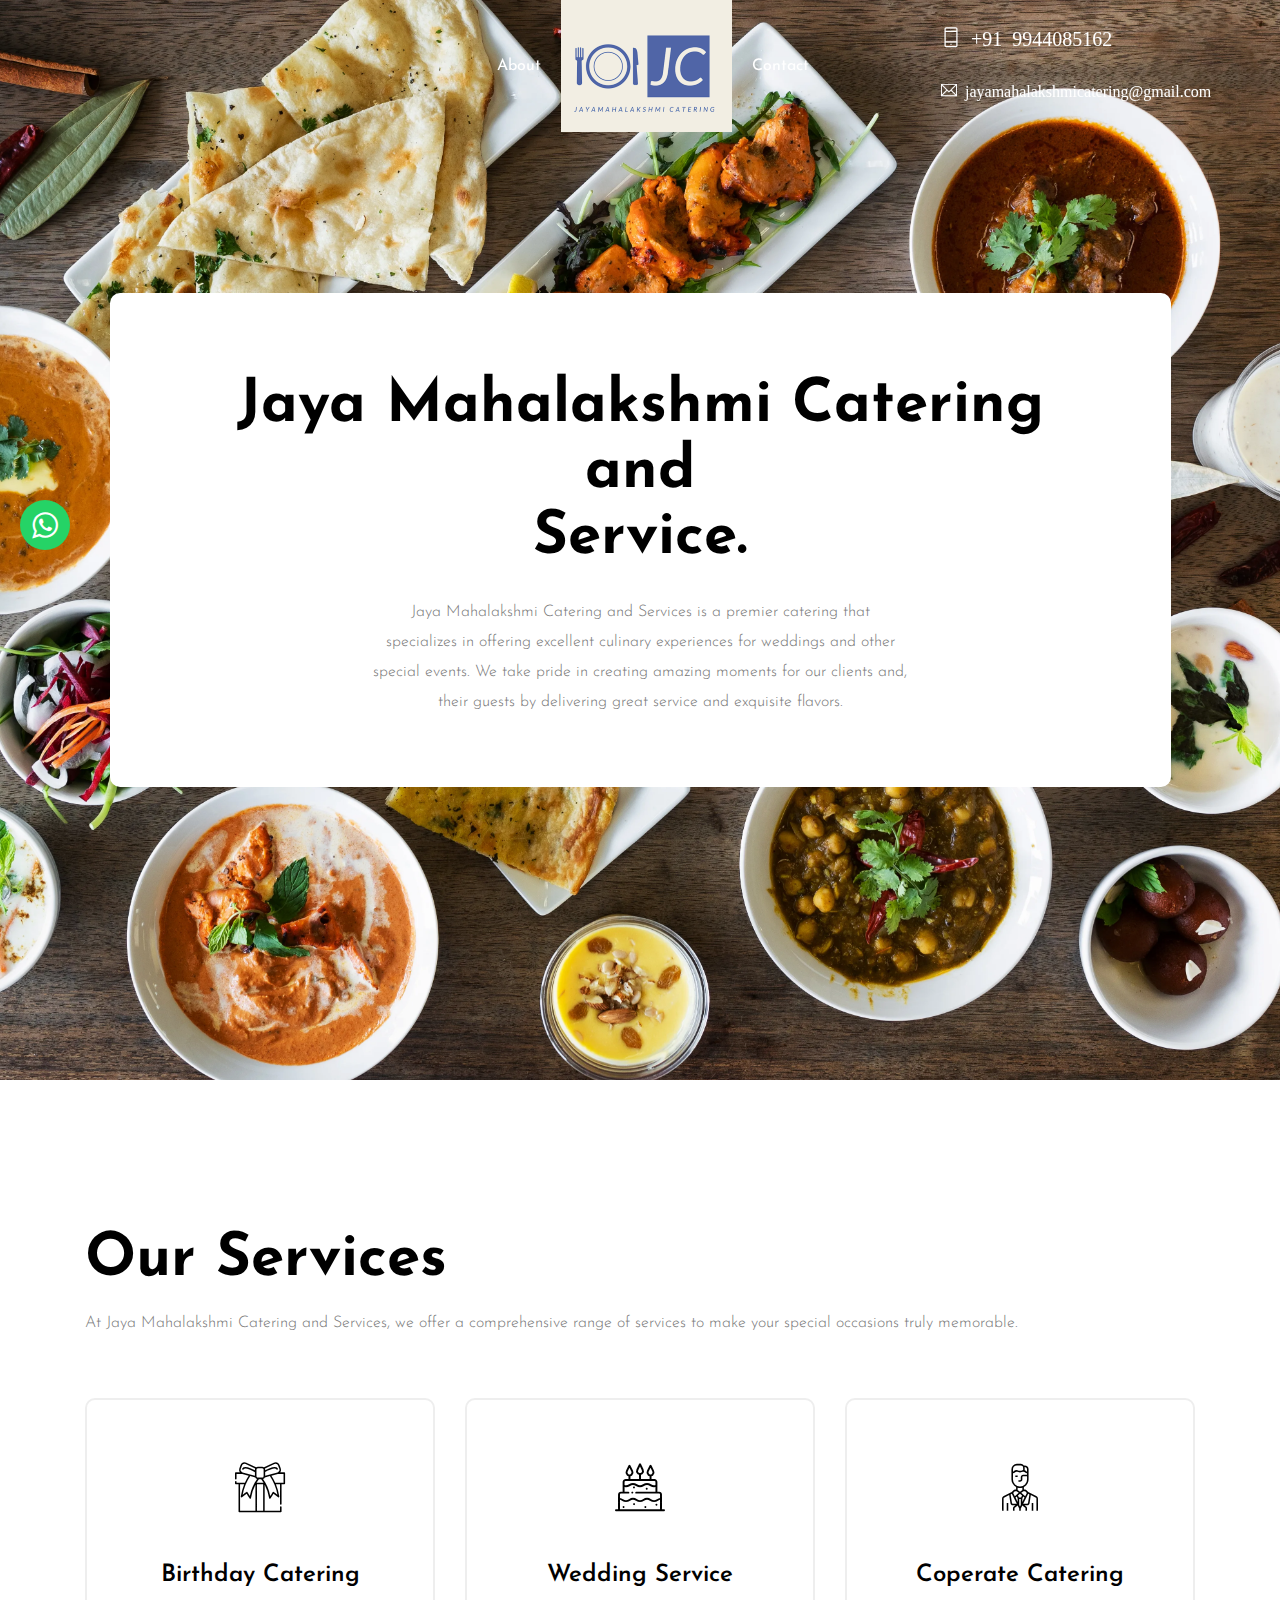
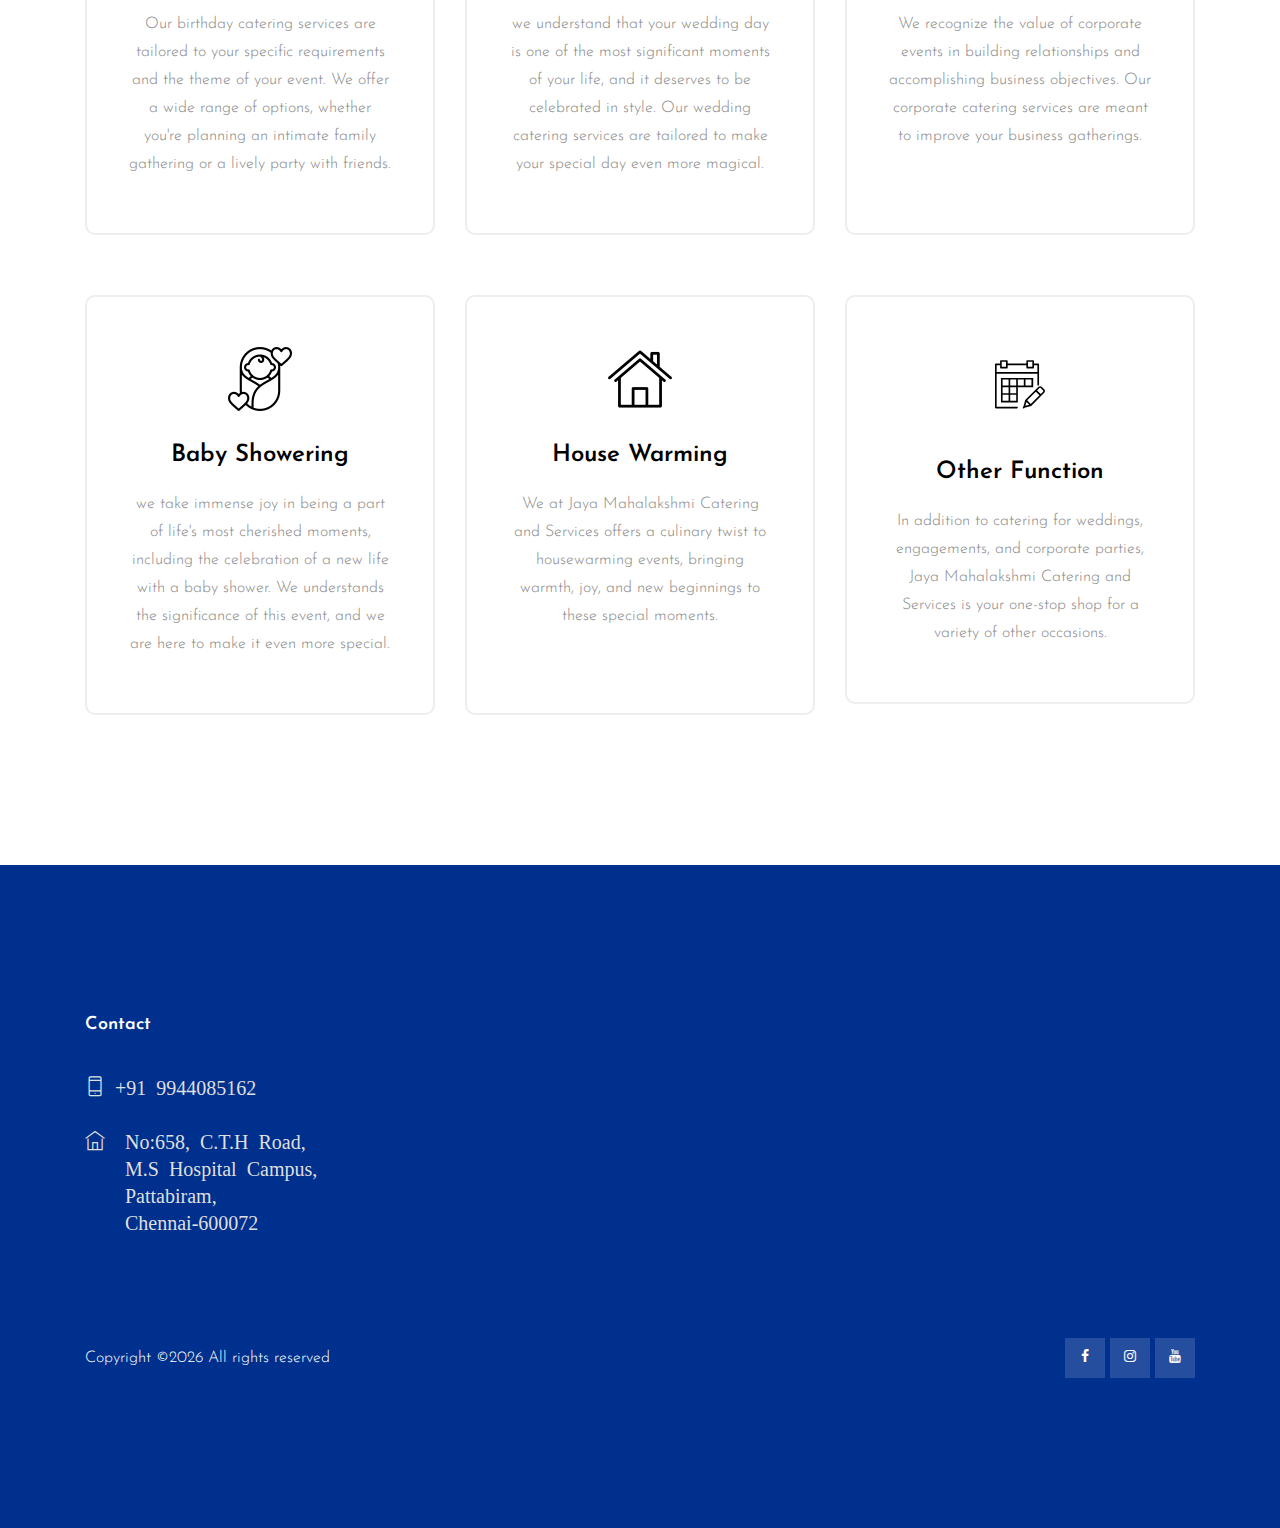
<file: index.html>
<!doctype html>
<html class="no-js" lang="zxx">

<head>
    <meta charset="utf-8">
    <meta http-equiv="x-ua-compatible" content="ie=edge">
    <title>jayamahalakshmicatering</title>
    <meta name="description" content="">
    <meta name="viewport" content="width=device-width, initial-scale=1">

    <!-- <link rel="manifest" href="site.webmanifest"> -->
    <link rel="shortcut icon" type="image/x-icon" href="img/logo.png">
    <!-- Place favicon.ico in the root directory -->

    <!-- CSS here -->
    <link rel="stylesheet" href="css/bootstrap.min.css">
    <link rel="stylesheet" href="css/owl.carousel.min.css">
    <link rel="stylesheet" href="css/magnific-popup.css">
    <link rel="stylesheet" href="css/font-awesome.min.css">
    <link rel="stylesheet" href="css/themify-icons.css">
    <link rel="stylesheet" href="css/nice-select.css">
    <link rel="stylesheet" href="css/flaticon.css">
    <link rel="stylesheet" href="css/animate.css">
    <link rel="stylesheet" href="css/slicknav.css">
    <link rel="stylesheet" href="css/style.css">
    <!-- <link rel="stylesheet" href="css/responsive.css"> -->
</head>

<body>
    <!--[if lte IE 9]>
            <p class="browserupgrade">You are using an <strong>outdated</strong> browser. Please <a href="https://browsehappy.com/">upgrade your browser</a> to improve your experience and security.</p>
        <![endif]-->

    <!-- header-start -->
    <header>
        <div class="header-area ">
            <div id="sticky-header" class="main-header-area">
                <div class="container">
                    <div class="row align-items-center">
                        
                        <div class="col-lg-8 ml-4">
                            <div class="main-menu d-none d-lg-block">
                                <nav>
                                    <ul class="mein_menu_list" id="navigation">
                                        <li>
                                            &emsp;&emsp;&emsp;&emsp;&emsp;&emsp;&emsp;&emsp;&emsp;&emsp;&emsp;&emsp;&emsp;&emsp;&emsp;&emsp;&emsp;&emsp;&emsp;&emsp;&emsp;&emsp;&emsp;
                                        </li>
                                        <li><a href="about.html">About</a></li>
                                        <div class="logo-img d-none d-lg-block">
                                                <a href="index.html">
                                                    <img src="img/logo.png" alt="">
                                                </a>
                                            </div>
                                        <li><a href="contact.html">Contact</a></li>
                                        <li></li>
                                        <li></li>
                                    </ul>
                                </nav> 
                            </div>
                        </div>
                        <div class="col-md-6 col-lg-3 col-sm-6  main-menu">
                            <ul>
                                <li><i class="ti-mobile ml-5 pl-4" style="font-size: 20px;">&nbsp;+91 9944085162 &nbsp;</i></li>
                                <li><i class="ti-email ml-5 pl-4">&nbsp;jayamahalakshmicatering@gmail.com</i></li>
                            </ul>
                        </div>
                        <div class="col-md-7  mb-5">
                            <div class="mobile_menu d-block d-lg-none mb-4"></div>
                        </div>
                        <div class="logo-img-small d-sm-block d-md-block d-lg-none">
                                <a href="index.html">
                                    <img src="img/logo.png" alt="">
                                </a>
                        </div>
                            
                    </div>
                </div>
            </div>
        </div>
    </header>
    <!-- header-end -->

    <!-- slider_area-start -->
    <a  class="whats-app" href="https://wa.me/9944085162?text=" target="_blank">
        <i class="fa fa-whatsapp my-float"></i>
    </a>
    <div class="slider_area zigzag_bg_3">
        <div class="slider_sctive owl-carousel">
            <div class="single_slider slider_img_1">
                <div class="single_slider-iner">
                    <div class="slider_contant text-center">
                        <h3>Jaya Mahalakshmi Catering<br>
                             and <br> Service.</h3>
                            <p>Jaya Mahalakshmi Catering and Services is a premier catering that <br>
                                specializes in offering excellent culinary experiences for weddings and other <br>
                                special events. We take pride in creating amazing moments for our clients and,<br>
                                their guests by delivering great service and exquisite flavors.
                            </p>
                    </div>
                </div>
            </div>
            <div class="single_slider slider_img_2">
                <div class="single_slider-iner">
                    <div class="slider_contant text-center">
                        <h3>Creating Unforgettable <br>
                            Culinary Experiences</h3>
                            <p>We at Jaya Mahalakshmi Catering and Services feel that every occasion deserves to be unforgettable.<br>
                                With our passion for gastronomy, commitment to quality, and personalized approach,<br>
                                we are honored to be a part of your special moments, creating a culinary journey<br> 
                                that delights and captivates all who attend.<br>
                            </p>
                    </div>
                </div>
            </div>
            <div class="single_slider slider_img_3">
                <div class="single_slider-iner">
                    <div class="slider_contant text-center">
                        <h3>Our Commitment to Your  <br>
                            Well-Being.</h3>
                            <p>At Jaya Mahalakshmi Catering and Services, we recognize that hygiene is paramount in the culinary world,<br>
                                especially when catering to special occasions. We hold the highest standards of cleanliness and food safety<br>
                                to ensure the well-being of our clients and their guests.
                            </p>
                    </div>
                </div>
            </div>
        </div>
    </div>
    <!-- slider_area-end -->

    <!-- service_area-start -->
    <div class="service_area">
        <div class="container">
            <div class="row">
                <div class="col-xl-12">
                    <div class="section_title mb-60">
                        <h3>Our Services</h3>
                        <p>At Jaya Mahalakshmi Catering and Services, we offer a comprehensive range of services to make your special occasions truly memorable.</p>
                    </div>
                </div>
            </div>
            <div class="row">
                <div class="col-xl-4 col-md-6">
                    <div class="single_service">
                        <div class="service_icon">
                            <i class="flaticon-gift"></i>
                        </div>
                        <h4>Birthday Catering</h4>
                        <p>Our birthday catering services are tailored to your specific requirements and the theme of your event.
                            We offer a wide range of options, whether you're planning an intimate family gathering or a lively party with friends.</p>
                    </div>
                </div>
                <div class="col-xl-4 col-md-6">
                    <div class="single_service">
                        <div class="service_icon">
                            <i class="flaticon-cake"></i>
                        </div>
                        <h4>Wedding Service</h4>
                        <p>we understand that your wedding day is one of the most significant moments of your life, and it deserves to be celebrated in style. 
                            Our wedding catering services are tailored to make your special day even more magical.</p>
                    </div>
                </div>
                <div class="col-xl-4 col-md-6">
                    <div class="single_service">
                        <div class="service_icon">
                            <i class="flaticon-businessman"></i>
                        </div>
                        <h4>Coperate Catering</h4>
                        <p>We recognize the value of corporate events in building relationships and accomplishing business objectives.
                            Our corporate catering services are meant to improve your business gatherings.<br><br>
                        </p>
                    </div>
                </div>
                
                <div class="col-xl-4 col-md-6">
                    <div class="single_service">
                        <div class="service_icon">
                            <img src="icon/baby.png" alt="">
                        </div>
                        <h4>Baby Showering</h4>
                        <p> we take immense joy in being a part of life's most cherished moments, including the celebration of a new life with a baby shower.
                            We understands the significance of this event, and we are here to make it even more special.
                        </p>
                    </div>
                </div>
                <div class="col-xl-4 col-md-6">
                    <div class="single_service">
                        <div class="service_icon">
                            <img src="icon/house.png" alt="">
                        </div>
                        <h4>House Warming</h4>
                        <p>We at Jaya Mahalakshmi Catering and Services offers a culinary twist to housewarming events, bringing warmth, joy, and new beginnings to these special moments.<br><br></p>
                    </div>
                </div>
                <div class="col-xl-4 col-md-6">
                    <div class="single_service">
                        <div class="service_icon">
                            <i class="flaticon-calendar"></i>
                        </div>
                        <h4>Other Function</h4>
                        <p>In addition to catering for weddings, engagements, and corporate parties, Jaya Mahalakshmi Catering and Services is your one-stop shop for a variety of other occasions.</p>
                    </div>
                </div>
            </div>
        </div>
    </div>
    <!-- service_area-end -->

    <!-- video_area_start -->
    <!--<div class="video_area video_bg zigzag_bg_3 zigzag_bg_3 ">
        <div class="video_area_inner">
            <div class="container">
                <div class="row">
                    <div class="col-xl-12 mb-5 pb-5">
                        <div class="google-maps">
                            <iframe width=100% height="315" src="" title="YouTube video player" frameborder="0" allow="accelerometer; autoplay; clipboard-write; encrypted-media; gyroscope; picture-in-picture; web-share" allowfullscreen></iframe>
                        </div>
                    </div>
                </div>
            </div>
        </div>
    </div>-->
    <!-- video_area_end -->

    <!-- order_area_start -->
    
    <!-- order_area_end -->

    <!-- testmonial_area_start -->
    
    <!-- testmonial_area_end -->

    <!-- brand_area-start -->
    
    <!-- brand_area-end -->

    <!-- footer-start -->
    <footer class="footer_area footer-bg zigzag_bg_3">
        <div class="footer-top">
            <div class="container">
                <div class="row">
                    <div class="col-xl-3 col-md-6 col-lg-1">
                        <div class="contact-info contact-info__icon footer_widget">
                            <h3 class="heading">
                                    Contact
                            </h3>
                            <ul>
                                <li><i class="ti-mobile">&nbsp;+91&nbsp;9944085162 <br><br></i></li>
                                <li><i class="ti-home">
                                    &nbsp;No:658, C.T.H Road,<br>
                                    &nbsp;&nbsp;&nbsp;&nbsp;M.S Hospital Campus,<br>
                                    &nbsp;&nbsp;&nbsp;&nbsp;Pattabiram,<br>
                                    &nbsp;&nbsp;&nbsp;&nbsp;Chennai-600072</i></li>
                            </ul>
                        </div>
                    </div>
                </div>
            </div>
        </div>
        <div class="footer-bottom">
            <div class="container">
                <div class="row align-items-center">
                    <div class="col-xl-7 col-md-12 col-lg-8">
                        <div class="copyright">
                                <p class="footer-text"><!-- Link back to Colorlib can't be removed. Template is licensed under CC BY 3.0. -->
Copyright &copy;<script>document.write(new Date().getFullYear());</script> All rights reserved
<!-- Link back to Colorlib can't be removed. Template is licensed under CC BY 3.0. --></p>
                        </div>
                    </div>
                    <div class="col-xl-5 col-md-12 col-lg-4">
                        <div class="social_links">
                            <ul>
                                <li><a href="#"> <i class="fa fa-facebook"></i> </a></li>
                                <li><a href="https://www.instagram.com/jayamahalakshmicatering/"> <i class="fa fa-instagram"></i> </a></li>
                                <li><a href="https://www.youtube.com/channel/UCP2xieXKOiCl1GstNpNj3GA"> <i class="fa fa-youtube"></i> </a></li>
                            </ul>
                        </div>
                    </div>
                </div>
            </div>
        </div>
    </footer>
    <!-- footer-end -->


    <!-- JS here -->
    <script src="js/vendor/modernizr-3.5.0.min.js"></script>
    <script src="js/vendor/jquery-1.12.4.min.js"></script>
    <script src="js/popper.min.js"></script>
    <script src="js/bootstrap.min.js"></script>
    <script src="js/owl.carousel.min.js"></script>
    <script src="js/isotope.pkgd.min.js"></script>
    <script src="js/ajax-form.js"></script>
    <script src="js/waypoints.min.js"></script>
    <script src="js/jquery.counterup.min.js"></script>
    <script src="js/imagesloaded.pkgd.min.js"></script>
    <script src="js/scrollIt.js"></script>
    <script src="js/jquery.scrollUp.min.js"></script>
    <script src="js/wow.min.js"></script>
    <script src="js/nice-select.min.js"></script>
    <script src="js/jquery.slicknav.min.js"></script>
    <script src="js/jquery.magnific-popup.min.js"></script>
    <script src="js/plugins.js"></script>

    <!--contact js-->
    <script src="js/contact.js"></script>
    <script src="js/jquery.ajaxchimp.min.js"></script>
    <script src="js/jquery.form.js"></script>
    <script src="js/jquery.validate.min.js"></script>
    <script src="js/mail-script.js"></script>

    <script src="js/main.js"></script>

</body>

</html>
</file>
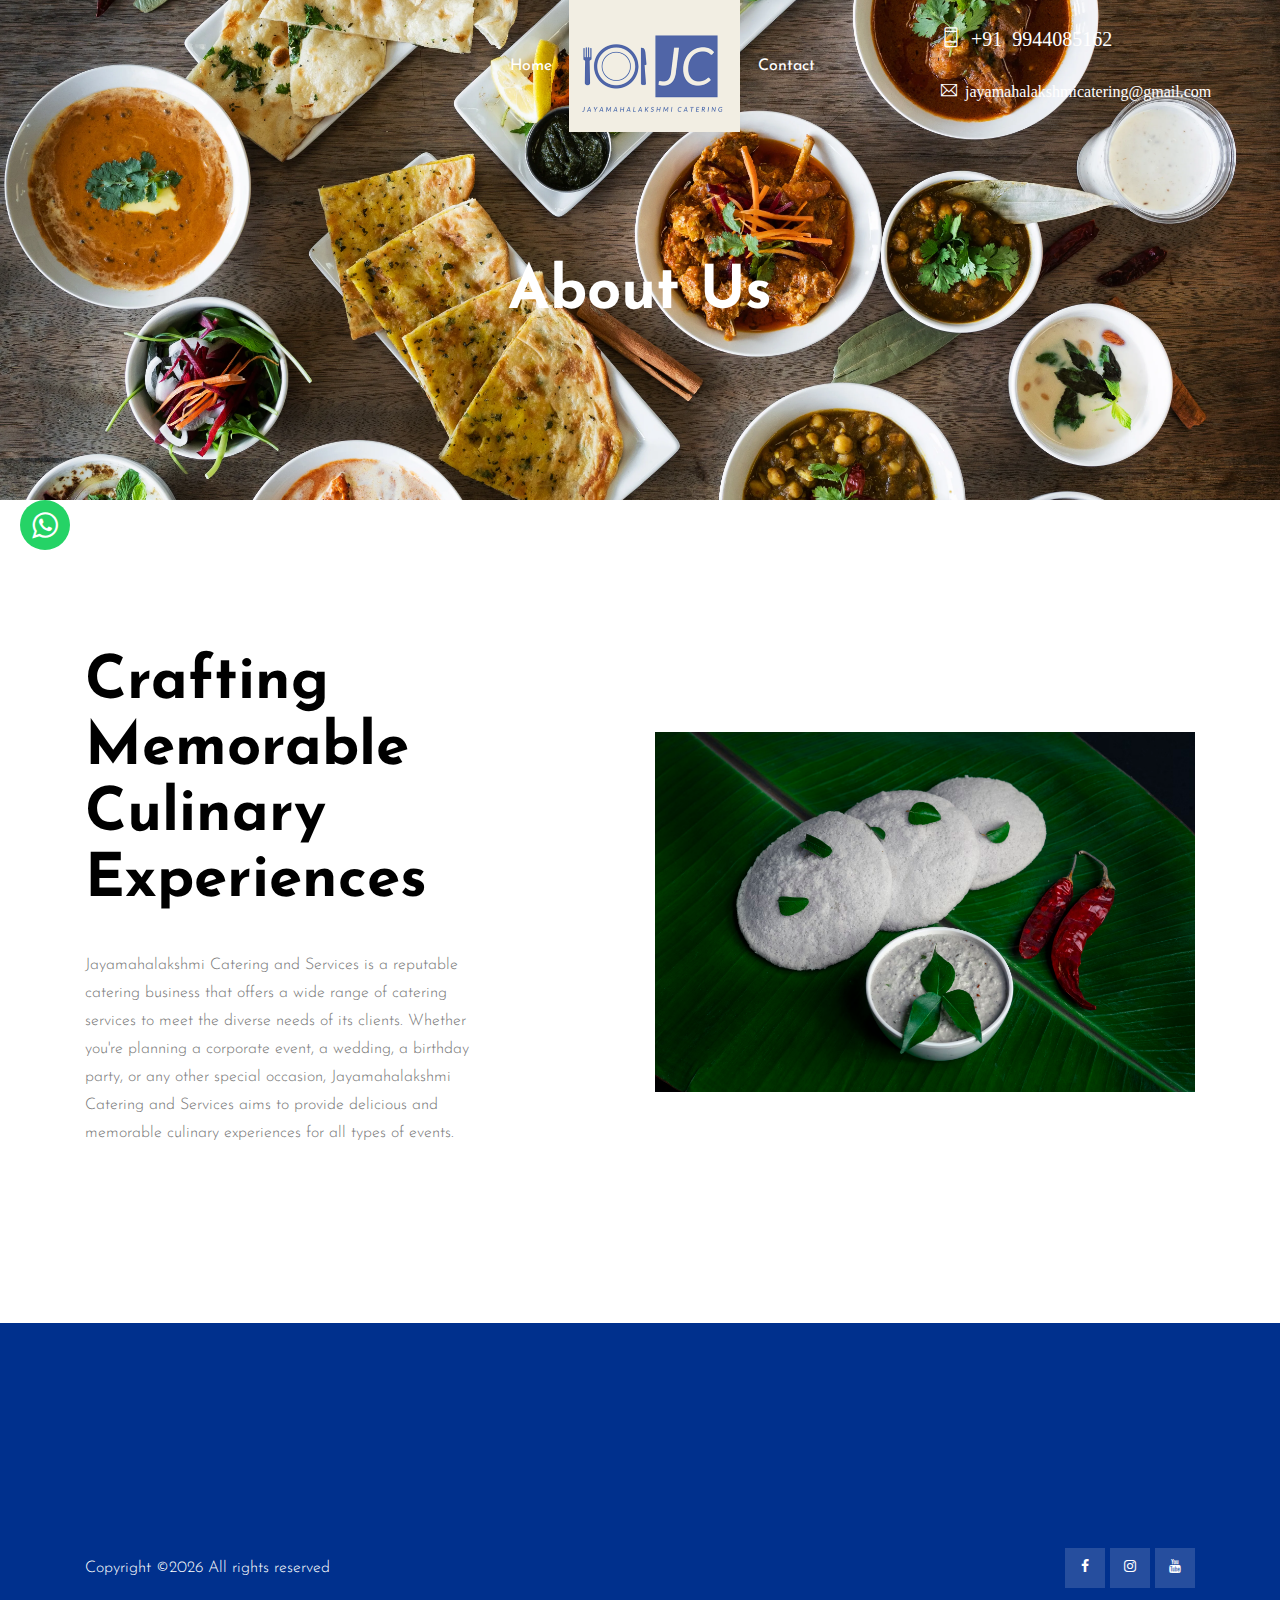
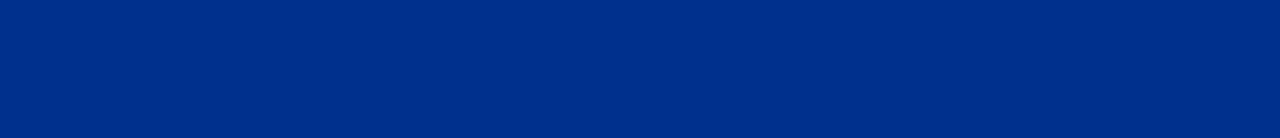
<file: about.html>
<!doctype html>
<html class="no-js" lang="zxx">

<head>
    <meta charset="utf-8">
    <meta http-equiv="x-ua-compatible" content="ie=edge">
    <title>flatter</title>
    <meta name="description" content="">
    <meta name="viewport" content="width=device-width, initial-scale=1">

    <!-- <link rel="manifest" href="site.webmanifest"> -->
    <link rel="shortcut icon" type="image/x-icon" href="img/logo.png">
    <!-- Place favicon.ico in the root directory -->

    <!-- CSS here -->
    <link rel="stylesheet" href="css/bootstrap.min.css">
    <link rel="stylesheet" href="css/owl.carousel.min.css">
    <link rel="stylesheet" href="css/magnific-popup.css">
    <link rel="stylesheet" href="css/font-awesome.min.css">
    <link rel="stylesheet" href="css/themify-icons.css">
    <link rel="stylesheet" href="css/nice-select.css">
    <link rel="stylesheet" href="css/flaticon.css">
    <link rel="stylesheet" href="css/animate.css">
    <link rel="stylesheet" href="css/slicknav.css">
    <link rel="stylesheet" href="css/style.css">
    <!-- <link rel="stylesheet" href="css/responsive.css"> -->
</head>

<body>
    <!--[if lte IE 9]>
            <p class="browserupgrade">You are using an <strong>outdated</strong> browser. Please <a href="https://browsehappy.com/">upgrade your browser</a> to improve your experience and security.</p>
        <![endif]-->

    <!-- header-start -->
    <header>
        <div class="header-area ">
            <div id="sticky-header" class="main-header-area">
                <div class="container">
                    <div class="row align-items-center">
                        <div class="col-lg-8 ml-4 col-md-1">
                            <div class="main-menu d-none d-lg-block">
                                <nav>
                                    <ul class="mein_menu_list" id="navigation">
                                        <li>
                                            &emsp;&emsp;&emsp;&emsp;&emsp;&emsp;&emsp;&emsp;&emsp;&emsp;&emsp;&emsp;&emsp;&emsp;&emsp;&emsp;&emsp;&emsp;&emsp;&emsp;&emsp;&emsp;&emsp;&emsp;
                                        </li>
                                        <li><a href="index.html">Home</a></li>
                                        <div class="logo-img d-none d-lg-block">
                                                <a href="index.html">
                                                    <img src="img/logo.png" alt="">
                                                </a>
                                            </div>
                                        <li><a href="contact.html">Contact</a></li>
                                        <li></li>
                                        <li></li>
                                    </ul>
                                </nav> 
                            </div>
                        </div>
                        <div class="col-md-6 col-lg-3 col-sm-6  main-menu">
                            <ul>
                                <li><i class="ti-mobile ml-5 pl-4" style="font-size: 20px;">&nbsp;+91 9944085162 &nbsp;</i></li>
                                <li><i class="ti-email ml-5 pl-4">&nbsp;jayamahalakshmicatering@gmail.com</i></li>
                            </ul>
                        </div>
                        <div class="col-md-7  mb-5">
                            <div class="mobile_menu d-block d-lg-none mb-4"></div>
                        </div>
                        <div class="logo-img-small d-sm-block d-md-block d-lg-none">
                                <a href="index.html">
                                    <img src="img/logo.png" alt="">
                                </a>
                        </div>
                    </div>
                </div>
            </div>
        </div>
    </header>
    <!-- header-end -->

    <!-- breadcam_area_start -->
    <div class="breadcam_area breadcam_bg_1">
        <div class="breadcam_inner">
            <div class="single_slider-iner slider_contant">
           <div class="breadcam_text">
              <h3 cl>About Us</h3>
           </div>
        </div>
        </div>
     </div>
    <!-- breadcam_area_end -->

    <!-- single_about_area_start -->
    <a  class="whats-app" href="https://wa.me/9944085162?text=" target="_blank">
        <i class="fa fa-whatsapp my-float"></i>
    </a>
    <div class="single_about_area">
        <div class="container">
            <div class="row align-items-center">
                <div class="col-xl-5 col-lg-5">
                    <div class="single_about_text">
                        <h3>Crafting Memorable<br>
                             Culinary Experiences </h3>
                            <p class="about_text1">
                                Jayamahalakshmi Catering and Services is a reputable catering business that offers a wide range of catering services to meet the diverse needs of its clients. Whether you're planning a corporate event, a wedding, a birthday party, or any other special occasion, Jayamahalakshmi Catering and Services aims to provide delicious and memorable culinary experiences for all types of events.
                            </p>
                    </div>
                </div>
                <div class="col-xl-6 offset-xl-1 col-lg-6 offset-lg-1">
                    <div class="single_about_thumb thumb_n1">
                        <img src="img/banner/banner-2.avif" alt="">
                    </div>
                </div>
            </div>
        </div>
    </div>
    <!-- single_about_area_end -->

    <!-- video_area_start -->
   
    <!-- video_area_end -->

    <!-- single_about_area_start -->
    
    <!-- single_about_area_end -->
    
    <!-- testmonial_area_start -->
    
    <!-- testmonial_area_end -->

    <!-- brand_area-start -->
   
    <!-- brand_area-end -->

    <!-- footer-start -->
    <footer class="footer_area footer-bg zigzag_bg_3">
        <div class="footer-bottom">
            <div class="container">
                <div class="row align-items-center">
                    <div class="col-xl-7 col-md-12 col-lg-8">
                        <div class="copyright">
                                <p class="footer-text"><!-- Link back to Colorlib can't be removed. Template is licensed under CC BY 3.0. -->
Copyright &copy;<script>document.write(new Date().getFullYear());</script> All rights reserved
<!-- Link back to Colorlib can't be removed. Template is licensed under CC BY 3.0. --></p>
                        </div>
                    </div>
                    <div class="col-xl-5 col-md-12 col-lg-4">
                        <div class="social_links">
                            <ul>
                                <li><a href="#"> <i class="fa fa-facebook"></i> </a></li>
                                <li><a href="https://www.instagram.com/jayamahalakshmicatering/"> <i class="fa fa-instagram"></i> </a></li>
                                <li><a href="https://www.youtube.com/channel/UCP2xieXKOiCl1GstNpNj3GA"> <i class="fa fa-youtube"></i> </a></li>
                            </ul>
                        </div>
                    </div>
                </div>
            </div>
        </div>
    </footer>
    <!-- footer-end -->


    <!-- JS here -->
    <script src="js/vendor/modernizr-3.5.0.min.js"></script>
    <script src="js/vendor/jquery-1.12.4.min.js"></script>
    <script src="js/popper.min.js"></script>
    <script src="js/bootstrap.min.js"></script>
    <script src="js/owl.carousel.min.js"></script>
    <script src="js/isotope.pkgd.min.js"></script>
    <script src="js/ajax-form.js"></script>
    <script src="js/waypoints.min.js"></script>
    <script src="js/jquery.counterup.min.js"></script>
    <script src="js/imagesloaded.pkgd.min.js"></script>
    <script src="js/scrollIt.js"></script>
    <script src="js/jquery.scrollUp.min.js"></script>
    <script src="js/wow.min.js"></script>
    <script src="js/nice-select.min.js"></script>
    <script src="js/jquery.slicknav.min.js"></script>
    <script src="js/jquery.magnific-popup.min.js"></script>
    <script src="js/plugins.js"></script>

    <!--contact js-->
    <script src="js/contact.js"></script>
    <script src="js/jquery.ajaxchimp.min.js"></script>
    <script src="js/jquery.form.js"></script>
    <script src="js/jquery.validate.min.js"></script>
    <script src="js/mail-script.js"></script>

    <script src="js/main.js"></script>

</body>

</html>
</file>
<file: css/themify-icons.css>
@font-face {
	font-family: 'themify';
	src:url('../fonts/themify.eot?-fvbane');
	src:url('../fonts/themify.eot?#iefix-fvbane') format('embedded-opentype'),
		url('../fonts/themify.woff?-fvbane') format('woff'),
		url('../fonts/themify.ttf?-fvbane') format('truetype'),
		url('../fonts/themify.svg?-fvbane#themify') format('svg');
	font-weight: normal;
	font-style: normal;
}

[class^="ti-"], [class*=" ti-"] {
	font-family: 'themify';
	/* speak: none; */
	font-style: normal;
	font-weight: normal;
	font-variant: normal;
	text-transform: none;
	line-height: 1;

	/* Better Font Rendering =========== */
	-webkit-font-smoothing: antialiased;
	-moz-osx-font-smoothing: grayscale;
}

.ti-wand:before {
	content: "\e600";
}
.ti-volume:before {
	content: "\e601";
}
.ti-user:before {
	content: "\e602";
}
.ti-unlock:before {
	content: "\e603";
}
.ti-unlink:before {
	content: "\e604";
}
.ti-trash:before {
	content: "\e605";
}
.ti-thought:before {
	content: "\e606";
}
.ti-target:before {
	content: "\e607";
}
.ti-tag:before {
	content: "\e608";
}
.ti-tablet:before {
	content: "\e609";
}
.ti-star:before {
	content: "\e60a";
}
.ti-spray:before {
	content: "\e60b";
}
.ti-signal:before {
	content: "\e60c";
}
.ti-shopping-cart:before {
	content: "\e60d";
}
.ti-shopping-cart-full:before {
	content: "\e60e";
}
.ti-settings:before {
	content: "\e60f";
}
.ti-search:before {
	content: "\e610";
}
.ti-zoom-in:before {
	content: "\e611";
}
.ti-zoom-out:before {
	content: "\e612";
}
.ti-cut:before {
	content: "\e613";
}
.ti-ruler:before {
	content: "\e614";
}
.ti-ruler-pencil:before {
	content: "\e615";
}
.ti-ruler-alt:before {
	content: "\e616";
}
.ti-bookmark:before {
	content: "\e617";
}
.ti-bookmark-alt:before {
	content: "\e618";
}
.ti-reload:before {
	content: "\e619";
}
.ti-plus:before {
	content: "\e61a";
}
.ti-pin:before {
	content: "\e61b";
}
.ti-pencil:before {
	content: "\e61c";
}
.ti-pencil-alt:before {
	content: "\e61d";
}
.ti-paint-roller:before {
	content: "\e61e";
}
.ti-paint-bucket:before {
	content: "\e61f";
}
.ti-na:before {
	content: "\e620";
}
.ti-mobile:before {
	content: "\e621";
}
.ti-minus:before {
	content: "\e622";
}
.ti-medall:before {
	content: "\e623";
}
.ti-medall-alt:before {
	content: "\e624";
}
.ti-marker:before {
	content: "\e625";
}
.ti-marker-alt:before {
	content: "\e626";
}
.ti-arrow-up:before {
	content: "\e627";
}
.ti-arrow-right:before {
	content: "\e628";
}
.ti-arrow-left:before {
	content: "\e629";
}
.ti-arrow-down:before {
	content: "\e62a";
}
.ti-lock:before {
	content: "\e62b";
}
.ti-location-arrow:before {
	content: "\e62c";
}
.ti-link:before {
	content: "\e62d";
}
.ti-layout:before {
	content: "\e62e";
}
.ti-layers:before {
	content: "\e62f";
}
.ti-layers-alt:before {
	content: "\e630";
}
.ti-key:before {
	content: "\e631";
}
.ti-import:before {
	content: "\e632";
}
.ti-image:before {
	content: "\e633";
}
.ti-heart:before {
	content: "\e634";
}
.ti-heart-broken:before {
	content: "\e635";
}
.ti-hand-stop:before {
	content: "\e636";
}
.ti-hand-open:before {
	content: "\e637";
}
.ti-hand-drag:before {
	content: "\e638";
}
.ti-folder:before {
	content: "\e639";
}
.ti-flag:before {
	content: "\e63a";
}
.ti-flag-alt:before {
	content: "\e63b";
}
.ti-flag-alt-2:before {
	content: "\e63c";
}
.ti-eye:before {
	content: "\e63d";
}
.ti-export:before {
	content: "\e63e";
}
.ti-exchange-vertical:before {
	content: "\e63f";
}
.ti-desktop:before {
	content: "\e640";
}
.ti-cup:before {
	content: "\e641";
}
.ti-crown:before {
	content: "\e642";
}
.ti-comments:before {
	content: "\e643";
}
.ti-comment:before {
	content: "\e644";
}
.ti-comment-alt:before {
	content: "\e645";
}
.ti-close:before {
	content: "\e646";
}
.ti-clip:before {
	content: "\e647";
}
.ti-angle-up:before {
	content: "\e648";
}
.ti-angle-right:before {
	content: "\e649";
}
.ti-angle-left:before {
	content: "\e64a";
}
.ti-angle-down:before {
	content: "\e64b";
}
.ti-check:before {
	content: "\e64c";
}
.ti-check-box:before {
	content: "\e64d";
}
.ti-camera:before {
	content: "\e64e";
}
.ti-announcement:before {
	content: "\e64f";
}
.ti-brush:before {
	content: "\e650";
}
.ti-briefcase:before {
	content: "\e651";
}
.ti-bolt:before {
	content: "\e652";
}
.ti-bolt-alt:before {
	content: "\e653";
}
.ti-blackboard:before {
	content: "\e654";
}
.ti-bag:before {
	content: "\e655";
}
.ti-move:before {
	content: "\e656";
}
.ti-arrows-vertical:before {
	content: "\e657";
}
.ti-arrows-horizontal:before {
	content: "\e658";
}
.ti-fullscreen:before {
	content: "\e659";
}
.ti-arrow-top-right:before {
	content: "\e65a";
}
.ti-arrow-top-left:before {
	content: "\e65b";
}
.ti-arrow-circle-up:before {
	content: "\e65c";
}
.ti-arrow-circle-right:before {
	content: "\e65d";
}
.ti-arrow-circle-left:before {
	content: "\e65e";
}
.ti-arrow-circle-down:before {
	content: "\e65f";
}
.ti-angle-double-up:before {
	content: "\e660";
}
.ti-angle-double-right:before {
	content: "\e661";
}
.ti-angle-double-left:before {
	content: "\e662";
}
.ti-angle-double-down:before {
	content: "\e663";
}
.ti-zip:before {
	content: "\e664";
}
.ti-world:before {
	content: "\e665";
}
.ti-wheelchair:before {
	content: "\e666";
}
.ti-view-list:before {
	content: "\e667";
}
.ti-view-list-alt:before {
	content: "\e668";
}
.ti-view-grid:before {
	content: "\e669";
}
.ti-uppercase:before {
	content: "\e66a";
}
.ti-upload:before {
	content: "\e66b";
}
.ti-underline:before {
	content: "\e66c";
}
.ti-truck:before {
	content: "\e66d";
}
.ti-timer:before {
	content: "\e66e";
}
.ti-ticket:before {
	content: "\e66f";
}
.ti-thumb-up:before {
	content: "\e670";
}
.ti-thumb-down:before {
	content: "\e671";
}
.ti-text:before {
	content: "\e672";
}
.ti-stats-up:before {
	content: "\e673";
}
.ti-stats-down:before {
	content: "\e674";
}
.ti-split-v:before {
	content: "\e675";
}
.ti-split-h:before {
	content: "\e676";
}
.ti-smallcap:before {
	content: "\e677";
}
.ti-shine:before {
	content: "\e678";
}
.ti-shift-right:before {
	content: "\e679";
}
.ti-shift-left:before {
	content: "\e67a";
}
.ti-shield:before {
	content: "\e67b";
}
.ti-notepad:before {
	content: "\e67c";
}
.ti-server:before {
	content: "\e67d";
}
.ti-quote-right:before {
	content: "\e67e";
}
.ti-quote-left:before {
	content: "\e67f";
}
.ti-pulse:before {
	content: "\e680";
}
.ti-printer:before {
	content: "\e681";
}
.ti-power-off:before {
	content: "\e682";
}
.ti-plug:before {
	content: "\e683";
}
.ti-pie-chart:before {
	content: "\e684";
}
.ti-paragraph:before {
	content: "\e685";
}
.ti-panel:before {
	content: "\e686";
}
.ti-package:before {
	content: "\e687";
}
.ti-music:before {
	content: "\e688";
}
.ti-music-alt:before {
	content: "\e689";
}
.ti-mouse:before {
	content: "\e68a";
}
.ti-mouse-alt:before {
	content: "\e68b";
}
.ti-money:before {
	content: "\e68c";
}
.ti-microphone:before {
	content: "\e68d";
}
.ti-menu:before {
	content: "\e68e";
}
.ti-menu-alt:before {
	content: "\e68f";
}
.ti-map:before {
	content: "\e690";
}
.ti-map-alt:before {
	content: "\e691";
}
.ti-loop:before {
	content: "\e692";
}
.ti-location-pin:before {
	content: "\e693";
}
.ti-list:before {
	content: "\e694";
}
.ti-light-bulb:before {
	content: "\e695";
}
.ti-Italic:before {
	content: "\e696";
}
.ti-info:before {
	content: "\e697";
}
.ti-infinite:before {
	content: "\e698";
}
.ti-id-badge:before {
	content: "\e699";
}
.ti-hummer:before {
	content: "\e69a";
}
.ti-home:before {
	content: "\e69b";
}
.ti-help:before {
	content: "\e69c";
}
.ti-headphone:before {
	content: "\e69d";
}
.ti-harddrives:before {
	content: "\e69e";
}
.ti-harddrive:before {
	content: "\e69f";
}
.ti-gift:before {
	content: "\e6a0";
}
.ti-game:before {
	content: "\e6a1";
}
.ti-filter:before {
	content: "\e6a2";
}
.ti-files:before {
	content: "\e6a3";
}
.ti-file:before {
	content: "\e6a4";
}
.ti-eraser:before {
	content: "\e6a5";
}
.ti-envelope:before {
	content: "\e6a6";
}
.ti-download:before {
	content: "\e6a7";
}
.ti-direction:before {
	content: "\e6a8";
}
.ti-direction-alt:before {
	content: "\e6a9";
}
.ti-dashboard:before {
	content: "\e6aa";
}
.ti-control-stop:before {
	content: "\e6ab";
}
.ti-control-shuffle:before {
	content: "\e6ac";
}
.ti-control-play:before {
	content: "\e6ad";
}
.ti-control-pause:before {
	content: "\e6ae";
}
.ti-control-forward:before {
	content: "\e6af";
}
.ti-control-backward:before {
	content: "\e6b0";
}
.ti-cloud:before {
	content: "\e6b1";
}
.ti-cloud-up:before {
	content: "\e6b2";
}
.ti-cloud-down:before {
	content: "\e6b3";
}
.ti-clipboard:before {
	content: "\e6b4";
}
.ti-car:before {
	content: "\e6b5";
}
.ti-calendar:before {
	content: "\e6b6";
}
.ti-book:before {
	content: "\e6b7";
}
.ti-bell:before {
	content: "\e6b8";
}
.ti-basketball:before {
	content: "\e6b9";
}
.ti-bar-chart:before {
	content: "\e6ba";
}
.ti-bar-chart-alt:before {
	content: "\e6bb";
}
.ti-back-right:before {
	content: "\e6bc";
}
.ti-back-left:before {
	content: "\e6bd";
}
.ti-arrows-corner:before {
	content: "\e6be";
}
.ti-archive:before {
	content: "\e6bf";
}
.ti-anchor:before {
	content: "\e6c0";
}
.ti-align-right:before {
	content: "\e6c1";
}
.ti-align-left:before {
	content: "\e6c2";
}
.ti-align-justify:before {
	content: "\e6c3";
}
.ti-align-center:before {
	content: "\e6c4";
}
.ti-alert:before {
	content: "\e6c5";
}
.ti-alarm-clock:before {
	content: "\e6c6";
}
.ti-agenda:before {
	content: "\e6c7";
}
.ti-write:before {
	content: "\e6c8";
}
.ti-window:before {
	content: "\e6c9";
}
.ti-widgetized:before {
	content: "\e6ca";
}
.ti-widget:before {
	content: "\e6cb";
}
.ti-widget-alt:before {
	content: "\e6cc";
}
.ti-wallet:before {
	content: "\e6cd";
}
.ti-video-clapper:before {
	content: "\e6ce";
}
.ti-video-camera:before {
	content: "\e6cf";
}
.ti-vector:before {
	content: "\e6d0";
}
.ti-themify-logo:before {
	content: "\e6d1";
}
.ti-themify-favicon:before {
	content: "\e6d2";
}
.ti-themify-favicon-alt:before {
	content: "\e6d3";
}
.ti-support:before {
	content: "\e6d4";
}
.ti-stamp:before {
	content: "\e6d5";
}
.ti-split-v-alt:before {
	content: "\e6d6";
}
.ti-slice:before {
	content: "\e6d7";
}
.ti-shortcode:before {
	content: "\e6d8";
}
.ti-shift-right-alt:before {
	content: "\e6d9";
}
.ti-shift-left-alt:before {
	content: "\e6da";
}
.ti-ruler-alt-2:before {
	content: "\e6db";
}
.ti-receipt:before {
	content: "\e6dc";
}
.ti-pin2:before {
	content: "\e6dd";
}
.ti-pin-alt:before {
	content: "\e6de";
}
.ti-pencil-alt2:before {
	content: "\e6df";
}
.ti-palette:before {
	content: "\e6e0";
}
.ti-more:before {
	content: "\e6e1";
}
.ti-more-alt:before {
	content: "\e6e2";
}
.ti-microphone-alt:before {
	content: "\e6e3";
}
.ti-magnet:before {
	content: "\e6e4";
}
.ti-line-double:before {
	content: "\e6e5";
}
.ti-line-dotted:before {
	content: "\e6e6";
}
.ti-line-dashed:before {
	content: "\e6e7";
}
.ti-layout-width-full:before {
	content: "\e6e8";
}
.ti-layout-width-default:before {
	content: "\e6e9";
}
.ti-layout-width-default-alt:before {
	content: "\e6ea";
}
.ti-layout-tab:before {
	content: "\e6eb";
}
.ti-layout-tab-window:before {
	content: "\e6ec";
}
.ti-layout-tab-v:before {
	content: "\e6ed";
}
.ti-layout-tab-min:before {
	content: "\e6ee";
}
.ti-layout-slider:before {
	content: "\e6ef";
}
.ti-layout-slider-alt:before {
	content: "\e6f0";
}
.ti-layout-sidebar-right:before {
	content: "\e6f1";
}
.ti-layout-sidebar-none:before {
	content: "\e6f2";
}
.ti-layout-sidebar-left:before {
	content: "\e6f3";
}
.ti-layout-placeholder:before {
	content: "\e6f4";
}
.ti-layout-menu:before {
	content: "\e6f5";
}
.ti-layout-menu-v:before {
	content: "\e6f6";
}
.ti-layout-menu-separated:before {
	content: "\e6f7";
}
.ti-layout-menu-full:before {
	content: "\e6f8";
}
.ti-layout-media-right-alt:before {
	content: "\e6f9";
}
.ti-layout-media-right:before {
	content: "\e6fa";
}
.ti-layout-media-overlay:before {
	content: "\e6fb";
}
.ti-layout-media-overlay-alt:before {
	content: "\e6fc";
}
.ti-layout-media-overlay-alt-2:before {
	content: "\e6fd";
}
.ti-layout-media-left-alt:before {
	content: "\e6fe";
}
.ti-layout-media-left:before {
	content: "\e6ff";
}
.ti-layout-media-center-alt:before {
	content: "\e700";
}
.ti-layout-media-center:before {
	content: "\e701";
}
.ti-layout-list-thumb:before {
	content: "\e702";
}
.ti-layout-list-thumb-alt:before {
	content: "\e703";
}
.ti-layout-list-post:before {
	content: "\e704";
}
.ti-layout-list-large-image:before {
	content: "\e705";
}
.ti-layout-line-solid:before {
	content: "\e706";
}
.ti-layout-grid4:before {
	content: "\e707";
}
.ti-layout-grid3:before {
	content: "\e708";
}
.ti-layout-grid2:before {
	content: "\e709";
}
.ti-layout-grid2-thumb:before {
	content: "\e70a";
}
.ti-layout-cta-right:before {
	content: "\e70b";
}
.ti-layout-cta-left:before {
	content: "\e70c";
}
.ti-layout-cta-center:before {
	content: "\e70d";
}
.ti-layout-cta-btn-right:before {
	content: "\e70e";
}
.ti-layout-cta-btn-left:before {
	content: "\e70f";
}
.ti-layout-column4:before {
	content: "\e710";
}
.ti-layout-column3:before {
	content: "\e711";
}
.ti-layout-column2:before {
	content: "\e712";
}
.ti-layout-accordion-separated:before {
	content: "\e713";
}
.ti-layout-accordion-merged:before {
	content: "\e714";
}
.ti-layout-accordion-list:before {
	content: "\e715";
}
.ti-ink-pen:before {
	content: "\e716";
}
.ti-info-alt:before {
	content: "\e717";
}
.ti-help-alt:before {
	content: "\e718";
}
.ti-headphone-alt:before {
	content: "\e719";
}
.ti-hand-point-up:before {
	content: "\e71a";
}
.ti-hand-point-right:before {
	content: "\e71b";
}
.ti-hand-point-left:before {
	content: "\e71c";
}
.ti-hand-point-down:before {
	content: "\e71d";
}
.ti-gallery:before {
	content: "\e71e";
}
.ti-face-smile:before {
	content: "\e71f";
}
.ti-face-sad:before {
	content: "\e720";
}
.ti-credit-card:before {
	content: "\e721";
}
.ti-control-skip-forward:before {
	content: "\e722";
}
.ti-control-skip-backward:before {
	content: "\e723";
}
.ti-control-record:before {
	content: "\e724";
}
.ti-control-eject:before {
	content: "\e725";
}
.ti-comments-smiley:before {
	content: "\e726";
}
.ti-brush-alt:before {
	content: "\e727";
}
.ti-youtube:before {
	content: "\e728";
}
.ti-vimeo:before {
	content: "\e729";
}
.ti-twitter:before {
	content: "\e72a";
}
.ti-time:before {
	content: "\e72b";
}
.ti-tumblr:before {
	content: "\e72c";
}
.ti-skype:before {
	content: "\e72d";
}
.ti-share:before {
	content: "\e72e";
}
.ti-share-alt:before {
	content: "\e72f";
}
.ti-rocket:before {
	content: "\e730";
}
.ti-pinterest:before {
	content: "\e731";
}
.ti-new-window:before {
	content: "\e732";
}
.ti-microsoft:before {
	content: "\e733";
}
.ti-list-ol:before {
	content: "\e734";
}
.ti-linkedin:before {
	content: "\e735";
}
.ti-layout-sidebar-2:before {
	content: "\e736";
}
.ti-layout-grid4-alt:before {
	content: "\e737";
}
.ti-layout-grid3-alt:before {
	content: "\e738";
}
.ti-layout-grid2-alt:before {
	content: "\e739";
}
.ti-layout-column4-alt:before {
	content: "\e73a";
}
.ti-layout-column3-alt:before {
	content: "\e73b";
}
.ti-layout-column2-alt:before {
	content: "\e73c";
}
.ti-instagram:before {
	content: "\e73d";
}
.ti-google:before {
	content: "\e73e";
}
.ti-github:before {
	content: "\e73f";
}
.ti-flickr:before {
	content: "\e740";
}
.ti-facebook:before {
	content: "\e741";
}
.ti-dropbox:before {
	content: "\e742";
}
.ti-dribbble:before {
	content: "\e743";
}
.ti-apple:before {
	content: "\e744";
}
.ti-android:before {
	content: "\e745";
}
.ti-save:before {
	content: "\e746";
}
.ti-save-alt:before {
	content: "\e747";
}
.ti-yahoo:before {
	content: "\e748";
}
.ti-wordpress:before {
	content: "\e749";
}
.ti-vimeo-alt:before {
	content: "\e74a";
}
.ti-twitter-alt:before {
	content: "\e74b";
}
.ti-tumblr-alt:before {
	content: "\e74c";
}
.ti-trello:before {
	content: "\e74d";
}
.ti-stack-overflow:before {
	content: "\e74e";
}
.ti-soundcloud:before {
	content: "\e74f";
}
.ti-sharethis:before {
	content: "\e750";
}
.ti-sharethis-alt:before {
	content: "\e751";
}
.ti-reddit:before {
	content: "\e752";
}
.ti-pinterest-alt:before {
	content: "\e753";
}
.ti-microsoft-alt:before {
	content: "\e754";
}
.ti-linux:before {
	content: "\e755";
}
.ti-jsfiddle:before {
	content: "\e756";
}
.ti-joomla:before {
	content: "\e757";
}
.ti-html5:before {
	content: "\e758";
}
.ti-flickr-alt:before {
	content: "\e759";
}
.ti-email:before {
	content: "\e75a";
}
.ti-drupal:before {
	content: "\e75b";
}
.ti-dropbox-alt:before {
	content: "\e75c";
}
.ti-css3:before {
	content: "\e75d";
}
.ti-rss:before {
	content: "\e75e";
}
.ti-rss-alt:before {
	content: "\e75f";
}
</file>
<file: css/nice-select.css>
.nice-select {
  -webkit-tap-highlight-color: transparent;
  background-color: #fff;
  border-radius: 5px;
  border: solid 1px #e8e8e8;
  box-sizing: border-box;
  clear: both;
  cursor: pointer;
  display: block;
  float: left;
  font-family: inherit;
  font-size: 14px;
  font-weight: normal;
  height: 42px;
  line-height: 40px;
  outline: none;
  padding-left: 18px;
  padding-right: 30px;
  position: relative;
  text-align: left !important;
  -webkit-transition: all 0.2s ease-in-out;
  transition: all 0.2s ease-in-out;
  -webkit-user-select: none;
     -moz-user-select: none;
      -ms-user-select: none;
          user-select: none;
  white-space: nowrap;
  width: auto; }
  .nice-select:hover {
    border-color: #dbdbdb; }
  .nice-select:active, .nice-select.open, .nice-select:focus {
    border-color: #999; }
  .nice-select:after {
    border-bottom: 2px solid #999;
    border-right: 2px solid #999;
    content: '';
    display: block;
    height: 5px;
    margin-top: -4px;
    pointer-events: none;
    position: absolute;
    right: 12px;
    top: 50%;
    -webkit-transform-origin: 66% 66%;
        -ms-transform-origin: 66% 66%;
            transform-origin: 66% 66%;
    -webkit-transform: rotate(45deg);
        -ms-transform: rotate(45deg);
            transform: rotate(45deg);
    -webkit-transition: all 0.15s ease-in-out;
    transition: all 0.15s ease-in-out;
    width: 5px; }
  .nice-select.open:after {
    -webkit-transform: rotate(-135deg);
        -ms-transform: rotate(-135deg);
            transform: rotate(-135deg); }
  .nice-select.open .list {
    opacity: 1;
    pointer-events: auto;
    -webkit-transform: scale(1) translateY(0);
        -ms-transform: scale(1) translateY(0);
            transform: scale(1) translateY(0); }
  .nice-select.disabled {
    border-color: #ededed;
    color: #999;
    pointer-events: none; }
    .nice-select.disabled:after {
      border-color: #cccccc; }
  .nice-select.wide {
    width: 100%; }
    .nice-select.wide .list {
      left: 0 !important;
      right: 0 !important; }
  .nice-select.right {
    float: right; }
    .nice-select.right .list {
      left: auto;
      right: 0; }
  .nice-select.small {
    font-size: 12px;
    height: 36px;
    line-height: 34px; }
    .nice-select.small:after {
      height: 4px;
      width: 4px; }
    .nice-select.small .option {
      line-height: 34px;
      min-height: 34px; }
  .nice-select .list {
    background-color: #fff;
    border-radius: 5px;
    box-shadow: 0 0 0 1px rgba(68, 68, 68, 0.11);
    box-sizing: border-box;
    margin-top: 4px;
    opacity: 0;
    overflow: hidden;
    padding: 0;
    pointer-events: none;
    position: absolute;
    top: 100%;
    left: 0;
    -webkit-transform-origin: 50% 0;
        -ms-transform-origin: 50% 0;
            transform-origin: 50% 0;
    -webkit-transform: scale(0.75) translateY(-21px);
        -ms-transform: scale(0.75) translateY(-21px);
            transform: scale(0.75) translateY(-21px);
    -webkit-transition: all 0.2s cubic-bezier(0.5, 0, 0, 1.25), opacity 0.15s ease-out;
    transition: all 0.2s cubic-bezier(0.5, 0, 0, 1.25), opacity 0.15s ease-out;
    z-index: 9; }
    .nice-select .list:hover .option:not(:hover) {
      background-color: transparent !important; }
  .nice-select .option {
    cursor: pointer;
    font-weight: 400;
    line-height: 40px;
    list-style: none;
    min-height: 40px;
    outline: none;
    padding-left: 18px;
    padding-right: 29px;
    text-align: left;
    -webkit-transition: all 0.2s;
    transition: all 0.2s; }
    .nice-select .option:hover, .nice-select .option.focus, .nice-select .option.selected.focus {
      background-color: #f6f6f6; }
    .nice-select .option.selected {
      font-weight: bold; }
    .nice-select .option.disabled {
      background-color: transparent;
      color: #999;
      cursor: default; }

.no-csspointerevents .nice-select .list {
  display: none; }

.no-csspointerevents .nice-select.open .list {
  display: block; }
</file>
<file: css/flaticon.css>
/*
  	Flaticon icon font: Flaticon
  	Creation date: 18/08/2019 06:00
  	*/

@font-face {
  font-family: "Flaticon";
  src: url("../fonts/Flaticon.eot");
  src: url("../fonts/Flaticon.eot?#iefix") format("embedded-opentype"),
       url("../fonts/Flaticon.woff2") format("woff2"),
       url("../fonts/Flaticon.woff") format("woff"),
       url("../fonts/Flaticon.ttf") format("truetype"),
       url("../fonts/Flaticon.svg#Flaticon") format("svg");
  font-weight: normal;
  font-style: normal;
}

@media screen and (-webkit-min-device-pixel-ratio:0) {
  @font-face {
    font-family: "Flaticon";
    src: url("../fonts/Flaticon.svg#Flaticon") format("svg");
  }
}

[class^="flaticon-"]:before, [class*=" flaticon-"]:before,
[class^="flaticon-"]:after, [class*=" flaticon-"]:after {   
  font-family: Flaticon;

font-style: normal;

}

.flaticon-gift:before { content: "\f100"; }
.flaticon-cake:before { content: "\f101"; }
.flaticon-dance:before { content: "\f102"; }
.flaticon-calendar:before { content: "\f103"; }
.flaticon-running-man:before { content: "\f104"; }
.flaticon-businessman:before { content: "\f105"; }
</file>
<file: css/style.css>
@import url("https://fonts.googleapis.com/css?family=Josefin+Sans:300,300i,400,400i,600,600i,700&display=swap");
@import url("https://fonts.googleapis.com/css?family=Josefin+Sans:300,300i,400,400i,600,600i,700&display=swap");
/* line 1, ../../Arafath/CL/CL August/199 Flatter Catering/199 Flatter Catering-HTML/scss/_extend.scss */
.flex-center-start {
  display: -webkit-box;
  display: -ms-flexbox;
  display: flex;
  -webkit-box-align: center;
  -ms-flex-align: center;
  align-items: center;
  -webkit-box-pack: start;
  -ms-flex-pack: start;
  justify-content: start;
}

/* Normal desktop :1200px. */
/* Normal desktop :992px. */
/* Tablet desktop :768px. */
/* small mobile :320px. */
/* Large Mobile :480px. */
/* 1. Theme default css */
/* line 4, ../../Arafath/CL/CL August/199 Flatter Catering/199 Flatter Catering-HTML/scss/theme-default.scss */
body {
  font-family: 'Josefin Sans', sans-serif;
  font-weight: normal;
  font-style: normal;
}

.whats-app  {
  position: fixed;
  width: 50px;
  height: 50px;
  bottom: 350px;
  background-color: #25d366;
  color: #FFF;
  border-radius: 50px;
  text-align: center;
  font-size: 30px;
  left: 20px;
  z-index: 100;
}

.my-float {
  margin-top: 10px;
}

.google-maps {
  position: relative;
  padding-bottom: 75%; /* This is the aspect ratio*/
  height: 0;
  overflow: hidden;
}
.google-maps iframe {
  position: absolute;
  top: 0;
  left: 0;
  width: 100% !important;
  height: 100% !important;
}
/* line 11, ../../Arafath/CL/CL August/199 Flatter Catering/199 Flatter Catering-HTML/scss/theme-default.scss */
.img {
  max-width: 100%;
  -webkit-transition: 0.3s;
  -moz-transition: 0.3s;
  -o-transition: 0.3s;
  transition: 0.3s;
}

/* line 15, ../../Arafath/CL/CL August/199 Flatter Catering/199 Flatter Catering-HTML/scss/theme-default.scss */
a,
.button {
  -webkit-transition: 0.3s;
  -moz-transition: 0.3s;
  -o-transition: 0.3s;
  transition: 0.3s;
}

/* line 19, ../../Arafath/CL/CL August/199 Flatter Catering/199 Flatter Catering-HTML/scss/theme-default.scss */
a:focus,
.button:focus, button:focus {
  text-decoration: none;
  outline: none;
}

/* line 24, ../../Arafath/CL/CL August/199 Flatter Catering/199 Flatter Catering-HTML/scss/theme-default.scss */
a:focus {
  color: #fff;
  text-decoration: none;
}

/* line 28, ../../Arafath/CL/CL August/199 Flatter Catering/199 Flatter Catering-HTML/scss/theme-default.scss */
a:focus,
a:hover,
.portfolio-cat a:hover,
.footer -menu li a:hover {
  text-decoration: none;
  color: #000;
}

/* line 35, ../../Arafath/CL/CL August/199 Flatter Catering/199 Flatter Catering-HTML/scss/theme-default.scss */
a,
button {
  color: #020c26;
  outline: medium none;
}

/* line 40, ../../Arafath/CL/CL August/199 Flatter Catering/199 Flatter Catering-HTML/scss/theme-default.scss */
h1, h2, h3, h4, h5 {
  font-family: 'Josefin Sans', sans-serif;
  color: #000000;
}

/* line 44, ../../Arafath/CL/CL August/199 Flatter Catering/199 Flatter Catering-HTML/scss/theme-default.scss */
h1 a,
h2 a,
h3 a,
h4 a,
h5 a,
h6 a {
  color: inherit;
}

/* line 53, ../../Arafath/CL/CL August/199 Flatter Catering/199 Flatter Catering-HTML/scss/theme-default.scss */
ul {
  margin: 0px;
  padding: 0px;
}

/* line 57, ../../Arafath/CL/CL August/199 Flatter Catering/199 Flatter Catering-HTML/scss/theme-default.scss */
li {
  list-style: none;
}

/* line 60, ../../Arafath/CL/CL August/199 Flatter Catering/199 Flatter Catering-HTML/scss/theme-default.scss */
p {
  font-size: 16px;
  font-weight: 300;
  line-height: 30px;
  color: #777777;
  margin-bottom: 13px;
  font-family: 'Josefin Sans', sans-serif;
}

/* line 69, ../../Arafath/CL/CL August/199 Flatter Catering/199 Flatter Catering-HTML/scss/theme-default.scss */
label {
  color: #7e7e7e;
  cursor: pointer;
  font-size: 14px;
  font-weight: 400;
}

/* line 75, ../../Arafath/CL/CL August/199 Flatter Catering/199 Flatter Catering-HTML/scss/theme-default.scss */
*::-moz-selection {
  background: #444;
  color: #fff;
  text-shadow: none;
}

/* line 80, ../../Arafath/CL/CL August/199 Flatter Catering/199 Flatter Catering-HTML/scss/theme-default.scss */
::-moz-selection {
  background: #444;
  color: #fff;
  text-shadow: none;
}

/* line 85, ../../Arafath/CL/CL August/199 Flatter Catering/199 Flatter Catering-HTML/scss/theme-default.scss */
::selection {
  background: #444;
  color: #fff;
  text-shadow: none;
}

/* line 90, ../../Arafath/CL/CL August/199 Flatter Catering/199 Flatter Catering-HTML/scss/theme-default.scss */
*::-webkit-input-placeholder {
  color: #cccccc;
  font-size: 14px;
  opacity: 1;
}

/* line 95, ../../Arafath/CL/CL August/199 Flatter Catering/199 Flatter Catering-HTML/scss/theme-default.scss */
*:-ms-input-placeholder {
  color: #cccccc;
  font-size: 14px;
  opacity: 1;
}

/* line 100, ../../Arafath/CL/CL August/199 Flatter Catering/199 Flatter Catering-HTML/scss/theme-default.scss */
*::-ms-input-placeholder {
  color: #cccccc;
  font-size: 14px;
  opacity: 1;
}

/* line 105, ../../Arafath/CL/CL August/199 Flatter Catering/199 Flatter Catering-HTML/scss/theme-default.scss */
*::placeholder {
  color: #cccccc;
  font-size: 14px;
  opacity: 1;
}

/* line 111, ../../Arafath/CL/CL August/199 Flatter Catering/199 Flatter Catering-HTML/scss/theme-default.scss */
h3 {
  font-size: 24px;
}

/* line 115, ../../Arafath/CL/CL August/199 Flatter Catering/199 Flatter Catering-HTML/scss/theme-default.scss */
.mb-65 {
  margin-bottom: 67px;
}

/* line 119, ../../Arafath/CL/CL August/199 Flatter Catering/199 Flatter Catering-HTML/scss/theme-default.scss */
.black-bg {
  background: #020c26 !important;
}

/* line 123, ../../Arafath/CL/CL August/199 Flatter Catering/199 Flatter Catering-HTML/scss/theme-default.scss */
.white-bg {
  background: #ffffff;
}

/* line 126, ../../Arafath/CL/CL August/199 Flatter Catering/199 Flatter Catering-HTML/scss/theme-default.scss */
.gray-bg {
  background: #f5f5f5;
}

/* line 131, ../../Arafath/CL/CL August/199 Flatter Catering/199 Flatter Catering-HTML/scss/theme-default.scss */
.bg-img-1 {
  background-image: url(../img/slider/slider-img-1.jpg);
}

/* line 134, ../../Arafath/CL/CL August/199 Flatter Catering/199 Flatter Catering-HTML/scss/theme-default.scss */
.bg-img-2 {
  background-image: url(../img/background-img/bg-img-2.jpg);
}

/* line 137, ../../Arafath/CL/CL August/199 Flatter Catering/199 Flatter Catering-HTML/scss/theme-default.scss */
.cta-bg-1 {
  background-image: url(../img/background-img/bg-img-3.jpg);
}

/* line 142, ../../Arafath/CL/CL August/199 Flatter Catering/199 Flatter Catering-HTML/scss/theme-default.scss */
.overlay {
  position: relative;
  z-index: 0;
}

/* line 146, ../../Arafath/CL/CL August/199 Flatter Catering/199 Flatter Catering-HTML/scss/theme-default.scss */
.overlay::before {
  position: absolute;
  content: "";
  background-color: #020c26;
  top: 0;
  left: 0;
  width: 100%;
  height: 100%;
  z-index: -1;
  opacity: 0.851;
}

/* line 158, ../../Arafath/CL/CL August/199 Flatter Catering/199 Flatter Catering-HTML/scss/theme-default.scss */
.overlay2 {
  position: relative;
  z-index: 0;
}

/* line 162, ../../Arafath/CL/CL August/199 Flatter Catering/199 Flatter Catering-HTML/scss/theme-default.scss */
.overlay2::before {
  position: absolute;
  content: "";
  background-color: #020c26;
  top: 0;
  left: 0;
  width: 100%;
  height: 100%;
  z-index: -1;
  opacity: 0.5;
}

/* line 174, ../../Arafath/CL/CL August/199 Flatter Catering/199 Flatter Catering-HTML/scss/theme-default.scss */
.section-padding {
  padding-top: 120px;
  padding-bottom: 120px;
}

/* line 178, ../../Arafath/CL/CL August/199 Flatter Catering/199 Flatter Catering-HTML/scss/theme-default.scss */
.pt-120 {
  padding-top: 120px;
}

/* button style */
/* line 184, ../../Arafath/CL/CL August/199 Flatter Catering/199 Flatter Catering-HTML/scss/theme-default.scss */
.owl-carousel .owl-nav div {
  background: transparent;
  height: 65px;
  left: 0px;
  line-height: 65px;
  position: absolute;
  text-align: center;
  top: 50%;
  -webkit-transform: translateY(-50%);
  -ms-transform: translateY(-50%);
  transform: translateY(-50%);
  -webkit-transition: all 0.3s ease 0s;
  -o-transition: all 0.3s ease 0s;
  transition: all 0.3s ease 0s;
  width: 65px;
  font-size: 16px;
  color: #fff;
  border: 1px solid #363d4f;
}

/* line 205, ../../Arafath/CL/CL August/199 Flatter Catering/199 Flatter Catering-HTML/scss/theme-default.scss */
.owl-carousel .owl-nav {
  position: relative;
}

/* line 208, ../../Arafath/CL/CL August/199 Flatter Catering/199 Flatter Catering-HTML/scss/theme-default.scss */
.owl-carousel .owl-nav div.owl-next {
  left: 86px;
  right: auto;
}

/* line 213, ../../Arafath/CL/CL August/199 Flatter Catering/199 Flatter Catering-HTML/scss/theme-default.scss */
.owl-carousel .owl-nav div.owl-prev i {
  position: relative;
  right: 2px;
}

/* line 222, ../../Arafath/CL/CL August/199 Flatter Catering/199 Flatter Catering-HTML/scss/theme-default.scss */
.owl-carousel:hover .owl-nav div {
  opacity: 1;
  visibility: visible;
}

/* line 225, ../../Arafath/CL/CL August/199 Flatter Catering/199 Flatter Catering-HTML/scss/theme-default.scss */
.owl-carousel:hover .owl-nav div:hover {
  color: #ff5e13;
}

/* line 233, ../../Arafath/CL/CL August/199 Flatter Catering/199 Flatter Catering-HTML/scss/theme-default.scss */
.mb-60 {
  margin-bottom: 60px;
}

/* line 236, ../../Arafath/CL/CL August/199 Flatter Catering/199 Flatter Catering-HTML/scss/theme-default.scss */
.mb-70 {
  margin-bottom: 70px;
}

/* line 1, ../../Arafath/CL/CL August/199 Flatter Catering/199 Flatter Catering-HTML/scss/_btn.scss */
.boxed_btn {
  color: #000000;
  font-size: 15px;
  font-weight: 600;
  display: inline-block;
  padding: 18px 39px;
  border: 2px solid #0011a5;
  text-transform: capitalize;
}

/* line 9, ../../Arafath/CL/CL August/199 Flatter Catering/199 Flatter Catering-HTML/scss/_btn.scss */
.boxed_btn:hover {
  background: #0011a5;
  color: #fff;
}

/* line 15, ../../Arafath/CL/CL August/199 Flatter Catering/199 Flatter Catering-HTML/scss/_btn.scss */
.boxed-btn {
  color: #0011a5 !important;
  font-size: 15px;
  font-weight: 600;
  display: inline-block;
  padding: 18px 39px;
  border: 2px solid #0011a5;
  text-transform: capitalize;
  cursor: pointer;
  background: #fff;
}

/* line 25, ../../Arafath/CL/CL August/199 Flatter Catering/199 Flatter Catering-HTML/scss/_btn.scss */
.boxed-btn:hover {
  background: #0011a5;
  color: #fff !important;
}

/* line 32, ../../Arafath/CL/CL August/199 Flatter Catering/199 Flatter Catering-HTML/scss/_btn.scss */
.boxed_btn_white {
  color: #fff;
  font-size: 15px;
  font-weight: 600;
  display: inline-block;
  padding: 16px 29px;
  border: 2px solid #fff;
  text-transform: capitalize;
}

@media (min-width: 992px) and (max-width: 1200px) {
  /* line 32, ../../Arafath/CL/CL August/199 Flatter Catering/199 Flatter Catering-HTML/scss/_btn.scss */
  .boxed_btn_white {
    padding: 13px 13px;
  }
}

/* line 43, ../../Arafath/CL/CL August/199 Flatter Catering/199 Flatter Catering-HTML/scss/_btn.scss */
.boxed_btn_white:hover {
  background: #fff;
  color: #000;
}

/* line 49, ../../Arafath/CL/CL August/199 Flatter Catering/199 Flatter Catering-HTML/scss/_btn.scss */
.load_more_btn {
  background: #0011a5;
  color: #fff;
  text-align: center;
  padding: 16px 41px;
  display: inline-block;
  border: 2px solid transparent;
  font-size: 15px;
  font-weight: 700;
}

/* line 58, ../../Arafath/CL/CL August/199 Flatter Catering/199 Flatter Catering-HTML/scss/_btn.scss */
.load_more_btn:hover {
  color: #0013c0 !important;
  border: 2px solid #78b454;
  background: #fff;
}

/* line 2, ../../Arafath/CL/CL August/199 Flatter Catering/199 Flatter Catering-HTML/scss/_section_title.scss */
.section_title h3 {
  font-size: 60px;
  font-weight: 700;
  line-height: 60px;
  color: #000000;
  margin-bottom: 18px;
}

@media (max-width: 767px) {
  /* line 2, ../../Arafath/CL/CL August/199 Flatter Catering/199 Flatter Catering-HTML/scss/_section_title.scss */
  .section_title h3 {
    font-size: 38px;
    line-height: 46px;
  }
}

@media (min-width: 768px) and (max-width: 991px) {
  /* line 2, ../../Arafath/CL/CL August/199 Flatter Catering/199 Flatter Catering-HTML/scss/_section_title.scss */
  .section_title h3 {
    font-size: 48px;
    line-height: 56px;
  }
}

/* line 17, ../../Arafath/CL/CL August/199 Flatter Catering/199 Flatter Catering-HTML/scss/_section_title.scss */
.section_title p {
  font-weight: 300;
  color: #777777;
  margin-bottom: 0;
}

@media (min-width: 768px) and (max-width: 991px) {
  /* line 21, ../../Arafath/CL/CL August/199 Flatter Catering/199 Flatter Catering-HTML/scss/_section_title.scss */
  .section_title p br {
    display: none;
  }
}

/* line 28, ../../Arafath/CL/CL August/199 Flatter Catering/199 Flatter Catering-HTML/scss/_section_title.scss */
.section_title.white h3, .section_title.white p {
  color: #fff;
}

/* line 34, ../../Arafath/CL/CL August/199 Flatter Catering/199 Flatter Catering-HTML/scss/_section_title.scss */
.section-padding {
  padding-top: 150px;
  padding-bottom: 150px;
}

@media (max-width: 767px) {
  /* line 34, ../../Arafath/CL/CL August/199 Flatter Catering/199 Flatter Catering-HTML/scss/_section_title.scss */
  .section-padding {
    padding-top: 60px;
    padding-bottom: 60px;
  }
}

@media (min-width: 768px) and (max-width: 991px) {
  /* line 34, ../../Arafath/CL/CL August/199 Flatter Catering/199 Flatter Catering-HTML/scss/_section_title.scss */
  .section-padding {
    padding-top: 100px;
    padding-bottom: 100px;
  }
}

/* line 48, ../../Arafath/CL/CL August/199 Flatter Catering/199 Flatter Catering-HTML/scss/_section_title.scss */
.zigzag_bg_1::before {
  background-image: url(../img/zigzag.svg);
  content: "";
  position: absolute;
  left: 0;
  top: -1px;
  width: 100%;
  height: 20px;
  background-size: cover;
  background-repeat: no-repeat;
  z-index: 1;
}

/* line 63, ../../Arafath/CL/CL August/199 Flatter Catering/199 Flatter Catering-HTML/scss/_section_title.scss */
.zigzag_bg_2::after {
  background-image: url(../img/zigzag.svg);
  content: "";
  position: absolute;
  left: 0;
  bottom: -1px;
  width: 100%;
  height: 20px;
  background-size: cover;
  -webkit-transform: rotate(180deg);
  -moz-transform: rotate(180deg);
  -ms-transform: rotate(180deg);
  transform: rotate(180deg);
  background-repeat: no-repeat;
  z-index: 1;
}

@media (max-width: 767px) {
  /* line 4, ../../Arafath/CL/CL August/199 Flatter Catering/199 Flatter Catering-HTML/scss/_slick-nav.scss */
  .mobile_menu {
    position: absolute;
    /*right: 0px;*/
    width: 100%;
    z-index: 9;
    bottom: 0px;
    left: 0px;
  }
}

/* line 13, ../../Arafath/CL/CL August/199 Flatter Catering/199 Flatter Catering-HTML/scss/_slick-nav.scss */
.slicknav_menu .slicknav_nav {
  background: #fff;
  float: right;
  margin-top: 0;
  padding: 0;
  width: 95%;
  padding: 0;
  border-radius: 0px;
  margin-top: 5px;
  position: absolute;
  left: 0;
  right: 0;
  margin: auto;
  top: 45px;
}

@media (min-width: 768px) and (max-width: 991px) {
  /* line 13, ../../Arafath/CL/CL August/199 Flatter Catering/199 Flatter Catering-HTML/scss/_slick-nav.scss */
  .slicknav_menu .slicknav_nav {
    padding: 10px;
  }
}

/* line 31, ../../Arafath/CL/CL August/199 Flatter Catering/199 Flatter Catering-HTML/scss/_slick-nav.scss */
.slicknav_menu .slicknav_nav a:hover {
  background: transparent;
  color: #fcfcfc;
}

/* line 35, ../../Arafath/CL/CL August/199 Flatter Catering/199 Flatter Catering-HTML/scss/_slick-nav.scss */
.slicknav_menu .slicknav_nav a.active {
  color: #ffffff;
}

@media (max-width: 767px) {
  /* line 38, ../../Arafath/CL/CL August/199 Flatter Catering/199 Flatter Catering-HTML/scss/_slick-nav.scss */
  .slicknav_menu .slicknav_nav a i {
    display: none;
  }
}

@media (min-width: 768px) and (max-width: 991px) {
  /* line 38, ../../Arafath/CL/CL August/199 Flatter Catering/199 Flatter Catering-HTML/scss/_slick-nav.scss */
  .slicknav_menu .slicknav_nav a i {
    display: none;
  }
}

/* line 47, ../../Arafath/CL/CL August/199 Flatter Catering/199 Flatter Catering-HTML/scss/_slick-nav.scss */
.slicknav_menu .slicknav_nav .slicknav_btn {
  background-color: transparent;
  cursor: pointer;
  margin-bottom: 10px;
  margin-top: -40px;
  position: relative;
  z-index: 99;
  border: 1px solid #ddd;
  top: 3px;
  right: 5px;
}

/* line 58, ../../Arafath/CL/CL August/199 Flatter Catering/199 Flatter Catering-HTML/scss/_slick-nav.scss */
.slicknav_menu .slicknav_nav .slicknav_btn .slicknav_icon {
  margin-right: 6px;
  margin-top: 3px;
  position: relative;
  padding-bottom: 3px;
  top: -11px;
  right: -5px;
}

@media (max-width: 767px) {
  /* line 12, ../../Arafath/CL/CL August/199 Flatter Catering/199 Flatter Catering-HTML/scss/_slick-nav.scss */
  .slicknav_menu {
    margin-right: 12px;
  }
}

/* line 75, ../../Arafath/CL/CL August/199 Flatter Catering/199 Flatter Catering-HTML/scss/_slick-nav.scss */
.home-6 .slicknav_menu .slicknav_icon {
  margin-right: 6px;
  margin-top: 3px;
  right: -5px;
  padding-bottom: 3px;
  position: absolute;
  top: 3px;
}

/* line 87, ../../Arafath/CL/CL August/199 Flatter Catering/199 Flatter Catering-HTML/scss/_slick-nav.scss */
.slicknav_nav .slicknav_arrow {
  float: right;
  font-size: 22px;
  position: relative;
  top: -9px;
}

/* line 3, ../../Arafath/CL/CL August/199 Flatter Catering/199 Flatter Catering-HTML/scss/_header.scss */
.header-area .mein_menu_list {
  display: -webkit-box;
  display: -moz-box;
  display: -ms-flexbox;
  display: -webkit-flex;
  display: flex;
  -webkit-align-items: center;
  -moz-align-items: center;
  -ms-align-items: center;
  align-items: center;
  -webkit-justify-content: space-between;
  -moz-justify-content: space-between;
  -ms-justify-content: space-between;
  justify-content: space-between;
  -ms-flex-pack: space-between;
}

/* line 9, ../../Arafath/CL/CL August/199 Flatter Catering/199 Flatter Catering-HTML/scss/_header.scss */
.header-area .logo-img-small {
  position: absolute;
  top: 0;
  left: 25px;
  z-index: 99999;
}

.header-area .text-small i {
  position: absolute;
  top: 0;
}

.header-area .text-small i h3 {
  position: absolute;
  top: 0;
  left: 155px;
}

/* line 14, ../../Arafath/CL/CL August/199 Flatter Catering/199 Flatter Catering-HTML/scss/_header.scss */
.header-area .logo-img-small img {
  width: 60px;
}

@media (max-width: 767px) {
  /* line 18, ../../Arafath/CL/CL August/199 Flatter Catering/199 Flatter Catering-HTML/scss/_header.scss */
  .header-area .main-header-area {
    padding: 10px 0;
    height: 60px;
  }
}

@media (min-width: 768px) and (max-width: 991px) {
  /* line 18, ../../Arafath/CL/CL August/199 Flatter Catering/199 Flatter Catering-HTML/scss/_header.scss */
  .header-area .main-header-area {
    padding: 10px 0;
    height: 60px;
  }
}

@media (max-width: 767px) {
  /* line 27, ../../Arafath/CL/CL August/199 Flatter Catering/199 Flatter Catering-HTML/scss/_header.scss */
  .header-area .main-header-area .logo-img {
    position: absolute;
    display: inline-block;
    text-align: center;
    margin: 3px auto;
    z-index: 999;
    width: 140px;
    left: 0;
    right: 0;
  }
}

@media (min-width: 768px) and (max-width: 991px) {
  /* line 39, ../../Arafath/CL/CL August/199 Flatter Catering/199 Flatter Catering-HTML/scss/_header.scss */
  .header-area .main-header-area .logo-img {
    position: absolute;
    display: inline-block;
    text-align: center;
    margin: 3px auto;
    z-index: 999;
    width: 140px;
    left: 0;
    right: 0;
  }
}

/* line 53, ../../Arafath/CL/CL August/199 Flatter Catering/199 Flatter Catering-HTML/scss/_header.scss */
.header-area .main-header-area .main-menu ul li {
  display: inline-block;
  position: relative;
}

/* line 56, ../../Arafath/CL/CL August/199 Flatter Catering/199 Flatter Catering-HTML/scss/_header.scss */
.header-area .main-header-area .main-menu ul li a {
  color: #fff;
  font-size: 16px;
  text-transform: capitalize;
  font-weight: 400;
  display: inline-block;
  padding: 35px 10px 35px 10px;
  font-family: "Josefin Sans", sans-serif;
  position: relative;
}

.header-area .main-header-area .main-menu i {
  color: #fff;
}

.header-area .main-header-area .main-menu i h3 {
  color: #fff;
  font-size: 16px;
  text-transform: capitalize;
  font-weight: 400;
  display: inline-block;
  font-family: "Josefin Sans", sans-serif;
  position: relative;
}

@media (min-width: 992px) and (max-width: 1200px) {
  /* line 56, ../../Arafath/CL/CL August/199 Flatter Catering/199 Flatter Catering-HTML/scss/_header.scss */
  .header-area .main-header-area .main-menu ul li a {
    padding: 35px 8px 35px 8px;
  }
}

/* line 68, ../../Arafath/CL/CL August/199 Flatter Catering/199 Flatter Catering-HTML/scss/_header.scss */
.header-area .main-header-area .main-menu ul li a i {
  font-size: 9px;
}

@media (max-width: 767px) {
  /* line 68, ../../Arafath/CL/CL August/199 Flatter Catering/199 Flatter Catering-HTML/scss/_header.scss */
  .header-area .main-header-area .main-menu ul li a i {
    display: none !important;
  }
}

@media (min-width: 768px) and (max-width: 991px) {
  /* line 68, ../../Arafath/CL/CL August/199 Flatter Catering/199 Flatter Catering-HTML/scss/_header.scss */
  .header-area .main-header-area .main-menu ul li a i {
    display: none !important;
  }
}

/* line 77, ../../Arafath/CL/CL August/199 Flatter Catering/199 Flatter Catering-HTML/scss/_header.scss */
.header-area .main-header-area .main-menu ul li a::before {
  position: absolute;
  content: "";
  background: #ffffff;
  width: 100%;
  height: 2px;
  bottom: 0;
  left: 0;
  opacity: 0;
  transform: scaleX(0);
  -webkit-transition: 0.3s;
  -moz-transition: 0.3s;
  -o-transition: 0.3s;
  transition: 0.3s;
}
.header-area .main-header-area .main-menu i h3::before {
  position: absolute;
  content: "";
  background: #ffffff;
  width: 100%;
  height: 2px;
  bottom: 0;
  left: 0;
  opacity: 0;
  transform: scaleX(0);
  -webkit-transition: 0.3s;
  -moz-transition: 0.3s;
  -o-transition: 0.3s;
  transition: 0.3s;
  color: white;
}


/* line 89, ../../Arafath/CL/CL August/199 Flatter Catering/199 Flatter Catering-HTML/scss/_header.scss */
.header-area .main-header-area .main-menu ul li a:hover::before {
  opacity: 1;
  transform: scaleX(1);
}

/* line 94, ../../Arafath/CL/CL August/199 Flatter Catering/199 Flatter Catering-HTML/scss/_header.scss */
.header-area .main-header-area .main-menu ul li a.active::before {
  opacity: 1;
  transform: scaleX(1);
}

/* line 100, ../../Arafath/CL/CL August/199 Flatter Catering/199 Flatter Catering-HTML/scss/_header.scss */
.header-area .main-header-area .main-menu ul li .submenu {
  position: absolute;
  left: 0;
  top: 140%;
  background: #fff;
  width: 200px;
  z-index: 2;
  box-shadow: 0 0 10px rgba(0, 0, 0, 0.02);
  opacity: 0;
  visibility: hidden;
  -webkit-transition: 0.6s;
  -moz-transition: 0.6s;
  -o-transition: 0.6s;
  transition: 0.6s;
}

/* line 111, ../../Arafath/CL/CL August/199 Flatter Catering/199 Flatter Catering-HTML/scss/_header.scss */
.header-area .main-header-area .main-menu ul li .submenu li {
  display: block;
}

/* line 113, ../../Arafath/CL/CL August/199 Flatter Catering/199 Flatter Catering-HTML/scss/_header.scss */
.header-area .main-header-area .main-menu ul li .submenu li a {
  padding: 10px 15px;
  position: inherit;
  -webkit-transition: 0.3s;
  -moz-transition: 0.3s;
  -o-transition: 0.3s;
  transition: 0.3s;
  display: block;
  color: #000;
}

/* line 119, ../../Arafath/CL/CL August/199 Flatter Catering/199 Flatter Catering-HTML/scss/_header.scss */
.header-area .main-header-area .main-menu ul li .submenu li a::before {
  display: none;
}

/* line 123, ../../Arafath/CL/CL August/199 Flatter Catering/199 Flatter Catering-HTML/scss/_header.scss */
.header-area .main-header-area .main-menu ul li .submenu li:hover a {
  color: #ffffff;
}

/* line 128, ../../Arafath/CL/CL August/199 Flatter Catering/199 Flatter Catering-HTML/scss/_header.scss */
.header-area .main-header-area .main-menu ul li:hover > .submenu {
  opacity: 1;
  visibility: visible;
  top: 100%;
}

/* line 133, ../../Arafath/CL/CL August/199 Flatter Catering/199 Flatter Catering-HTML/scss/_header.scss */
.header-area .main-header-area .main-menu ul li:hover > a::before {
  opacity: 1;
  transform: scaleX(1);
}

/* line 140, ../../Arafath/CL/CL August/199 Flatter Catering/199 Flatter Catering-HTML/scss/_header.scss */
.header-area .main-header-area .slicknav_icon-bar {
  background: #fff !important;
}

/* line 143, ../../Arafath/CL/CL August/199 Flatter Catering/199 Flatter Catering-HTML/scss/_header.scss */
.header-area .main-header-area.sticky {
  box-shadow: 0px 3px 16px 0px rgba(0, 0, 0, 0.1);
  position: fixed;
  width: 100%;
  top: -70px;
  left: 0;
  right: 0;
  z-index: 9999;
  transform: translateY(70px);
  transition: transform 500ms ease, background 500ms ease;
  -webkit-transition: transform 500ms ease, background 500ms ease;
  box-shadow: 0px 3px 16px 0px rgba(0, 0, 0, 0.1);
  background: #fff;
}

/* line 156, ../../Arafath/CL/CL August/199 Flatter Catering/199 Flatter Catering-HTML/scss/_header.scss */
.header-area .main-header-area.sticky .slicknav_icon-bar {
  background: #000 !important;
}

/* line 159, ../../Arafath/CL/CL August/199 Flatter Catering/199 Flatter Catering-HTML/scss/_header.scss */
.header-area .main-header-area.sticky .boxed_btn_white {
  color: #000;
  font-size: 15px;
  font-weight: 600;
  display: inline-block;
  padding: 16px 29px;
  border: 2px solid #000;
  text-transform: capitalize;
}

/* line 167, ../../Arafath/CL/CL August/199 Flatter Catering/199 Flatter Catering-HTML/scss/_header.scss */
.header-area .main-header-area.sticky .boxed_btn_white:hover {
  background: #000;
  color: #fff;
}

@media (min-width: 992px) and (max-width: 1200px) {
  /* line 159, ../../Arafath/CL/CL August/199 Flatter Catering/199 Flatter Catering-HTML/scss/_header.scss */
  .header-area .main-header-area.sticky .boxed_btn_white {
    padding: 13px 13px;
  }
}

/* line 176, ../../Arafath/CL/CL August/199 Flatter Catering/199 Flatter Catering-HTML/scss/_header.scss */
.header-area .main-header-area.sticky .logo-img {
  display: inline-block;
}

/* line 178, ../../Arafath/CL/CL August/199 Flatter Catering/199 Flatter Catering-HTML/scss/_header.scss */
.header-area .main-header-area.sticky .logo-img img {
  width: 80px;
}

/* line 184, ../../Arafath/CL/CL August/199 Flatter Catering/199 Flatter Catering-HTML/scss/_header.scss */
.header-area .main-header-area.sticky .main-menu ul li {
  display: inline-block;
  position: relative;
}

/* line 187, ../../Arafath/CL/CL August/199 Flatter Catering/199 Flatter Catering-HTML/scss/_header.scss */
.header-area .main-header-area.sticky .main-menu ul li a {
  color: #000;
  font-size: 16px;
  text-transform: capitalize;
  font-weight: 400;
  display: inline-block;
  padding: 35px 10px 35px 10px;
  font-family: "Josefin Sans", sans-serif;
  position: relative;
}

.header-area .main-header-area.sticky .main-menu i  {
  color: #000;
}

.header-area .main-header-area.sticky .main-menu i h3 {
  color: #000;
  font-size: 16px;
  text-transform: capitalize;
  font-weight: 400;
  display: inline-block;
  font-family: "Josefin Sans", sans-serif;
  position: relative;
}

@media (min-width: 992px) and (max-width: 1200px) {
  /* line 187, ../../Arafath/CL/CL August/199 Flatter Catering/199 Flatter Catering-HTML/scss/_header.scss */
  .header-area .main-header-area.sticky .main-menu ul li a {
    padding: 35px 8px 35px 8px;
  }
}

/* line 199, ../../Arafath/CL/CL August/199 Flatter Catering/199 Flatter Catering-HTML/scss/_header.scss */
.header-area .main-header-area.sticky .main-menu ul li a i {
  font-size: 9px;
}

@media (max-width: 767px) {
  /* line 199, ../../Arafath/CL/CL August/199 Flatter Catering/199 Flatter Catering-HTML/scss/_header.scss */
  .header-area .main-header-area.sticky .main-menu ul li a i {
    display: none !important;
  }
}

@media (min-width: 768px) and (max-width: 991px) {
  /* line 199, ../../Arafath/CL/CL August/199 Flatter Catering/199 Flatter Catering-HTML/scss/_header.scss */
  .header-area .main-header-area.sticky .main-menu ul li a i {
    display: none !important;
  }
}

/* line 208, ../../Arafath/CL/CL August/199 Flatter Catering/199 Flatter Catering-HTML/scss/_header.scss */
.header-area .main-header-area.sticky .main-menu ul li a::before {
  position: absolute;
  content: "";
  background: #1e00dd;
  width: 100%;
  height: 2px;
  bottom: 0;
  left: 0;
  opacity: 0;
  transform: scaleX(0);
  -webkit-transition: 0.3s;
  -moz-transition: 0.3s;
  -o-transition: 0.3s;
  transition: 0.3s;
}

/* line 220, ../../Arafath/CL/CL August/199 Flatter Catering/199 Flatter Catering-HTML/scss/_header.scss */
.header-area .main-header-area.sticky .main-menu ul li a:hover::before {
  opacity: 1;
  transform: scaleX(1);
}

/* line 225, ../../Arafath/CL/CL August/199 Flatter Catering/199 Flatter Catering-HTML/scss/_header.scss */
.header-area .main-header-area.sticky .main-menu ul li a.active::before {
  opacity: 1;
  transform: scaleX(1);
}

/* line 231, ../../Arafath/CL/CL August/199 Flatter Catering/199 Flatter Catering-HTML/scss/_header.scss */
.header-area .main-header-area.sticky .main-menu ul li .submenu {
  position: absolute;
  left: 0;
  top: 140%;
  background: #fff;
  width: 200px;
  z-index: 2;
  box-shadow: 0 0 10px rgba(0, 0, 0, 0.02);
  opacity: 0;
  visibility: hidden;
  -webkit-transition: 0.6s;
  -moz-transition: 0.6s;
  -o-transition: 0.6s;
  transition: 0.6s;
}

/* line 242, ../../Arafath/CL/CL August/199 Flatter Catering/199 Flatter Catering-HTML/scss/_header.scss */
.header-area .main-header-area.sticky .main-menu ul li .submenu li {
  display: block;
}

/* line 244, ../../Arafath/CL/CL August/199 Flatter Catering/199 Flatter Catering-HTML/scss/_header.scss */
.header-area .main-header-area.sticky .main-menu ul li .submenu li a {
  padding: 10px 15px;
  position: inherit;
  -webkit-transition: 0.3s;
  -moz-transition: 0.3s;
  -o-transition: 0.3s;
  transition: 0.3s;
  display: block;
  color: #000;
}

/* line 250, ../../Arafath/CL/CL August/199 Flatter Catering/199 Flatter Catering-HTML/scss/_header.scss */
.header-area .main-header-area.sticky .main-menu ul li .submenu li a::before {
  display: none;
}

/* line 254, ../../Arafath/CL/CL August/199 Flatter Catering/199 Flatter Catering-HTML/scss/_header.scss */
.header-area .main-header-area.sticky .main-menu ul li .submenu li:hover a {
  color: #78b454;
}

/* line 259, ../../Arafath/CL/CL August/199 Flatter Catering/199 Flatter Catering-HTML/scss/_header.scss */
.header-area .main-header-area.sticky .main-menu ul li:hover > .submenu {
  opacity: 1;
  visibility: visible;
  top: 100%;
}

/* line 264, ../../Arafath/CL/CL August/199 Flatter Catering/199 Flatter Catering-HTML/scss/_header.scss */
.header-area .main-header-area.sticky .main-menu ul li:hover > a::before {
  opacity: 1;
  transform: scaleX(1);
}

/* line 274, ../../Arafath/CL/CL August/199 Flatter Catering/199 Flatter Catering-HTML/scss/_header.scss */
.logo-img {
  display: inline-block;
  size: 10px;
}

/* line 277, ../../Arafath/CL/CL August/199 Flatter Catering/199 Flatter Catering-HTML/scss/_header.scss */
.header-area {
  position: absolute;
  left: 0;
  top: 0;
  width: 100%;
  z-index: 99;
}

/* line 1, ../../Arafath/CL/CL August/199 Flatter Catering/199 Flatter Catering-HTML/scss/_slider.scss */
.slider_area {
  position: relative;
}

/* line 3, ../../Arafath/CL/CL August/199 Flatter Catering/199 Flatter Catering-HTML/scss/_slider.scss */
.slider_area .single_slider {
  background-size: cover;
  background-position: center;
  height: 1080px;
  display: table;
  width: 100%;
  background-size: cover;
  background-position: bottom;
}

@media (max-width: 767px) {
  /* line 3, ../../Arafath/CL/CL August/199 Flatter Catering/199 Flatter Catering-HTML/scss/_slider.scss */
  .slider_area .single_slider {
    height: 580px;
  }
}

@media (min-width: 768px) and (max-width: 991px) {
  /* line 3, ../../Arafath/CL/CL August/199 Flatter Catering/199 Flatter Catering-HTML/scss/_slider.scss */
  .slider_area .single_slider {
    height: 680px;
  }
}

/* line 17, ../../Arafath/CL/CL August/199 Flatter Catering/199 Flatter Catering-HTML/scss/_slider.scss */
.slider_area .single_slider .single_slider-iner {
  display: table-cell;
  vertical-align: middle;
  text-align: center;
}

/* line 22, ../../Arafath/CL/CL August/199 Flatter Catering/199 Flatter Catering-HTML/scss/_slider.scss */
.slider_area .single_slider .slider_contant {
  background: #fff;
  display: inline-block;
  padding: 80px 127px 70px 127px;
  border-radius: 10px;
}

@media (max-width: 767px) {
  /* line 22, ../../Arafath/CL/CL August/199 Flatter Catering/199 Flatter Catering-HTML/scss/_slider.scss */
  .slider_area .single_slider .slider_contant {
    padding: 30px 20px;
    margin: 0 20px;
  }
}

@media (min-width: 768px) and (max-width: 991px) {
  /* line 22, ../../Arafath/CL/CL August/199 Flatter Catering/199 Flatter Catering-HTML/scss/_slider.scss */
  .slider_area .single_slider .slider_contant {
    padding: 40px 30px;
    margin: 0 20px;
  }
}

@media (max-width: 767px) {
  /* line 35, ../../Arafath/CL/CL August/199 Flatter Catering/199 Flatter Catering-HTML/scss/_slider.scss */
  .slider_area .single_slider .slider_contant br {
    display: none;
  }
}

/* line 40, ../../Arafath/CL/CL August/199 Flatter Catering/199 Flatter Catering-HTML/scss/_slider.scss */
.slider_area .single_slider .slider_contant h3 {
  font-size: 60px;
  font-weight: 700;
  line-height: 66px;
  margin-bottom: 26px;
}

@media (max-width: 767px) {
  /* line 40, ../../Arafath/CL/CL August/199 Flatter Catering/199 Flatter Catering-HTML/scss/_slider.scss */
  .slider_area .single_slider .slider_contant h3 {
    font-size: 30px;
    line-height: 36px;
  }
}

/* line 51, ../../Arafath/CL/CL August/199 Flatter Catering/199 Flatter Catering-HTML/scss/_slider.scss */
.slider_area .single_slider .slider_contant p {
  font-size: 16px;
  font-weight: 300;
  margin-bottom: 0;
}

/* line 1, ../../Arafath/CL/CL August/199 Flatter Catering/199 Flatter Catering-HTML/scss/_banner.scss */
.slider_img_1 {
  background-image: url(../img/banner/banner.webp);
}
.slider_img_2 {
  background-image: url(../img/banner/banner-2.avif);
}
.slider_img_3 {
  background-image: url(../img/banner/banner-3.webp);
}

/* line 4, ../../Arafath/CL/CL August/199 Flatter Catering/199 Flatter Catering-HTML/scss/_banner.scss */
.banner-3 {
  background-image: url(../img/banner/banner-3.png);
}

/* line 1, ../../Arafath/CL/CL August/199 Flatter Catering/199 Flatter Catering-HTML/scss/_service.scss */
.service_area {
  padding-top: 150px;
  padding-bottom: 90px;
}

@media (max-width: 767px) {
  /* line 1, ../../Arafath/CL/CL August/199 Flatter Catering/199 Flatter Catering-HTML/scss/_service.scss */
  .service_area {
    padding-top: 30px;
    padding-bottom: 0px;
  }
}

/* line 8, ../../Arafath/CL/CL August/199 Flatter Catering/199 Flatter Catering-HTML/scss/_service.scss */
.service_area .single_service {
  border: 2px solid #eee;
  padding: 50px 42px 55px 42px;
  margin-bottom: 60px;
  border-radius: 10px;
  text-align: center;
  -webkit-transition: 0.3s;
  -moz-transition: 0.3s;
  -o-transition: 0.3s;
  transition: 0.3s;
}

@media (max-width: 767px) {
  /* line 8, ../../Arafath/CL/CL August/199 Flatter Catering/199 Flatter Catering-HTML/scss/_service.scss */
  .service_area .single_service {
    margin-bottom: 30px;
  }
}

/* line 19, ../../Arafath/CL/CL August/199 Flatter Catering/199 Flatter Catering-HTML/scss/_service.scss */
.service_area .single_service .service_icon i {
  color: #000000;
  font-size: 50px;
}

/* line 24, ../../Arafath/CL/CL August/199 Flatter Catering/199 Flatter Catering-HTML/scss/_service.scss */
.service_area .single_service h4 {
  font-size: 24px;
  font-weight: 600;
  margin-top: 30px;
  margin-bottom: 20px;
}

/* line 30, ../../Arafath/CL/CL August/199 Flatter Catering/199 Flatter Catering-HTML/scss/_service.scss */
.service_area .single_service p {
  color: #888888;
  font-weight: 300;
  margin-bottom: 0;
  line-height: 28px;
}

/* line 36, ../../Arafath/CL/CL August/199 Flatter Catering/199 Flatter Catering-HTML/scss/_service.scss */
.service_area .single_service:hover {
  background: #5552f1;
  border: 2px solid transparent;
}

/* line 37, ../../Arafath/CL/CL August/199 Flatter Catering/199 Flatter Catering-HTML/scss/_service.scss */
.service_area .single_service:hover h4, .service_area .single_service:hover p, .service_area .single_service:hover i {
  color: #000000;
}

/* line 1, ../../Arafath/CL/CL August/199 Flatter Catering/199 Flatter Catering-HTML/scss/_video.scss */
.video_bg {
  background-image: url(../img/banner/banner-2.png);
}

/* line 4, ../../Arafath/CL/CL August/199 Flatter Catering/199 Flatter Catering-HTML/scss/_video.scss */
.video_area {
  height: 750px;
  background-size: cover;
  background-position: center;
  display: table;
  position: relative;
  width: 100%;
}

@media (max-width: 767px) {
  /* line 4, ../../Arafath/CL/CL August/199 Flatter Catering/199 Flatter Catering-HTML/scss/_video.scss */
  .video_area {
    height: 400px;
  }
}

@media (min-width: 768px) and (max-width: 991px) {
  /* line 4, ../../Arafath/CL/CL August/199 Flatter Catering/199 Flatter Catering-HTML/scss/_video.scss */
  .video_area {
    height: 500px;
  }
}

@media (min-width: 992px) and (max-width: 1200px) {
  /* line 4, ../../Arafath/CL/CL August/199 Flatter Catering/199 Flatter Catering-HTML/scss/_video.scss */
  .video_area {
    height: 500px;
  }
}

/* line 20, ../../Arafath/CL/CL August/199 Flatter Catering/199 Flatter Catering-HTML/scss/_video.scss */
.video_area .video_area_inner {
  display: table-cell;
  vertical-align: bottom;
}

/* line 24, ../../Arafath/CL/CL August/199 Flatter Catering/199 Flatter Catering-HTML/scss/_video.scss */
.video_area .info_inner {
  top: 6px;
  position: relative;
  margin-right: 25px;
}

/* line 29, ../../Arafath/CL/CL August/199 Flatter Catering/199 Flatter Catering-HTML/scss/_video.scss */
.video_area .video_text {
  text-align: right;
  margin-bottom: 150px;
  text-align: right;
}

@media (max-width: 767px) {
  /* line 29, ../../Arafath/CL/CL August/199 Flatter Catering/199 Flatter Catering-HTML/scss/_video.scss */
  .video_area .video_text {
    margin-bottom: 50px;
  }
}

/* line 35, ../../Arafath/CL/CL August/199 Flatter Catering/199 Flatter Catering-HTML/scss/_video.scss */
.video_area .video_text .info {
  display: -webkit-box;
  display: -moz-box;
  display: -ms-flexbox;
  display: -webkit-flex;
  display: flex;
  -webkit-align-items: center;
  -moz-align-items: center;
  -ms-align-items: center;
  align-items: center;
  -webkit-justify-content: flex-end;
  -moz-justify-content: flex-end;
  -ms-justify-content: flex-end;
  justify-content: flex-end;
  -ms-flex-pack: flex-end;
}

/* line 42, ../../Arafath/CL/CL August/199 Flatter Catering/199 Flatter Catering-HTML/scss/_video.scss */
.video_area .video_text h4 {
  color: #000000;
  font-size: 24px;
  font-weight: 600;
  margin-bottom: 0;
}

/* line 48, ../../Arafath/CL/CL August/199 Flatter Catering/199 Flatter Catering-HTML/scss/_video.scss */
.video_area .video_text p {
  font-size: 16px;
  color: #000000;
}

/* line 53, ../../Arafath/CL/CL August/199 Flatter Catering/199 Flatter Catering-HTML/scss/_video.scss */
.video_area .video_text .icon_video a {
  width: 80px;
  height: 80px;
  color: #fff;
  font-size: 30px;
  line-height: 80px;
  border-radius: 50%;
  background: #1400c3;
  text-align: center;
  display: inline-block;
}

/* line 63, ../../Arafath/CL/CL August/199 Flatter Catering/199 Flatter Catering-HTML/scss/_video.scss */
.video_area .video_text .icon_video a i {
  top: 6px;
  position: relative;
  left: 3px;
}

/* line 1, ../../Arafath/CL/CL August/199 Flatter Catering/199 Flatter Catering-HTML/scss/_order.scss */
.order_area {
  padding-top: 150px;
  padding-bottom: 90px;
}

@media (max-width: 767px) {
  /* line 1, ../../Arafath/CL/CL August/199 Flatter Catering/199 Flatter Catering-HTML/scss/_order.scss */
  .order_area {
    padding-top: 60px;
    padding-bottom: 0px;
  }
}

/* line 8, ../../Arafath/CL/CL August/199 Flatter Catering/199 Flatter Catering-HTML/scss/_order.scss */
.order_area .single_order {
  margin-bottom: 60px;
}

/* line 10, ../../Arafath/CL/CL August/199 Flatter Catering/199 Flatter Catering-HTML/scss/_order.scss */
.order_area .single_order .order_thumb {
  position: relative;
}

/* line 12, ../../Arafath/CL/CL August/199 Flatter Catering/199 Flatter Catering-HTML/scss/_order.scss */
.order_area .single_order .order_thumb img {
  width: 100%;
}

/* line 15, ../../Arafath/CL/CL August/199 Flatter Catering/199 Flatter Catering-HTML/scss/_order.scss */
.order_area .single_order .order_thumb .order_prise {
  position: absolute;
  right: 10px;
  bottom: 10px;
  background: #fff;
  color: #78b454;
  padding: 17px 21px 13px 24px;
  border-radius: 5px;
  font-weight: 600;
  font-size: 18px;
  margin-bottom: 0;
  line-height: 18px;
}

/* line 27, ../../Arafath/CL/CL August/199 Flatter Catering/199 Flatter Catering-HTML/scss/_order.scss */
.order_area .single_order .order_thumb .order_prise span {
  position: relative;
}

/* line 29, ../../Arafath/CL/CL August/199 Flatter Catering/199 Flatter Catering-HTML/scss/_order.scss */
.order_area .single_order .order_thumb .order_prise span::before {
  position: absolute;
  content: "$";
  left: -5px;
  top: -1px;
  color: #78b454;
  font-size: 10px;
}

/* line 42, ../../Arafath/CL/CL August/199 Flatter Catering/199 Flatter Catering-HTML/scss/_order.scss */
.order_area .single_order .order_info h3 a {
  font-size: 24px;
  color: #000;
  font-family: "Josefin Sans", sans-serif;
  font-weight: 600;
  display: block;
  margin-top: 38px;
  margin-bottom: 16px;
}

/* line 52, ../../Arafath/CL/CL August/199 Flatter Catering/199 Flatter Catering-HTML/scss/_order.scss */
.order_area .single_order .order_info p {
  font-size: 16px;
  line-height: 28px;
  color: #777777;
  margin-bottom: 0;
  margin-bottom: 30px;
}

/*=================== contact banner start ====================*/
/* line 3, ../../Arafath/CL/CL August/199 Flatter Catering/199 Flatter Catering-HTML/scss/_contact.scss */
.dropdown .dropdown-menu {
  -webkit-transition: all 0.3s;
  -moz-transition: all 0.3s;
  -ms-transition: all 0.3s;
  -o-transition: all 0.3s;
  transition: all 0.3s;
}

/* line 10, ../../Arafath/CL/CL August/199 Flatter Catering/199 Flatter Catering-HTML/scss/_contact.scss */
.contact-info {
  margin-bottom: 25px;
}

/* line 13, ../../Arafath/CL/CL August/199 Flatter Catering/199 Flatter Catering-HTML/scss/_contact.scss */
.contact-info__icon {
  margin-right: 20px;
}

/* line 16, ../../Arafath/CL/CL August/199 Flatter Catering/199 Flatter Catering-HTML/scss/_contact.scss */
.contact-info__icon i, .contact-info__icon span {
  color: #dfdfdf;
  font-size: 20px;
}

/* line 24, ../../Arafath/CL/CL August/199 Flatter Catering/199 Flatter Catering-HTML/scss/_contact.scss */
.contact-info .media-body h3 {
  font-size: 16px;
  margin-bottom: 0;
  font-size: 16px;
  color: #2a2a2a;
}

/* line 30, ../../Arafath/CL/CL August/199 Flatter Catering/199 Flatter Catering-HTML/scss/_contact.scss */
.contact-info .media-body h3 a:hover {
  color: #ff5e13;
}

/* line 36, ../../Arafath/CL/CL August/199 Flatter Catering/199 Flatter Catering-HTML/scss/_contact.scss */
.contact-info .media-body p {
  color: #8a8a8a;
}

/*=================== contact banner end ====================*/
/*=================== contact form start ====================*/
/* line 45, ../../Arafath/CL/CL August/199 Flatter Catering/199 Flatter Catering-HTML/scss/_contact.scss */
.contact-title {
  font-size: 27px;
  font-weight: 600;
  margin-bottom: 20px;
}

/* line 53, ../../Arafath/CL/CL August/199 Flatter Catering/199 Flatter Catering-HTML/scss/_contact.scss */
.form-contact label {
  font-size: 14px;
}

/* line 57, ../../Arafath/CL/CL August/199 Flatter Catering/199 Flatter Catering-HTML/scss/_contact.scss */
.form-contact .form-group {
  margin-bottom: 30px;
}

/* line 61, ../../Arafath/CL/CL August/199 Flatter Catering/199 Flatter Catering-HTML/scss/_contact.scss */
.form-contact .form-control {
  border: 1px solid #e5e6e9;
  border-radius: 0px;
  height: 48px;
  padding-left: 18px;
  font-size: 13px;
  background: transparent;
}

/* line 69, ../../Arafath/CL/CL August/199 Flatter Catering/199 Flatter Catering-HTML/scss/_contact.scss */
.form-contact .form-control:focus {
  outline: 0;
  box-shadow: none;
}

/* line 74, ../../Arafath/CL/CL August/199 Flatter Catering/199 Flatter Catering-HTML/scss/_contact.scss */
.form-contact .form-control::placeholder {
  font-weight: 300;
  color: #999999;
}

/* line 80, ../../Arafath/CL/CL August/199 Flatter Catering/199 Flatter Catering-HTML/scss/_contact.scss */
.form-contact textarea {
  border-radius: 0px;
  height: 100% !important;
}

/*=================== contact form end ====================*/
/* Contact Success and error Area css
============================================================================================ */
/* line 97, ../../Arafath/CL/CL August/199 Flatter Catering/199 Flatter Catering-HTML/scss/_contact.scss */
.modal-message .modal-dialog {
  position: absolute;
  top: 36%;
  left: 50%;
  transform: translateX(-50%) translateY(-50%) !important;
  margin: 0px;
  max-width: 500px;
  width: 100%;
}

/* line 106, ../../Arafath/CL/CL August/199 Flatter Catering/199 Flatter Catering-HTML/scss/_contact.scss */
.modal-message .modal-dialog .modal-content .modal-header {
  text-align: center;
  display: block;
  border-bottom: none;
  padding-top: 50px;
  padding-bottom: 50px;
}

/* line 112, ../../Arafath/CL/CL August/199 Flatter Catering/199 Flatter Catering-HTML/scss/_contact.scss */
.modal-message .modal-dialog .modal-content .modal-header .close {
  position: absolute;
  right: -15px;
  top: -15px;
  padding: 0px;
  color: #fff;
  opacity: 1;
  cursor: pointer;
}

/* line 121, ../../Arafath/CL/CL August/199 Flatter Catering/199 Flatter Catering-HTML/scss/_contact.scss */
.modal-message .modal-dialog .modal-content .modal-header h2 {
  display: block;
  text-align: center;
  padding-bottom: 10px;
}

/* line 126, ../../Arafath/CL/CL August/199 Flatter Catering/199 Flatter Catering-HTML/scss/_contact.scss */
.modal-message .modal-dialog .modal-content .modal-header p {
  display: block;
}

/* line 133, ../../Arafath/CL/CL August/199 Flatter Catering/199 Flatter Catering-HTML/scss/_contact.scss */
.contact-section {
  padding: 130px 0 100px;
}

@media (max-width: 991px) {
  /* line 133, ../../Arafath/CL/CL August/199 Flatter Catering/199 Flatter Catering-HTML/scss/_contact.scss */
  .contact-section {
    padding: 70px 0 40px;
  }
}

@media only screen and (min-width: 992px) and (max-width: 1200px) {
  /* line 133, ../../Arafath/CL/CL August/199 Flatter Catering/199 Flatter Catering-HTML/scss/_contact.scss */
  .contact-section {
    padding: 80px 0 50px;
  }
}

/* line 141, ../../Arafath/CL/CL August/199 Flatter Catering/199 Flatter Catering-HTML/scss/_contact.scss */
.contact-section .btn_2 {
  background-color: #191d34;
  padding: 18px 60px;
  border-radius: 50px;
  margin-top: 0;
}

/* line 146, ../../Arafath/CL/CL August/199 Flatter Catering/199 Flatter Catering-HTML/scss/_contact.scss */
.contact-section .btn_2:hover {
  background-color: #ff5e13;
}

/* line 1, ../../Arafath/CL/CL August/199 Flatter Catering/199 Flatter Catering-HTML/scss/_testmonial.scss */
.testmonial_area {
  padding-top: 150px;
  padding-bottom: 210px;
  background-size: cover;
  background-position: center;
}

@media (max-width: 767px) {
  /* line 1, ../../Arafath/CL/CL August/199 Flatter Catering/199 Flatter Catering-HTML/scss/_testmonial.scss */
  .testmonial_area {
    padding-top: 60px;
    padding-bottom: 160px;
  }
}

/* line 13, ../../Arafath/CL/CL August/199 Flatter Catering/199 Flatter Catering-HTML/scss/_testmonial.scss */
.testmonial_area .single_testmonial {
  background: #fff;
  padding: 50px 50px 46px 40px;
  border-radius: 10px;
  background: #fff;
}

@media (max-width: 767px) {
  /* line 13, ../../Arafath/CL/CL August/199 Flatter Catering/199 Flatter Catering-HTML/scss/_testmonial.scss */
  .testmonial_area .single_testmonial {
    display: block !important;
  }
}

/* line 20, ../../Arafath/CL/CL August/199 Flatter Catering/199 Flatter Catering-HTML/scss/_testmonial.scss */
.testmonial_area .single_testmonial .testmonial_thumb {
  margin-right: 25px;
}

@media (max-width: 767px) {
  /* line 20, ../../Arafath/CL/CL August/199 Flatter Catering/199 Flatter Catering-HTML/scss/_testmonial.scss */
  .testmonial_area .single_testmonial .testmonial_thumb {
    margin-bottom: 30px;
  }
}

/* line 26, ../../Arafath/CL/CL August/199 Flatter Catering/199 Flatter Catering-HTML/scss/_testmonial.scss */
.testmonial_area .single_testmonial img {
  width: auto;
}

/* line 30, ../../Arafath/CL/CL August/199 Flatter Catering/199 Flatter Catering-HTML/scss/_testmonial.scss */
.testmonial_area .single_testmonial .testmonial_author h3 {
  font-size: 18px;
  color: #000000;
  font-weight: 600;
  margin-bottom: 5px;
}

/* line 36, ../../Arafath/CL/CL August/199 Flatter Catering/199 Flatter Catering-HTML/scss/_testmonial.scss */
.testmonial_area .single_testmonial .testmonial_author span {
  font-size: 14px;
  color: #777777;
  display: block;
  font-weight: 300;
  margin-bottom: 18px;
}

/* line 43, ../../Arafath/CL/CL August/199 Flatter Catering/199 Flatter Catering-HTML/scss/_testmonial.scss */
.testmonial_area .single_testmonial .testmonial_author p {
  font-size: 16px;
  line-height: 28px;
  color: #777777;
  margin-bottom: 0;
}

/* line 54, ../../Arafath/CL/CL August/199 Flatter Catering/199 Flatter Catering-HTML/scss/_testmonial.scss */
.testmonial_area .testmonial_active .owl-dots {
  position: absolute;
  left: 50%;
  transform: translateX(-50%);
  bottom: -72px;
}

/* line 59, ../../Arafath/CL/CL August/199 Flatter Catering/199 Flatter Catering-HTML/scss/_testmonial.scss */
.testmonial_area .testmonial_active .owl-dots .owl-dot {
  width: 20px;
  height: 4px;
  background: #ddd;
  border-radius: 5px;
  margin: 0 5px;
  display: inline-block;
}

/* line 66, ../../Arafath/CL/CL August/199 Flatter Catering/199 Flatter Catering-HTML/scss/_testmonial.scss */
.testmonial_area .testmonial_active .owl-dots .owl-dot.active {
  background: #78b454;
}

/* line 76, ../../Arafath/CL/CL August/199 Flatter Catering/199 Flatter Catering-HTML/scss/_testmonial.scss */
.brand_area {
  padding-top: 150px;
  padding-bottom: 90px;
}

/* line 79, ../../Arafath/CL/CL August/199 Flatter Catering/199 Flatter Catering-HTML/scss/_testmonial.scss */
.brand_area .single_brand {
  text-align: center;
  margin-bottom: 60px;
}

/* line 1, ../../Arafath/CL/CL August/199 Flatter Catering/199 Flatter Catering-HTML/scss/_footer.scss */
.footer-bg {
  background-image: url(../img/banner/blue.jpg);
}

/* line 4, ../../Arafath/CL/CL August/199 Flatter Catering/199 Flatter Catering-HTML/scss/_footer.scss */
.footer_area {
  padding-top: 150px;
  padding-bottom: 150px;
  background-repeat: no-repeat;
  background-size: cover;
  background-position: center;
  position: relative;
}

/* line 11, ../../Arafath/CL/CL August/199 Flatter Catering/199 Flatter Catering-HTML/scss/_footer.scss */
.footer_area::before {
  background-image: url(../img/zigzag.svg);
  content: "";
  position: absolute;
}

@media (max-width: 767px) {
  /* line 17, ../../Arafath/CL/CL August/199 Flatter Catering/199 Flatter Catering-HTML/scss/_footer.scss */
  .footer_area .footer_widget {
    margin-bottom: 30px;
  }
}

/* line 21, ../../Arafath/CL/CL August/199 Flatter Catering/199 Flatter Catering-HTML/scss/_footer.scss */
.footer_area .footer_widget h3 {
  font-size: 18px;
  font-weight: 600;
  color: #fff;
  margin-bottom: 40px;
}

@media (max-width: 767px) {
  /* line 21, ../../Arafath/CL/CL August/199 Flatter Catering/199 Flatter Catering-HTML/scss/_footer.scss */
  .footer_area .footer_widget h3 {
    margin-bottom: 20px;
  }
}

/* line 32, ../../Arafath/CL/CL August/199 Flatter Catering/199 Flatter Catering-HTML/scss/_footer.scss */
.footer_area .footer_widget ul li a {
  color: #ffffff;
  font-size: 16px;
  font-weight: 300;
  line-height: 36px;
}

/* line 40, ../../Arafath/CL/CL August/199 Flatter Catering/199 Flatter Catering-HTML/scss/_footer.scss */
.footer_area .footer_widget .offer_text {
  color: #fff;
  font-size: 16px;
  margin-bottom: 26px;
}

/* line 45, ../../Arafath/CL/CL August/199 Flatter Catering/199 Flatter Catering-HTML/scss/_footer.scss */
.footer_area .footer_widget form {
  position: relative;
}

/* line 47, ../../Arafath/CL/CL August/199 Flatter Catering/199 Flatter Catering-HTML/scss/_footer.scss */
.footer_area .footer_widget form input {
  width: 100%;
  border: none;
  height: 50px;
  padding-left: 20px;
  background-color: rgba(255, 255, 255, 0.2);
  color: #fff;
}

/* line 54, ../../Arafath/CL/CL August/199 Flatter Catering/199 Flatter Catering-HTML/scss/_footer.scss */
.footer_area .footer_widget form input::placeholder {
  font-size: 14px;
  color: #ffffff;
}

/* line 60, ../../Arafath/CL/CL August/199 Flatter Catering/199 Flatter Catering-HTML/scss/_footer.scss */
.footer_area .footer_widget form button {
  position: absolute;
  right: 0;
  top: 0;
  background: #fff;
  color: #0013c0;
  width: 50px;
  border: 0;
  cursor: pointer;
  margin: 0;
  padding: 0;
  font-size: 14px;
  height: 100%;
}

/* line 73, ../../Arafath/CL/CL August/199 Flatter Catering/199 Flatter Catering-HTML/scss/_footer.scss */
.footer_area .footer_widget form button i {
  position: relative;
  top: 2px;
}

/* line 80, ../../Arafath/CL/CL August/199 Flatter Catering/199 Flatter Catering-HTML/scss/_footer.scss */
.footer_area .footer-bottom {
  padding-top: 75px;
}

/* line 83, ../../Arafath/CL/CL August/199 Flatter Catering/199 Flatter Catering-HTML/scss/_footer.scss */
.footer_area .footer-bottom .copyright .footer-text {
  font-size: 16px;
  color: #fefffe;
  font-weight: 300;
  margin-bottom: 0;
}

/* line 88, ../../Arafath/CL/CL August/199 Flatter Catering/199 Flatter Catering-HTML/scss/_footer.scss */
.footer_area .footer-bottom .copyright .footer-text a {
  color: #fafffe;
}

/* line 90, ../../Arafath/CL/CL August/199 Flatter Catering/199 Flatter Catering-HTML/scss/_footer.scss */
.footer_area .footer-bottom .copyright .footer-text a:hover {
  color: #fff;
}

/* line 96, ../../Arafath/CL/CL August/199 Flatter Catering/199 Flatter Catering-HTML/scss/_footer.scss */
.footer_area .footer-bottom .social_links {
  text-align: right;
}

@media (max-width: 767px) {
  /* line 96, ../../Arafath/CL/CL August/199 Flatter Catering/199 Flatter Catering-HTML/scss/_footer.scss */
  .footer_area .footer-bottom .social_links {
    text-align: left;
    margin-top: 30px;
  }
}

@media (min-width: 768px) and (max-width: 991px) {
  /* line 96, ../../Arafath/CL/CL August/199 Flatter Catering/199 Flatter Catering-HTML/scss/_footer.scss */
  .footer_area .footer-bottom .social_links {
    text-align: left;
    margin-top: 30px;
  }
}

/* line 107, ../../Arafath/CL/CL August/199 Flatter Catering/199 Flatter Catering-HTML/scss/_footer.scss */
.footer_area .footer-bottom .social_links ul li {
  display: inline-block;
  margin-left: 0;
}

/* line 110, ../../Arafath/CL/CL August/199 Flatter Catering/199 Flatter Catering-HTML/scss/_footer.scss */
.footer_area .footer-bottom .social_links ul li a {
  background-color: rgba(255, 255, 255, 0.149);
  color: #fff;
  display: inline-block;
  width: 40px;
  height: 40px;
  line-height: 40px;
  color: #ffffff;
  font-size: 14px;
  text-align: center;
}

/* line 121, ../../Arafath/CL/CL August/199 Flatter Catering/199 Flatter Catering-HTML/scss/_footer.scss */
.footer_area .footer-bottom .social_links ul li a:hover {
  background-color: #78b454;
  color: #fff;
}

/* line 1, ../../Arafath/CL/CL August/199 Flatter Catering/199 Flatter Catering-HTML/scss/_breadcam.scss */
.breadcam_bg_1 {
  background-image: url(../img/banner/banner.webp);
}

/* line 4, ../../Arafath/CL/CL August/199 Flatter Catering/199 Flatter Catering-HTML/scss/_breadcam.scss */
.breadcam_area {
  height: 500px;
  display: table;
  width: 100%;
  background-size: cover;
  background-position: center center;
  background-repeat: no-repeat;
  position: relative;
}

@media (max-width: 767px) {
  /* line 4, ../../Arafath/CL/CL August/199 Flatter Catering/199 Flatter Catering-HTML/scss/_breadcam.scss */
  .breadcam_area {
    height: 400px;
  }
}

/* line 15, ../../Arafath/CL/CL August/199 Flatter Catering/199 Flatter Catering-HTML/scss/_breadcam.scss */
.breadcam_area .breadcam_inner {
  display: table-cell;
  vertical-align: middle;
  text-align: center;
}

/* line 19, ../../Arafath/CL/CL August/199 Flatter Catering/199 Flatter Catering-HTML/scss/_breadcam.scss */
.breadcam_area .breadcam_inner .breadcam_text {
  margin-top: 99px;
}

@media (min-width: 768px) and (max-width: 991px) {
  /* line 19, ../../Arafath/CL/CL August/199 Flatter Catering/199 Flatter Catering-HTML/scss/_breadcam.scss */
  .breadcam_area .breadcam_inner .breadcam_text {
    margin-top: 0;
  }
}

@media (max-width: 767px) {
  /* line 19, ../../Arafath/CL/CL August/199 Flatter Catering/199 Flatter Catering-HTML/scss/_breadcam.scss */
  .breadcam_area .breadcam_inner .breadcam_text {
    margin-top: 0;
    padding: 0 20px;
  }
}

/* line 28, ../../Arafath/CL/CL August/199 Flatter Catering/199 Flatter Catering-HTML/scss/_breadcam.scss */
.breadcam_area .breadcam_inner .breadcam_text h3 {
  font-size: 60px;
  font-weight: 700;
  color: #ffffff;
  margin-bottom: 14px;
}

.breadcam_area .breadcam_inner .single_slider-iner .slider_contant .breadcam_text h3 {
  display: inline-block;
  padding: 80px 127px 70px 127px;
  border-radius: 10px;

 display: table-cell;
  vertical-align: middle;
  text-align: center;

padding: 30px 20px;
    margin: 0 20px;

font-size: 60px;
  font-weight: 700;
  line-height: 66px;
  margin-bottom: 26px;


font-size: 30px;
    line-height: 36px;
}

@media (max-width: 767px) {
  /* line 28, ../../Arafath/CL/CL August/199 Flatter Catering/199 Flatter Catering-HTML/scss/_breadcam.scss */
  .breadcam_area .breadcam_inner .breadcam_text h3 {
    font-size: 30px;
    margin-bottom: 8px;
  }
}

/* line 38, ../../Arafath/CL/CL August/199 Flatter Catering/199 Flatter Catering-HTML/scss/_breadcam.scss */
.breadcam_area .breadcam_inner .breadcam_text p {
  font-size: 16px;
  color: #fff;
  line-height: 30px;
  margin-bottom: 0;
}

@media (max-width: 767px) {
  /* line 43, ../../Arafath/CL/CL August/199 Flatter Catering/199 Flatter Catering-HTML/scss/_breadcam.scss */
  .breadcam_area .breadcam_inner .breadcam_text p br {
    display: none;
  }
}

/* line 1, ../../Arafath/CL/CL August/199 Flatter Catering/199 Flatter Catering-HTML/scss/_gallery.scss */
.gallery_area {
  padding-top: 160px;
  padding-bottom: 150px;
}

@media (max-width: 767px) {
  /* line 1, ../../Arafath/CL/CL August/199 Flatter Catering/199 Flatter Catering-HTML/scss/_gallery.scss */
  .gallery_area {
    padding-top: 30px;
    padding-bottom: 30px;
  }
}

@media (min-width: 768px) and (max-width: 991px) {
  /* line 1, ../../Arafath/CL/CL August/199 Flatter Catering/199 Flatter Catering-HTML/scss/_gallery.scss */
  .gallery_area {
    padding-top: 100px;
    padding-bottom: 100px;
  }
}

/* line 12, ../../Arafath/CL/CL August/199 Flatter Catering/199 Flatter Catering-HTML/scss/_gallery.scss */
.gallery_area .single_gallery {
  background-size: cover;
  background-position: center;
  border-radius: 10px;
  position: relative;
}

/* line 17, ../../Arafath/CL/CL August/199 Flatter Catering/199 Flatter Catering-HTML/scss/_gallery.scss */
.gallery_area .single_gallery img {
  width: 100%;
}

/* line 20, ../../Arafath/CL/CL August/199 Flatter Catering/199 Flatter Catering-HTML/scss/_gallery.scss */
.gallery_area .single_gallery a {
  position: absolute;
  width: 100%;
  height: 100%;
  top: 0le;
  top: 0;
  left: 0;
}

/* line 29, ../../Arafath/CL/CL August/199 Flatter Catering/199 Flatter Catering-HTML/scss/_gallery.scss */
.gallery_area .load_more_button {
  margin-top: 50px;
}

/* line 33, ../../Arafath/CL/CL August/199 Flatter Catering/199 Flatter Catering-HTML/scss/_gallery.scss */
.gallery_bg_1 {
  background-image: url(../img/gallery/01.png);
}

/* line 36, ../../Arafath/CL/CL August/199 Flatter Catering/199 Flatter Catering-HTML/scss/_gallery.scss */
.gallery_bg_2 {
  background-image: url(../img/gallery/2.png);
}

/* line 39, ../../Arafath/CL/CL August/199 Flatter Catering/199 Flatter Catering-HTML/scss/_gallery.scss */
.gallery_bg_3 {
  background-image: url(../img/gallery/3.png);
}

/* line 42, ../../Arafath/CL/CL August/199 Flatter Catering/199 Flatter Catering-HTML/scss/_gallery.scss */
.gallery_bg_4 {
  background-image: url(../img/gallery/4.png);
}

/* line 45, ../../Arafath/CL/CL August/199 Flatter Catering/199 Flatter Catering-HTML/scss/_gallery.scss */
.gallery_bg_5 {
  background-image: url(../img/gallery/5.png);
}

/* line 48, ../../Arafath/CL/CL August/199 Flatter Catering/199 Flatter Catering-HTML/scss/_gallery.scss */
.gallery_bg_6 {
  background-image: url(../img/gallery/6.png);
}

/* line 51, ../../Arafath/CL/CL August/199 Flatter Catering/199 Flatter Catering-HTML/scss/_gallery.scss */
.gallery_bg_7 {
  background-image: url(../img/gallery/7.png);
}

/* line 55, ../../Arafath/CL/CL August/199 Flatter Catering/199 Flatter Catering-HTML/scss/_gallery.scss */
.long_height {
  height: 440px;
}

/* line 58, ../../Arafath/CL/CL August/199 Flatter Catering/199 Flatter Catering-HTML/scss/_gallery.scss */
.mid_height {
  height: 410px;
}

/* line 62, ../../Arafath/CL/CL August/199 Flatter Catering/199 Flatter Catering-HTML/scss/_gallery.scss */
.large_height {
  height: 659px;
}

/* line 66, ../../Arafath/CL/CL August/199 Flatter Catering/199 Flatter Catering-HTML/scss/_gallery.scss */
.mini_height {
  height: 330px;
}

/* line 69, ../../Arafath/CL/CL August/199 Flatter Catering/199 Flatter Catering-HTML/scss/_gallery.scss */
.grid-item {
  margin-bottom: 30px !important;
}

/* line 1, ../../Arafath/CL/CL August/199 Flatter Catering/199 Flatter Catering-HTML/scss/_about.scss */
.single_about_area {
  padding-top: 150px;
  padding-bottom: 150px;
}

@media (max-width: 767px) {
  /* line 1, ../../Arafath/CL/CL August/199 Flatter Catering/199 Flatter Catering-HTML/scss/_about.scss */
  .single_about_area {
    padding-top: 30px;
    padding-bottom: 30px;
  }
}

@media (min-width: 768px) and (max-width: 991px) {
  /* line 1, ../../Arafath/CL/CL August/199 Flatter Catering/199 Flatter Catering-HTML/scss/_about.scss */
  .single_about_area {
    padding-top: 100px;
    padding-bottom: 100px;
  }
}

/* line 13, ../../Arafath/CL/CL August/199 Flatter Catering/199 Flatter Catering-HTML/scss/_about.scss */
.single_about_area .single_about_thumb img {
  width: 100%;
}

@media (max-width: 767px) {
  /* line 16, ../../Arafath/CL/CL August/199 Flatter Catering/199 Flatter Catering-HTML/scss/_about.scss */
  .single_about_area .single_about_thumb.thumb_n1 {
    margin-top: 30px;
  }
}

@media (min-width: 768px) and (max-width: 991px) {
  /* line 16, ../../Arafath/CL/CL August/199 Flatter Catering/199 Flatter Catering-HTML/scss/_about.scss */
  .single_about_area .single_about_thumb.thumb_n1 {
    margin-top: 30px;
  }
}

@media (max-width: 767px) {
  /* line 24, ../../Arafath/CL/CL August/199 Flatter Catering/199 Flatter Catering-HTML/scss/_about.scss */
  .single_about_area .single_about_thumb.thumb_n2 {
    margin-bottom: 30px;
  }
}

@media (min-width: 768px) and (max-width: 991px) {
  /* line 24, ../../Arafath/CL/CL August/199 Flatter Catering/199 Flatter Catering-HTML/scss/_about.scss */
  .single_about_area .single_about_thumb.thumb_n2 {
    margin-bottom: 30px;
  }
}

/* line 33, ../../Arafath/CL/CL August/199 Flatter Catering/199 Flatter Catering-HTML/scss/_about.scss */
.single_about_area .single_about_text {
  padding-right: 30px;
}

@media (max-width: 767px) {
  /* line 33, ../../Arafath/CL/CL August/199 Flatter Catering/199 Flatter Catering-HTML/scss/_about.scss */
  .single_about_area .single_about_text {
    padding-right: 0;
  }
}

@media (min-width: 768px) and (max-width: 991px) {
  /* line 33, ../../Arafath/CL/CL August/199 Flatter Catering/199 Flatter Catering-HTML/scss/_about.scss */
  .single_about_area .single_about_text {
    padding-right: 0;
  }
}

@media (min-width: 992px) and (max-width: 1200px) {
  /* line 33, ../../Arafath/CL/CL August/199 Flatter Catering/199 Flatter Catering-HTML/scss/_about.scss */
  .single_about_area .single_about_text {
    padding-right: 0;
  }
}

/* line 44, ../../Arafath/CL/CL August/199 Flatter Catering/199 Flatter Catering-HTML/scss/_about.scss */
.single_about_area .single_about_text h3 {
  font-size: 60px;
  color: #000000;
  line-height: 66px;
  font-weight: 700;
  margin-bottom: 37px;
}

@media (max-width: 767px) {
  /* line 44, ../../Arafath/CL/CL August/199 Flatter Catering/199 Flatter Catering-HTML/scss/_about.scss */
  .single_about_area .single_about_text h3 {
    font-size: 30px;
    line-height: 36px;
    margin-bottom: 20px;
  }
}

@media (min-width: 768px) and (max-width: 991px) {
  /* line 44, ../../Arafath/CL/CL August/199 Flatter Catering/199 Flatter Catering-HTML/scss/_about.scss */
  .single_about_area .single_about_text h3 {
    font-size: 50px;
    line-height: 56px;
    margin-bottom: 20px;
  }
}

@media (min-width: 992px) and (max-width: 1200px) {
  /* line 44, ../../Arafath/CL/CL August/199 Flatter Catering/199 Flatter Catering-HTML/scss/_about.scss */
  .single_about_area .single_about_text h3 {
    font-size: 50px;
    line-height: 56px;
    margin-bottom: 20px;
  }
}

@media (max-width: 767px) {
  /* line 65, ../../Arafath/CL/CL August/199 Flatter Catering/199 Flatter Catering-HTML/scss/_about.scss */
  .single_about_area .single_about_text h3 br {
    display: none;
  }
}

/* line 71, ../../Arafath/CL/CL August/199 Flatter Catering/199 Flatter Catering-HTML/scss/_about.scss */
.single_about_area .single_about_text p {
  font-size: 16px;
  line-height: 28px;
  color: #777777;
  margin-bottom: 0;
}

/* line 77, ../../Arafath/CL/CL August/199 Flatter Catering/199 Flatter Catering-HTML/scss/_about.scss */
.single_about_area .single_about_text .about_text1 {
  margin-bottom: 26px;
}

/* line 80, ../../Arafath/CL/CL August/199 Flatter Catering/199 Flatter Catering-HTML/scss/_about.scss */
.single_about_area .single_about_text .about_text2 {
  margin-bottom: 73px;
}

@media (max-width: 767px) {
  /* line 80, ../../Arafath/CL/CL August/199 Flatter Catering/199 Flatter Catering-HTML/scss/_about.scss */
  .single_about_area .single_about_text .about_text2 {
    margin-bottom: 25px;
  }
}

/* line 2, ../../Arafath/CL/CL August/199 Flatter Catering/199 Flatter Catering-HTML/scss/_accordion.scss */
#accordion button {
  font-size: 16px;
  font-size: 24px;
  font-family: "Josefin Sans", sans-serif;
  font-weight: 400;
  color: #ff5e13;
}

@media (max-width: 767px) {
  /* line 2, ../../Arafath/CL/CL August/199 Flatter Catering/199 Flatter Catering-HTML/scss/_accordion.scss */
  #accordion button {
    font-size: 14px;
  }
}

/* line 12, ../../Arafath/CL/CL August/199 Flatter Catering/199 Flatter Catering-HTML/scss/_accordion.scss */
#accordion .card {
  margin-bottom: 15px;
  border-radius: 0;
  border: 0 !important;
}

/* line 16, ../../Arafath/CL/CL August/199 Flatter Catering/199 Flatter Catering-HTML/scss/_accordion.scss */
#accordion .card .card-header {
  background-color: transparent;
  padding: 4px 14px;
  border: 0 !important;
}

@media (max-width: 767px) {
  /* line 16, ../../Arafath/CL/CL August/199 Flatter Catering/199 Flatter Catering-HTML/scss/_accordion.scss */
  #accordion .card .card-header {
    padding: 4px 0;
  }
}

/* line 24, ../../Arafath/CL/CL August/199 Flatter Catering/199 Flatter Catering-HTML/scss/_accordion.scss */
#accordion .card .card-body {
  font-size: 16px;
  line-height: 28px;
  color: #5c5c5c;
  padding: 0px 30px 32px;
  font-family: "Josefin Sans", sans-serif;
  line-height: 28px;
}

/* line 33, ../../Arafath/CL/CL August/199 Flatter Catering/199 Flatter Catering-HTML/scss/_accordion.scss */
#accordion .card .collapse.show {
  background: #fff;
  border-bottom: 1px solid transparent;
}

/* line 39, ../../Arafath/CL/CL August/199 Flatter Catering/199 Flatter Catering-HTML/scss/_accordion.scss */
#accordion h5 {
  position: relative;
  z-index: 1;
}

/* line 42, ../../Arafath/CL/CL August/199 Flatter Catering/199 Flatter Catering-HTML/scss/_accordion.scss */
#accordion h5 button.btn.btn-link {
  color: #ff5e13;
}

/* line 43, ../../Arafath/CL/CL August/199 Flatter Catering/199 Flatter Catering-HTML/scss/_accordion.scss */
#accordion h5 button.btn.btn-link:after {
  position: absolute;
  content: "\e646";
  top: 50%;
  right: 0px;
  height: auto;
  font-family: 'themify';
  color: #ff5e13;
  font-size: 18px;
  -webkit-transform: translateY(-50%);
  -ms-transform: translateY(-50%);
  transform: translateY(-50%);
}

/* line 56, ../../Arafath/CL/CL August/199 Flatter Catering/199 Flatter Catering-HTML/scss/_accordion.scss */
#accordion h5 button.btn.btn-link:focus {
  outline: none;
  text-decoration: none;
}

@media (max-width: 767px) {
  /* line 42, ../../Arafath/CL/CL August/199 Flatter Catering/199 Flatter Catering-HTML/scss/_accordion.scss */
  #accordion h5 button.btn.btn-link {
    padding-left: 0;
  }
}

/* line 65, ../../Arafath/CL/CL August/199 Flatter Catering/199 Flatter Catering-HTML/scss/_accordion.scss */
#accordion h5 button.btn.btn-link.collapsed {
  color: #020c26;
}

/* line 66, ../../Arafath/CL/CL August/199 Flatter Catering/199 Flatter Catering-HTML/scss/_accordion.scss */
#accordion h5 button.btn.btn-link.collapsed:after {
  content: "\e61a";
  color: #020c26;
  font-size: 18px;
}

@media (max-width: 767px) {
  /* line 65, ../../Arafath/CL/CL August/199 Flatter Catering/199 Flatter Catering-HTML/scss/_accordion.scss */
  #accordion h5 button.btn.btn-link.collapsed {
    padding-left: 0;
  }
}

/* line 79, ../../Arafath/CL/CL August/199 Flatter Catering/199 Flatter Catering-HTML/scss/_accordion.scss */
#accordion .btn-link:hover {
  color: #182028;
  text-decoration: none;
}

/* line 83, ../../Arafath/CL/CL August/199 Flatter Catering/199 Flatter Catering-HTML/scss/_accordion.scss */
#accordion .btn {
  text-align: left !important;
}

/* line 87, ../../Arafath/CL/CL August/199 Flatter Catering/199 Flatter Catering-HTML/scss/_accordion.scss */
.faq-area {
  padding-top: 100px;
  padding-bottom: 90px;
}

@media (max-width: 767px) {
  /* line 87, ../../Arafath/CL/CL August/199 Flatter Catering/199 Flatter Catering-HTML/scss/_accordion.scss */
  .faq-area {
    padding-top: 60px;
    padding-bottom: 30px;
  }
}

/* line 75, ../../Arafath/CL/CL August/199 Flatter Catering/199 Flatter Catering-HTML/scss/_elements.scss */
.sample-text-area {
  background: #fff;
  padding: 100px 0 70px 0;
}

/* line 80, ../../Arafath/CL/CL August/199 Flatter Catering/199 Flatter Catering-HTML/scss/_elements.scss */
.text-heading {
  margin-bottom: 30px;
  font-size: 24px;
}

/* line 85, ../../Arafath/CL/CL August/199 Flatter Catering/199 Flatter Catering-HTML/scss/_elements.scss */
b,
sup,
sub,
u,
del {
  color: #ff5e13;
}

/* line 93, ../../Arafath/CL/CL August/199 Flatter Catering/199 Flatter Catering-HTML/scss/_elements.scss */
h1 {
  font-size: 36px;
}

/* line 97, ../../Arafath/CL/CL August/199 Flatter Catering/199 Flatter Catering-HTML/scss/_elements.scss */
h2 {
  font-size: 30px;
}

/* line 101, ../../Arafath/CL/CL August/199 Flatter Catering/199 Flatter Catering-HTML/scss/_elements.scss */
h3 {
  font-size: 24px;
}

/* line 105, ../../Arafath/CL/CL August/199 Flatter Catering/199 Flatter Catering-HTML/scss/_elements.scss */
h4 {
  font-size: 18px;
}

/* line 109, ../../Arafath/CL/CL August/199 Flatter Catering/199 Flatter Catering-HTML/scss/_elements.scss */
h5 {
  font-size: 16px;
}

/* line 113, ../../Arafath/CL/CL August/199 Flatter Catering/199 Flatter Catering-HTML/scss/_elements.scss */
h6 {
  font-size: 14px;
}

/* line 117, ../../Arafath/CL/CL August/199 Flatter Catering/199 Flatter Catering-HTML/scss/_elements.scss */
h1,
h2,
h3,
h4,
h5,
h6 {
  line-height: 1.2em;
}

/* line 127, ../../Arafath/CL/CL August/199 Flatter Catering/199 Flatter Catering-HTML/scss/_elements.scss */
.typography h1,
.typography h2,
.typography h3,
.typography h4,
.typography h5,
.typography h6 {
  color: #828bb2;
}

/* line 137, ../../Arafath/CL/CL August/199 Flatter Catering/199 Flatter Catering-HTML/scss/_elements.scss */
.button-area {
  background: #fff;
}

/* line 138, ../../Arafath/CL/CL August/199 Flatter Catering/199 Flatter Catering-HTML/scss/_elements.scss */
.button-area .border-top-generic {
  padding: 70px 15px;
  border-top: 1px dotted #eee;
}

/* line 146, ../../Arafath/CL/CL August/199 Flatter Catering/199 Flatter Catering-HTML/scss/_elements.scss */
.button-group-area .genric-btn {
  margin-right: 10px;
  margin-top: 10px;
}

/* line 149, ../../Arafath/CL/CL August/199 Flatter Catering/199 Flatter Catering-HTML/scss/_elements.scss */
.button-group-area .genric-btn:last-child {
  margin-right: 0;
}

/* line 155, ../../Arafath/CL/CL August/199 Flatter Catering/199 Flatter Catering-HTML/scss/_elements.scss */
.genric-btn {
  display: inline-block;
  outline: none;
  line-height: 40px;
  padding: 0 30px;
  font-size: .8em;
  text-align: center;
  text-decoration: none;
  font-weight: 500;
  cursor: pointer;
  -webkit-transition: all 0.3s ease 0s;
  -moz-transition: all 0.3s ease 0s;
  -o-transition: all 0.3s ease 0s;
  transition: all 0.3s ease 0s;
}

/* line 166, ../../Arafath/CL/CL August/199 Flatter Catering/199 Flatter Catering-HTML/scss/_elements.scss */
.genric-btn:focus {
  outline: none;
}

/* line 169, ../../Arafath/CL/CL August/199 Flatter Catering/199 Flatter Catering-HTML/scss/_elements.scss */
.genric-btn.e-large {
  padding: 0 40px;
  line-height: 50px;
}

/* line 173, ../../Arafath/CL/CL August/199 Flatter Catering/199 Flatter Catering-HTML/scss/_elements.scss */
.genric-btn.large {
  line-height: 45px;
}

/* line 176, ../../Arafath/CL/CL August/199 Flatter Catering/199 Flatter Catering-HTML/scss/_elements.scss */
.genric-btn.medium {
  line-height: 30px;
}

/* line 179, ../../Arafath/CL/CL August/199 Flatter Catering/199 Flatter Catering-HTML/scss/_elements.scss */
.genric-btn.small {
  line-height: 25px;
}

/* line 182, ../../Arafath/CL/CL August/199 Flatter Catering/199 Flatter Catering-HTML/scss/_elements.scss */
.genric-btn.radius {
  border-radius: 3px;
}

/* line 185, ../../Arafath/CL/CL August/199 Flatter Catering/199 Flatter Catering-HTML/scss/_elements.scss */
.genric-btn.circle {
  border-radius: 20px;
}

/* line 188, ../../Arafath/CL/CL August/199 Flatter Catering/199 Flatter Catering-HTML/scss/_elements.scss */
.genric-btn.arrow {
  display: -webkit-inline-box;
  display: -ms-inline-flexbox;
  display: inline-flex;
  -webkit-box-align: center;
  -ms-flex-align: center;
  align-items: center;
}

/* line 195, ../../Arafath/CL/CL August/199 Flatter Catering/199 Flatter Catering-HTML/scss/_elements.scss */
.genric-btn.arrow span {
  margin-left: 10px;
}

/* line 199, ../../Arafath/CL/CL August/199 Flatter Catering/199 Flatter Catering-HTML/scss/_elements.scss */
.genric-btn.default {
  color: #415094;
  background: #f9f9ff;
  border: 1px solid transparent;
}

/* line 203, ../../Arafath/CL/CL August/199 Flatter Catering/199 Flatter Catering-HTML/scss/_elements.scss */
.genric-btn.default:hover {
  border: 1px solid #f9f9ff;
  background: #fff;
}

/* line 208, ../../Arafath/CL/CL August/199 Flatter Catering/199 Flatter Catering-HTML/scss/_elements.scss */
.genric-btn.default-border {
  border: 1px solid #f9f9ff;
  background: #fff;
}

/* line 211, ../../Arafath/CL/CL August/199 Flatter Catering/199 Flatter Catering-HTML/scss/_elements.scss */
.genric-btn.default-border:hover {
  color: #415094;
  background: #f9f9ff;
  border: 1px solid transparent;
}

/* line 217, ../../Arafath/CL/CL August/199 Flatter Catering/199 Flatter Catering-HTML/scss/_elements.scss */
.genric-btn.primary {
  color: #fff;
  background: #ff5e13;
  border: 1px solid transparent;
}

/* line 221, ../../Arafath/CL/CL August/199 Flatter Catering/199 Flatter Catering-HTML/scss/_elements.scss */
.genric-btn.primary:hover {
  color: #ff5e13;
  border: 1px solid #ff5e13;
  background: #fff;
}

/* line 227, ../../Arafath/CL/CL August/199 Flatter Catering/199 Flatter Catering-HTML/scss/_elements.scss */
.genric-btn.primary-border {
  color: #ff5e13;
  border: 1px solid #ff5e13;
  background: #fff;
}

/* line 231, ../../Arafath/CL/CL August/199 Flatter Catering/199 Flatter Catering-HTML/scss/_elements.scss */
.genric-btn.primary-border:hover {
  color: #fff;
  background: #ff5e13;
  border: 1px solid transparent;
}

/* line 237, ../../Arafath/CL/CL August/199 Flatter Catering/199 Flatter Catering-HTML/scss/_elements.scss */
.genric-btn.success {
  color: #fff;
  background: #4cd3e3;
  border: 1px solid transparent;
}

/* line 241, ../../Arafath/CL/CL August/199 Flatter Catering/199 Flatter Catering-HTML/scss/_elements.scss */
.genric-btn.success:hover {
  color: #4cd3e3;
  border: 1px solid #4cd3e3;
  background: #fff;
}

/* line 247, ../../Arafath/CL/CL August/199 Flatter Catering/199 Flatter Catering-HTML/scss/_elements.scss */
.genric-btn.success-border {
  color: #4cd3e3;
  border: 1px solid #4cd3e3;
  background: #fff;
}

/* line 251, ../../Arafath/CL/CL August/199 Flatter Catering/199 Flatter Catering-HTML/scss/_elements.scss */
.genric-btn.success-border:hover {
  color: #fff;
  background: #4cd3e3;
  border: 1px solid transparent;
}

/* line 257, ../../Arafath/CL/CL August/199 Flatter Catering/199 Flatter Catering-HTML/scss/_elements.scss */
.genric-btn.info {
  color: #fff;
  background: #38a4ff;
  border: 1px solid transparent;
}

/* line 261, ../../Arafath/CL/CL August/199 Flatter Catering/199 Flatter Catering-HTML/scss/_elements.scss */
.genric-btn.info:hover {
  color: #38a4ff;
  border: 1px solid #38a4ff;
  background: #fff;
}

/* line 267, ../../Arafath/CL/CL August/199 Flatter Catering/199 Flatter Catering-HTML/scss/_elements.scss */
.genric-btn.info-border {
  color: #38a4ff;
  border: 1px solid #38a4ff;
  background: #fff;
}

/* line 271, ../../Arafath/CL/CL August/199 Flatter Catering/199 Flatter Catering-HTML/scss/_elements.scss */
.genric-btn.info-border:hover {
  color: #fff;
  background: #38a4ff;
  border: 1px solid transparent;
}

/* line 277, ../../Arafath/CL/CL August/199 Flatter Catering/199 Flatter Catering-HTML/scss/_elements.scss */
.genric-btn.warning {
  color: #fff;
  background: #f4e700;
  border: 1px solid transparent;
}

/* line 281, ../../Arafath/CL/CL August/199 Flatter Catering/199 Flatter Catering-HTML/scss/_elements.scss */
.genric-btn.warning:hover {
  color: #f4e700;
  border: 1px solid #f4e700;
  background: #fff;
}

/* line 287, ../../Arafath/CL/CL August/199 Flatter Catering/199 Flatter Catering-HTML/scss/_elements.scss */
.genric-btn.warning-border {
  color: #f4e700;
  border: 1px solid #f4e700;
  background: #fff;
}

/* line 291, ../../Arafath/CL/CL August/199 Flatter Catering/199 Flatter Catering-HTML/scss/_elements.scss */
.genric-btn.warning-border:hover {
  color: #fff;
  background: #f4e700;
  border: 1px solid transparent;
}

/* line 297, ../../Arafath/CL/CL August/199 Flatter Catering/199 Flatter Catering-HTML/scss/_elements.scss */
.genric-btn.danger {
  color: #fff;
  background: #f44a40;
  border: 1px solid transparent;
}

/* line 301, ../../Arafath/CL/CL August/199 Flatter Catering/199 Flatter Catering-HTML/scss/_elements.scss */
.genric-btn.danger:hover {
  color: #f44a40;
  border: 1px solid #f44a40;
  background: #fff;
}

/* line 307, ../../Arafath/CL/CL August/199 Flatter Catering/199 Flatter Catering-HTML/scss/_elements.scss */
.genric-btn.danger-border {
  color: #f44a40;
  border: 1px solid #f44a40;
  background: #fff;
}

/* line 311, ../../Arafath/CL/CL August/199 Flatter Catering/199 Flatter Catering-HTML/scss/_elements.scss */
.genric-btn.danger-border:hover {
  color: #fff;
  background: #f44a40;
  border: 1px solid transparent;
}

/* line 317, ../../Arafath/CL/CL August/199 Flatter Catering/199 Flatter Catering-HTML/scss/_elements.scss */
.genric-btn.link {
  color: #415094;
  background: #f9f9ff;
  text-decoration: underline;
  border: 1px solid transparent;
}

/* line 322, ../../Arafath/CL/CL August/199 Flatter Catering/199 Flatter Catering-HTML/scss/_elements.scss */
.genric-btn.link:hover {
  color: #415094;
  border: 1px solid #f9f9ff;
  background: #fff;
}

/* line 328, ../../Arafath/CL/CL August/199 Flatter Catering/199 Flatter Catering-HTML/scss/_elements.scss */
.genric-btn.link-border {
  color: #415094;
  border: 1px solid #f9f9ff;
  background: #fff;
  text-decoration: underline;
}

/* line 333, ../../Arafath/CL/CL August/199 Flatter Catering/199 Flatter Catering-HTML/scss/_elements.scss */
.genric-btn.link-border:hover {
  color: #415094;
  background: #f9f9ff;
  border: 1px solid transparent;
}

/* line 339, ../../Arafath/CL/CL August/199 Flatter Catering/199 Flatter Catering-HTML/scss/_elements.scss */
.genric-btn.disable {
  color: #222222, 0.3;
  background: #f9f9ff;
  border: 1px solid transparent;
  cursor: not-allowed;
}

/* line 347, ../../Arafath/CL/CL August/199 Flatter Catering/199 Flatter Catering-HTML/scss/_elements.scss */
.generic-blockquote {
  padding: 30px 50px 30px 30px;
  background: #f9f9ff;
  border-left: 2px solid #ff5e13;
}

/* line 353, ../../Arafath/CL/CL August/199 Flatter Catering/199 Flatter Catering-HTML/scss/_elements.scss */
.progress-table-wrap {
  overflow-x: scroll;
}

/* line 357, ../../Arafath/CL/CL August/199 Flatter Catering/199 Flatter Catering-HTML/scss/_elements.scss */
.progress-table {
  background: #f9f9ff;
  padding: 15px 0px 30px 0px;
  min-width: 800px;
}

/* line 361, ../../Arafath/CL/CL August/199 Flatter Catering/199 Flatter Catering-HTML/scss/_elements.scss */
.progress-table .serial {
  width: 11.83%;
  padding-left: 30px;
}

/* line 365, ../../Arafath/CL/CL August/199 Flatter Catering/199 Flatter Catering-HTML/scss/_elements.scss */
.progress-table .country {
  width: 28.07%;
}

/* line 368, ../../Arafath/CL/CL August/199 Flatter Catering/199 Flatter Catering-HTML/scss/_elements.scss */
.progress-table .visit {
  width: 19.74%;
}

/* line 371, ../../Arafath/CL/CL August/199 Flatter Catering/199 Flatter Catering-HTML/scss/_elements.scss */
.progress-table .percentage {
  width: 40.36%;
  padding-right: 50px;
}

/* line 375, ../../Arafath/CL/CL August/199 Flatter Catering/199 Flatter Catering-HTML/scss/_elements.scss */
.progress-table .table-head {
  display: flex;
}

/* line 377, ../../Arafath/CL/CL August/199 Flatter Catering/199 Flatter Catering-HTML/scss/_elements.scss */
.progress-table .table-head .serial,
.progress-table .table-head .country,
.progress-table .table-head .visit,
.progress-table .table-head .percentage {
  color: #415094;
  line-height: 40px;
  text-transform: uppercase;
  font-weight: 500;
}

/* line 387, ../../Arafath/CL/CL August/199 Flatter Catering/199 Flatter Catering-HTML/scss/_elements.scss */
.progress-table .table-row {
  padding: 15px 0;
  border-top: 1px solid #edf3fd;
  display: flex;
}

/* line 391, ../../Arafath/CL/CL August/199 Flatter Catering/199 Flatter Catering-HTML/scss/_elements.scss */
.progress-table .table-row .serial,
.progress-table .table-row .country,
.progress-table .table-row .visit,
.progress-table .table-row .percentage {
  display: flex;
  align-items: center;
}

/* line 399, ../../Arafath/CL/CL August/199 Flatter Catering/199 Flatter Catering-HTML/scss/_elements.scss */
.progress-table .table-row .country img {
  margin-right: 15px;
}

/* line 404, ../../Arafath/CL/CL August/199 Flatter Catering/199 Flatter Catering-HTML/scss/_elements.scss */
.progress-table .table-row .percentage .progress {
  width: 80%;
  border-radius: 0px;
  background: transparent;
}

/* line 408, ../../Arafath/CL/CL August/199 Flatter Catering/199 Flatter Catering-HTML/scss/_elements.scss */
.progress-table .table-row .percentage .progress .progress-bar {
  height: 5px;
  line-height: 5px;
}

/* line 411, ../../Arafath/CL/CL August/199 Flatter Catering/199 Flatter Catering-HTML/scss/_elements.scss */
.progress-table .table-row .percentage .progress .progress-bar.color-1 {
  background-color: #6382e6;
}

/* line 414, ../../Arafath/CL/CL August/199 Flatter Catering/199 Flatter Catering-HTML/scss/_elements.scss */
.progress-table .table-row .percentage .progress .progress-bar.color-2 {
  background-color: #e66686;
}

/* line 417, ../../Arafath/CL/CL August/199 Flatter Catering/199 Flatter Catering-HTML/scss/_elements.scss */
.progress-table .table-row .percentage .progress .progress-bar.color-3 {
  background-color: #f09359;
}

/* line 420, ../../Arafath/CL/CL August/199 Flatter Catering/199 Flatter Catering-HTML/scss/_elements.scss */
.progress-table .table-row .percentage .progress .progress-bar.color-4 {
  background-color: #73fbaf;
}

/* line 423, ../../Arafath/CL/CL August/199 Flatter Catering/199 Flatter Catering-HTML/scss/_elements.scss */
.progress-table .table-row .percentage .progress .progress-bar.color-5 {
  background-color: #73fbaf;
}

/* line 426, ../../Arafath/CL/CL August/199 Flatter Catering/199 Flatter Catering-HTML/scss/_elements.scss */
.progress-table .table-row .percentage .progress .progress-bar.color-6 {
  background-color: #6382e6;
}

/* line 429, ../../Arafath/CL/CL August/199 Flatter Catering/199 Flatter Catering-HTML/scss/_elements.scss */
.progress-table .table-row .percentage .progress .progress-bar.color-7 {
  background-color: #a367e7;
}

/* line 432, ../../Arafath/CL/CL August/199 Flatter Catering/199 Flatter Catering-HTML/scss/_elements.scss */
.progress-table .table-row .percentage .progress .progress-bar.color-8 {
  background-color: #e66686;
}

/* line 441, ../../Arafath/CL/CL August/199 Flatter Catering/199 Flatter Catering-HTML/scss/_elements.scss */
.single-gallery-image {
  margin-top: 30px;
  background-repeat: no-repeat !important;
  background-position: center center !important;
  background-size: cover !important;
  height: 200px;
}

/* line 449, ../../Arafath/CL/CL August/199 Flatter Catering/199 Flatter Catering-HTML/scss/_elements.scss */
.list-style {
  width: 14px;
  height: 14px;
}

/* line 455, ../../Arafath/CL/CL August/199 Flatter Catering/199 Flatter Catering-HTML/scss/_elements.scss */
.unordered-list li {
  position: relative;
  padding-left: 30px;
  line-height: 1.82em !important;
}

/* line 459, ../../Arafath/CL/CL August/199 Flatter Catering/199 Flatter Catering-HTML/scss/_elements.scss */
.unordered-list li:before {
  content: "";
  position: absolute;
  width: 14px;
  height: 14px;
  border: 3px solid #ff5e13;
  background: #fff;
  top: 4px;
  left: 0;
  border-radius: 50%;
}

/* line 473, ../../Arafath/CL/CL August/199 Flatter Catering/199 Flatter Catering-HTML/scss/_elements.scss */
.ordered-list {
  margin-left: 30px;
}

/* line 475, ../../Arafath/CL/CL August/199 Flatter Catering/199 Flatter Catering-HTML/scss/_elements.scss */
.ordered-list li {
  list-style-type: decimal-leading-zero;
  color: #ff5e13;
  font-weight: 500;
  line-height: 1.82em !important;
}

/* line 480, ../../Arafath/CL/CL August/199 Flatter Catering/199 Flatter Catering-HTML/scss/_elements.scss */
.ordered-list li span {
  font-weight: 300;
  color: #828bb2;
}

/* line 488, ../../Arafath/CL/CL August/199 Flatter Catering/199 Flatter Catering-HTML/scss/_elements.scss */
.ordered-list-alpha li {
  margin-left: 30px;
  list-style-type: lower-alpha;
  color: #ff5e13;
  font-weight: 500;
  line-height: 1.82em !important;
}

/* line 494, ../../Arafath/CL/CL August/199 Flatter Catering/199 Flatter Catering-HTML/scss/_elements.scss */
.ordered-list-alpha li span {
  font-weight: 300;
  color: #828bb2;
}

/* line 502, ../../Arafath/CL/CL August/199 Flatter Catering/199 Flatter Catering-HTML/scss/_elements.scss */
.ordered-list-roman li {
  margin-left: 30px;
  list-style-type: lower-roman;
  color: #ff5e13;
  font-weight: 500;
  line-height: 1.82em !important;
}

/* line 508, ../../Arafath/CL/CL August/199 Flatter Catering/199 Flatter Catering-HTML/scss/_elements.scss */
.ordered-list-roman li span {
  font-weight: 300;
  color: #828bb2;
}

/* line 515, ../../Arafath/CL/CL August/199 Flatter Catering/199 Flatter Catering-HTML/scss/_elements.scss */
.single-input {
  display: block;
  width: 100%;
  line-height: 40px;
  border: none;
  outline: none;
  background: #f9f9ff;
  padding: 0 20px;
}

/* line 523, ../../Arafath/CL/CL August/199 Flatter Catering/199 Flatter Catering-HTML/scss/_elements.scss */
.single-input:focus {
  outline: none;
}

/* line 528, ../../Arafath/CL/CL August/199 Flatter Catering/199 Flatter Catering-HTML/scss/_elements.scss */
.input-group-icon {
  position: relative;
}

/* line 530, ../../Arafath/CL/CL August/199 Flatter Catering/199 Flatter Catering-HTML/scss/_elements.scss */
.input-group-icon .icon {
  position: absolute;
  left: 20px;
  top: 0;
  line-height: 40px;
  z-index: 3;
}

/* line 535, ../../Arafath/CL/CL August/199 Flatter Catering/199 Flatter Catering-HTML/scss/_elements.scss */
.input-group-icon .icon i {
  color: #797979;
}

/* line 540, ../../Arafath/CL/CL August/199 Flatter Catering/199 Flatter Catering-HTML/scss/_elements.scss */
.input-group-icon .single-input {
  padding-left: 45px;
}

/* line 545, ../../Arafath/CL/CL August/199 Flatter Catering/199 Flatter Catering-HTML/scss/_elements.scss */
.single-textarea {
  display: block;
  width: 100%;
  line-height: 40px;
  border: none;
  outline: none;
  background: #f9f9ff;
  padding: 0 20px;
  height: 100px;
  resize: none;
}

/* line 555, ../../Arafath/CL/CL August/199 Flatter Catering/199 Flatter Catering-HTML/scss/_elements.scss */
.single-textarea:focus {
  outline: none;
}

/* line 560, ../../Arafath/CL/CL August/199 Flatter Catering/199 Flatter Catering-HTML/scss/_elements.scss */
.single-input-primary {
  display: block;
  width: 100%;
  line-height: 40px;
  border: 1px solid transparent;
  outline: none;
  background: #f9f9ff;
  padding: 0 20px;
}

/* line 568, ../../Arafath/CL/CL August/199 Flatter Catering/199 Flatter Catering-HTML/scss/_elements.scss */
.single-input-primary:focus {
  outline: none;
  border: 1px solid #ff5e13;
}

/* line 574, ../../Arafath/CL/CL August/199 Flatter Catering/199 Flatter Catering-HTML/scss/_elements.scss */
.single-input-accent {
  display: block;
  width: 100%;
  line-height: 40px;
  border: 1px solid transparent;
  outline: none;
  background: #f9f9ff;
  padding: 0 20px;
}

/* line 582, ../../Arafath/CL/CL August/199 Flatter Catering/199 Flatter Catering-HTML/scss/_elements.scss */
.single-input-accent:focus {
  outline: none;
  border: 1px solid #eb6b55;
}

/* line 588, ../../Arafath/CL/CL August/199 Flatter Catering/199 Flatter Catering-HTML/scss/_elements.scss */
.single-input-secondary {
  display: block;
  width: 100%;
  line-height: 40px;
  border: 1px solid transparent;
  outline: none;
  background: #f9f9ff;
  padding: 0 20px;
}

/* line 596, ../../Arafath/CL/CL August/199 Flatter Catering/199 Flatter Catering-HTML/scss/_elements.scss */
.single-input-secondary:focus {
  outline: none;
  border: 1px solid #f09359;
}

/* line 602, ../../Arafath/CL/CL August/199 Flatter Catering/199 Flatter Catering-HTML/scss/_elements.scss */
.default-switch {
  width: 35px;
  height: 17px;
  border-radius: 8.5px;
  background: #f9f9ff;
  position: relative;
  cursor: pointer;
}

/* line 609, ../../Arafath/CL/CL August/199 Flatter Catering/199 Flatter Catering-HTML/scss/_elements.scss */
.default-switch input {
  position: absolute;
  left: 0;
  top: 0;
  right: 0;
  bottom: 0;
  width: 100%;
  height: 100%;
  opacity: 0;
  cursor: pointer;
}

/* line 619, ../../Arafath/CL/CL August/199 Flatter Catering/199 Flatter Catering-HTML/scss/_elements.scss */
.default-switch input + label {
  position: absolute;
  top: 1px;
  left: 1px;
  width: 15px;
  height: 15px;
  border-radius: 50%;
  background: #ff5e13;
  -webkit-transition: all 0.2s;
  -moz-transition: all 0.2s;
  -o-transition: all 0.2s;
  transition: all 0.2s;
  box-shadow: 0px 4px 5px 0px rgba(0, 0, 0, 0.2);
  cursor: pointer;
}

/* line 632, ../../Arafath/CL/CL August/199 Flatter Catering/199 Flatter Catering-HTML/scss/_elements.scss */
.default-switch input:checked + label {
  left: 19px;
}

/* line 639, ../../Arafath/CL/CL August/199 Flatter Catering/199 Flatter Catering-HTML/scss/_elements.scss */
.primary-switch {
  width: 35px;
  height: 17px;
  border-radius: 8.5px;
  background: #f9f9ff;
  position: relative;
  cursor: pointer;
}

/* line 646, ../../Arafath/CL/CL August/199 Flatter Catering/199 Flatter Catering-HTML/scss/_elements.scss */
.primary-switch input {
  position: absolute;
  left: 0;
  top: 0;
  right: 0;
  bottom: 0;
  width: 100%;
  height: 100%;
  opacity: 0;
}

/* line 655, ../../Arafath/CL/CL August/199 Flatter Catering/199 Flatter Catering-HTML/scss/_elements.scss */
.primary-switch input + label {
  position: absolute;
  left: 0;
  top: 0;
  right: 0;
  bottom: 0;
  width: 100%;
  height: 100%;
}

/* line 663, ../../Arafath/CL/CL August/199 Flatter Catering/199 Flatter Catering-HTML/scss/_elements.scss */
.primary-switch input + label:before {
  content: "";
  position: absolute;
  left: 0;
  top: 0;
  right: 0;
  bottom: 0;
  width: 100%;
  height: 100%;
  background: transparent;
  border-radius: 8.5px;
  cursor: pointer;
  -webkit-transition: all 0.2s;
  -moz-transition: all 0.2s;
  -o-transition: all 0.2s;
  transition: all 0.2s;
}

/* line 677, ../../Arafath/CL/CL August/199 Flatter Catering/199 Flatter Catering-HTML/scss/_elements.scss */
.primary-switch input + label:after {
  content: "";
  position: absolute;
  top: 1px;
  left: 1px;
  width: 15px;
  height: 15px;
  border-radius: 50%;
  background: #fff;
  -webkit-transition: all 0.2s;
  -moz-transition: all 0.2s;
  -o-transition: all 0.2s;
  transition: all 0.2s;
  box-shadow: 0px 4px 5px 0px rgba(0, 0, 0, 0.2);
  cursor: pointer;
}

/* line 693, ../../Arafath/CL/CL August/199 Flatter Catering/199 Flatter Catering-HTML/scss/_elements.scss */
.primary-switch input:checked + label:after {
  left: 19px;
}

/* line 696, ../../Arafath/CL/CL August/199 Flatter Catering/199 Flatter Catering-HTML/scss/_elements.scss */
.primary-switch input:checked + label:before {
  background: #ff5e13;
}

/* line 704, ../../Arafath/CL/CL August/199 Flatter Catering/199 Flatter Catering-HTML/scss/_elements.scss */
.confirm-switch {
  width: 35px;
  height: 17px;
  border-radius: 8.5px;
  background: #f9f9ff;
  position: relative;
  cursor: pointer;
}

/* line 711, ../../Arafath/CL/CL August/199 Flatter Catering/199 Flatter Catering-HTML/scss/_elements.scss */
.confirm-switch input {
  position: absolute;
  left: 0;
  top: 0;
  right: 0;
  bottom: 0;
  width: 100%;
  height: 100%;
  opacity: 0;
}

/* line 720, ../../Arafath/CL/CL August/199 Flatter Catering/199 Flatter Catering-HTML/scss/_elements.scss */
.confirm-switch input + label {
  position: absolute;
  left: 0;
  top: 0;
  right: 0;
  bottom: 0;
  width: 100%;
  height: 100%;
}

/* line 728, ../../Arafath/CL/CL August/199 Flatter Catering/199 Flatter Catering-HTML/scss/_elements.scss */
.confirm-switch input + label:before {
  content: "";
  position: absolute;
  left: 0;
  top: 0;
  right: 0;
  bottom: 0;
  width: 100%;
  height: 100%;
  background: transparent;
  border-radius: 8.5px;
  -webkit-transition: all 0.2s;
  -moz-transition: all 0.2s;
  -o-transition: all 0.2s;
  transition: all 0.2s;
  cursor: pointer;
}

/* line 742, ../../Arafath/CL/CL August/199 Flatter Catering/199 Flatter Catering-HTML/scss/_elements.scss */
.confirm-switch input + label:after {
  content: "";
  position: absolute;
  top: 1px;
  left: 1px;
  width: 15px;
  height: 15px;
  border-radius: 50%;
  background: #fff;
  -webkit-transition: all 0.2s;
  -moz-transition: all 0.2s;
  -o-transition: all 0.2s;
  transition: all 0.2s;
  box-shadow: 0px 4px 5px 0px rgba(0, 0, 0, 0.2);
  cursor: pointer;
}

/* line 758, ../../Arafath/CL/CL August/199 Flatter Catering/199 Flatter Catering-HTML/scss/_elements.scss */
.confirm-switch input:checked + label:after {
  left: 19px;
}

/* line 761, ../../Arafath/CL/CL August/199 Flatter Catering/199 Flatter Catering-HTML/scss/_elements.scss */
.confirm-switch input:checked + label:before {
  background: #4cd3e3;
}

/* line 769, ../../Arafath/CL/CL August/199 Flatter Catering/199 Flatter Catering-HTML/scss/_elements.scss */
.primary-checkbox {
  width: 16px;
  height: 16px;
  border-radius: 3px;
  background: #f9f9ff;
  position: relative;
  cursor: pointer;
}

/* line 776, ../../Arafath/CL/CL August/199 Flatter Catering/199 Flatter Catering-HTML/scss/_elements.scss */
.primary-checkbox input {
  position: absolute;
  left: 0;
  top: 0;
  right: 0;
  bottom: 0;
  width: 100%;
  height: 100%;
  opacity: 0;
}

/* line 785, ../../Arafath/CL/CL August/199 Flatter Catering/199 Flatter Catering-HTML/scss/_elements.scss */
.primary-checkbox input + label {
  position: absolute;
  left: 0;
  top: 0;
  right: 0;
  bottom: 0;
  width: 100%;
  height: 100%;
  border-radius: 3px;
  cursor: pointer;
  border: 1px solid #f1f1f1;
}

/* line 798, ../../Arafath/CL/CL August/199 Flatter Catering/199 Flatter Catering-HTML/scss/_elements.scss */
.primary-checkbox input:checked + label {
  background: url(../img/elements/primary-check.png) no-repeat center center/cover;
  border: none;
}

/* line 806, ../../Arafath/CL/CL August/199 Flatter Catering/199 Flatter Catering-HTML/scss/_elements.scss */
.confirm-checkbox {
  width: 16px;
  height: 16px;
  border-radius: 3px;
  background: #f9f9ff;
  position: relative;
  cursor: pointer;
}

/* line 813, ../../Arafath/CL/CL August/199 Flatter Catering/199 Flatter Catering-HTML/scss/_elements.scss */
.confirm-checkbox input {
  position: absolute;
  left: 0;
  top: 0;
  right: 0;
  bottom: 0;
  width: 100%;
  height: 100%;
  opacity: 0;
}

/* line 822, ../../Arafath/CL/CL August/199 Flatter Catering/199 Flatter Catering-HTML/scss/_elements.scss */
.confirm-checkbox input + label {
  position: absolute;
  left: 0;
  top: 0;
  right: 0;
  bottom: 0;
  width: 100%;
  height: 100%;
  border-radius: 3px;
  cursor: pointer;
  border: 1px solid #f1f1f1;
}

/* line 835, ../../Arafath/CL/CL August/199 Flatter Catering/199 Flatter Catering-HTML/scss/_elements.scss */
.confirm-checkbox input:checked + label {
  background: url(../img/elements/success-check.png) no-repeat center center/cover;
  border: none;
}

/* line 843, ../../Arafath/CL/CL August/199 Flatter Catering/199 Flatter Catering-HTML/scss/_elements.scss */
.disabled-checkbox {
  width: 16px;
  height: 16px;
  border-radius: 3px;
  background: #f9f9ff;
  position: relative;
  cursor: pointer;
}

/* line 850, ../../Arafath/CL/CL August/199 Flatter Catering/199 Flatter Catering-HTML/scss/_elements.scss */
.disabled-checkbox input {
  position: absolute;
  left: 0;
  top: 0;
  right: 0;
  bottom: 0;
  width: 100%;
  height: 100%;
  opacity: 0;
}

/* line 859, ../../Arafath/CL/CL August/199 Flatter Catering/199 Flatter Catering-HTML/scss/_elements.scss */
.disabled-checkbox input + label {
  position: absolute;
  left: 0;
  top: 0;
  right: 0;
  bottom: 0;
  width: 100%;
  height: 100%;
  border-radius: 3px;
  cursor: pointer;
  border: 1px solid #f1f1f1;
}

/* line 871, ../../Arafath/CL/CL August/199 Flatter Catering/199 Flatter Catering-HTML/scss/_elements.scss */
.disabled-checkbox input:disabled {
  cursor: not-allowed;
  z-index: 3;
}

/* line 876, ../../Arafath/CL/CL August/199 Flatter Catering/199 Flatter Catering-HTML/scss/_elements.scss */
.disabled-checkbox input:checked + label {
  background: url(../img/elements/disabled-check.png) no-repeat center center/cover;
  border: none;
}

/* line 884, ../../Arafath/CL/CL August/199 Flatter Catering/199 Flatter Catering-HTML/scss/_elements.scss */
.primary-radio {
  width: 16px;
  height: 16px;
  border-radius: 8px;
  background: #f9f9ff;
  position: relative;
  cursor: pointer;
}

/* line 891, ../../Arafath/CL/CL August/199 Flatter Catering/199 Flatter Catering-HTML/scss/_elements.scss */
.primary-radio input {
  position: absolute;
  left: 0;
  top: 0;
  right: 0;
  bottom: 0;
  width: 100%;
  height: 100%;
  opacity: 0;
}

/* line 900, ../../Arafath/CL/CL August/199 Flatter Catering/199 Flatter Catering-HTML/scss/_elements.scss */
.primary-radio input + label {
  position: absolute;
  left: 0;
  top: 0;
  right: 0;
  bottom: 0;
  width: 100%;
  height: 100%;
  border-radius: 8px;
  cursor: pointer;
  border: 1px solid #f1f1f1;
}

/* line 913, ../../Arafath/CL/CL August/199 Flatter Catering/199 Flatter Catering-HTML/scss/_elements.scss */
.primary-radio input:checked + label {
  background: url(../img/elements/primary-radio.png) no-repeat center center/cover;
  border: none;
}

/* line 921, ../../Arafath/CL/CL August/199 Flatter Catering/199 Flatter Catering-HTML/scss/_elements.scss */
.confirm-radio {
  width: 16px;
  height: 16px;
  border-radius: 8px;
  background: #f9f9ff;
  position: relative;
  cursor: pointer;
}

/* line 928, ../../Arafath/CL/CL August/199 Flatter Catering/199 Flatter Catering-HTML/scss/_elements.scss */
.confirm-radio input {
  position: absolute;
  left: 0;
  top: 0;
  right: 0;
  bottom: 0;
  width: 100%;
  height: 100%;
  opacity: 0;
}

/* line 937, ../../Arafath/CL/CL August/199 Flatter Catering/199 Flatter Catering-HTML/scss/_elements.scss */
.confirm-radio input + label {
  position: absolute;
  left: 0;
  top: 0;
  right: 0;
  bottom: 0;
  width: 100%;
  height: 100%;
  border-radius: 8px;
  cursor: pointer;
  border: 1px solid #f1f1f1;
}

/* line 950, ../../Arafath/CL/CL August/199 Flatter Catering/199 Flatter Catering-HTML/scss/_elements.scss */
.confirm-radio input:checked + label {
  background: url(../img/elements/success-radio.png) no-repeat center center/cover;
  border: none;
}

/* line 958, ../../Arafath/CL/CL August/199 Flatter Catering/199 Flatter Catering-HTML/scss/_elements.scss */
.disabled-radio {
  width: 16px;
  height: 16px;
  border-radius: 8px;
  background: #f9f9ff;
  position: relative;
  cursor: pointer;
}

/* line 965, ../../Arafath/CL/CL August/199 Flatter Catering/199 Flatter Catering-HTML/scss/_elements.scss */
.disabled-radio input {
  position: absolute;
  left: 0;
  top: 0;
  right: 0;
  bottom: 0;
  width: 100%;
  height: 100%;
  opacity: 0;
}

/* line 974, ../../Arafath/CL/CL August/199 Flatter Catering/199 Flatter Catering-HTML/scss/_elements.scss */
.disabled-radio input + label {
  position: absolute;
  left: 0;
  top: 0;
  right: 0;
  bottom: 0;
  width: 100%;
  height: 100%;
  border-radius: 8px;
  cursor: pointer;
  border: 1px solid #f1f1f1;
}

/* line 986, ../../Arafath/CL/CL August/199 Flatter Catering/199 Flatter Catering-HTML/scss/_elements.scss */
.disabled-radio input:disabled {
  cursor: not-allowed;
  z-index: 3;
}

/* line 991, ../../Arafath/CL/CL August/199 Flatter Catering/199 Flatter Catering-HTML/scss/_elements.scss */
.disabled-radio input:checked + label {
  background: url(../img/elements/disabled-radio.png) no-repeat center center/cover;
  border: none;
}

/* line 999, ../../Arafath/CL/CL August/199 Flatter Catering/199 Flatter Catering-HTML/scss/_elements.scss */
.default-select {
  height: 40px;
}

/* line 1001, ../../Arafath/CL/CL August/199 Flatter Catering/199 Flatter Catering-HTML/scss/_elements.scss */
.default-select .nice-select {
  border: none;
  border-radius: 0px;
  height: 40px;
  background: #f9f9ff;
  padding-left: 20px;
  padding-right: 40px;
}

/* line 1008, ../../Arafath/CL/CL August/199 Flatter Catering/199 Flatter Catering-HTML/scss/_elements.scss */
.default-select .nice-select .list {
  margin-top: 0;
  border: none;
  border-radius: 0px;
  box-shadow: none;
  width: 100%;
  padding: 10px 0 10px 0px;
}

/* line 1015, ../../Arafath/CL/CL August/199 Flatter Catering/199 Flatter Catering-HTML/scss/_elements.scss */
.default-select .nice-select .list .option {
  font-weight: 300;
  -webkit-transition: all 0.3s ease 0s;
  -moz-transition: all 0.3s ease 0s;
  -o-transition: all 0.3s ease 0s;
  transition: all 0.3s ease 0s;
  line-height: 28px;
  min-height: 28px;
  font-size: 12px;
  padding-left: 20px;
}

/* line 1022, ../../Arafath/CL/CL August/199 Flatter Catering/199 Flatter Catering-HTML/scss/_elements.scss */
.default-select .nice-select .list .option.selected {
  color: #ff5e13;
  background: transparent;
}

/* line 1026, ../../Arafath/CL/CL August/199 Flatter Catering/199 Flatter Catering-HTML/scss/_elements.scss */
.default-select .nice-select .list .option:hover {
  color: #ff5e13;
  background: transparent;
}

/* line 1033, ../../Arafath/CL/CL August/199 Flatter Catering/199 Flatter Catering-HTML/scss/_elements.scss */
.default-select .current {
  margin-right: 50px;
  font-weight: 300;
}

/* line 1037, ../../Arafath/CL/CL August/199 Flatter Catering/199 Flatter Catering-HTML/scss/_elements.scss */
.default-select .nice-select::after {
  right: 20px;
}

/* line 1042, ../../Arafath/CL/CL August/199 Flatter Catering/199 Flatter Catering-HTML/scss/_elements.scss */
.form-select {
  height: 40px;
  width: 100%;
}

/* line 1045, ../../Arafath/CL/CL August/199 Flatter Catering/199 Flatter Catering-HTML/scss/_elements.scss */
.form-select .nice-select {
  border: none;
  border-radius: 0px;
  height: 40px;
  background: #f9f9ff;
  padding-left: 45px;
  padding-right: 40px;
  width: 100%;
}

/* line 1053, ../../Arafath/CL/CL August/199 Flatter Catering/199 Flatter Catering-HTML/scss/_elements.scss */
.form-select .nice-select .list {
  margin-top: 0;
  border: none;
  border-radius: 0px;
  box-shadow: none;
  width: 100%;
  padding: 10px 0 10px 0px;
}

/* line 1060, ../../Arafath/CL/CL August/199 Flatter Catering/199 Flatter Catering-HTML/scss/_elements.scss */
.form-select .nice-select .list .option {
  font-weight: 300;
  -webkit-transition: all 0.3s ease 0s;
  -moz-transition: all 0.3s ease 0s;
  -o-transition: all 0.3s ease 0s;
  transition: all 0.3s ease 0s;
  line-height: 28px;
  min-height: 28px;
  font-size: 12px;
  padding-left: 45px;
}

/* line 1067, ../../Arafath/CL/CL August/199 Flatter Catering/199 Flatter Catering-HTML/scss/_elements.scss */
.form-select .nice-select .list .option.selected {
  color: #ff5e13;
  background: transparent;
}

/* line 1071, ../../Arafath/CL/CL August/199 Flatter Catering/199 Flatter Catering-HTML/scss/_elements.scss */
.form-select .nice-select .list .option:hover {
  color: #ff5e13;
  background: transparent;
}

/* line 1078, ../../Arafath/CL/CL August/199 Flatter Catering/199 Flatter Catering-HTML/scss/_elements.scss */
.form-select .current {
  margin-right: 50px;
  font-weight: 300;
}

/* line 1082, ../../Arafath/CL/CL August/199 Flatter Catering/199 Flatter Catering-HTML/scss/_elements.scss */
.form-select .nice-select::after {
  right: 20px;
}

/* line 1086, ../../Arafath/CL/CL August/199 Flatter Catering/199 Flatter Catering-HTML/scss/_elements.scss */
.mt-10 {
  margin-top: 10px;
}

/* line 1089, ../../Arafath/CL/CL August/199 Flatter Catering/199 Flatter Catering-HTML/scss/_elements.scss */
.section-top-border {
  padding: 50px 0;
  border-top: 1px dotted #eee;
}

/* line 1093, ../../Arafath/CL/CL August/199 Flatter Catering/199 Flatter Catering-HTML/scss/_elements.scss */
.mb-30 {
  margin-bottom: 30px;
}

/* line 1096, ../../Arafath/CL/CL August/199 Flatter Catering/199 Flatter Catering-HTML/scss/_elements.scss */
.mt-30 {
  margin-top: 30px;
}

/* line 1099, ../../Arafath/CL/CL August/199 Flatter Catering/199 Flatter Catering-HTML/scss/_elements.scss */
.switch-wrap {
  margin-bottom: 10px;
}

/* Start Blog Area css
============================================================================================ */
/* line 5, ../../Arafath/CL/CL August/199 Flatter Catering/199 Flatter Catering-HTML/scss/_blog.scss */
.latest-blog-area .area-heading {
  margin-bottom: 70px;
}

/* line 10, ../../Arafath/CL/CL August/199 Flatter Catering/199 Flatter Catering-HTML/scss/_blog.scss */
.blog_area a {
  color: #666666 !important;
  text-decoration: none;
  -webkit-transition: 0.5s;
  transition: 0.5s;
}

/* line 14, ../../Arafath/CL/CL August/199 Flatter Catering/199 Flatter Catering-HTML/scss/_blog.scss */
.blog_area a:hover, .blog_area a :hover {
  background: -webkit-linear-gradient(131deg, #78b454 0%, #78b454 99%);
  -webkit-background-clip: text;
  -webkit-text-fill-color: transparent;
  text-decoration: none;
  -webkit-transition: 0.5s;
  transition: 0.5s;
}

/* line 24, ../../Arafath/CL/CL August/199 Flatter Catering/199 Flatter Catering-HTML/scss/_blog.scss */
.single-blog {
  overflow: hidden;
  margin-bottom: 30px;
}

/* line 28, ../../Arafath/CL/CL August/199 Flatter Catering/199 Flatter Catering-HTML/scss/_blog.scss */
.single-blog:hover {
  box-shadow: 0px 10px 20px 0px rgba(42, 34, 123, 0.1);
}

/* line 32, ../../Arafath/CL/CL August/199 Flatter Catering/199 Flatter Catering-HTML/scss/_blog.scss */
.single-blog .thumb {
  overflow: hidden;
  position: relative;
}

/* line 36, ../../Arafath/CL/CL August/199 Flatter Catering/199 Flatter Catering-HTML/scss/_blog.scss */
.single-blog .thumb:after {
  content: '';
  position: absolute;
  left: 0;
  top: 0;
  width: 100%;
  height: 100%;
  background: #000;
  opacity: 0;
  -webkit-transition: 0.5s;
  transition: 0.5s;
}

/* line 49, ../../Arafath/CL/CL August/199 Flatter Catering/199 Flatter Catering-HTML/scss/_blog.scss */
.single-blog h4 {
  border-bottom: 1px solid #dfdfdf;
  padding-bottom: 34px;
  margin-bottom: 25px;
}

/* line 56, ../../Arafath/CL/CL August/199 Flatter Catering/199 Flatter Catering-HTML/scss/_blog.scss */
.single-blog a {
  font-size: 20px;
  font-weight: 600;
}

/* line 66, ../../Arafath/CL/CL August/199 Flatter Catering/199 Flatter Catering-HTML/scss/_blog.scss */
.single-blog .date {
  color: #666666;
  text-align: left;
  display: inline-block;
  font-size: 13px;
  font-weight: 300;
}

/* line 74, ../../Arafath/CL/CL August/199 Flatter Catering/199 Flatter Catering-HTML/scss/_blog.scss */
.single-blog .tag {
  text-align: left;
  display: inline-block;
  float: left;
  font-size: 13px;
  font-weight: 300;
  margin-right: 22px;
  position: relative;
}

/* line 84, ../../Arafath/CL/CL August/199 Flatter Catering/199 Flatter Catering-HTML/scss/_blog.scss */
.single-blog .tag:after {
  content: '';
  position: absolute;
  width: 1px;
  height: 10px;
  background: #acacac;
  right: -12px;
  top: 7px;
}

@media (max-width: 1199px) {
  /* line 74, ../../Arafath/CL/CL August/199 Flatter Catering/199 Flatter Catering-HTML/scss/_blog.scss */
  .single-blog .tag {
    margin-right: 8px;
  }
  /* line 98, ../../Arafath/CL/CL August/199 Flatter Catering/199 Flatter Catering-HTML/scss/_blog.scss */
  .single-blog .tag:after {
    display: none;
  }
}

/* line 104, ../../Arafath/CL/CL August/199 Flatter Catering/199 Flatter Catering-HTML/scss/_blog.scss */
.single-blog .likes {
  margin-right: 16px;
}

@media (max-width: 800px) {
  /* line 24, ../../Arafath/CL/CL August/199 Flatter Catering/199 Flatter Catering-HTML/scss/_blog.scss */
  .single-blog {
    margin-bottom: 30px;
  }
}

/* line 112, ../../Arafath/CL/CL August/199 Flatter Catering/199 Flatter Catering-HTML/scss/_blog.scss */
.single-blog .single-blog-content {
  padding: 30px;
}

/* line 116, ../../Arafath/CL/CL August/199 Flatter Catering/199 Flatter Catering-HTML/scss/_blog.scss */
.single-blog .single-blog-content .meta-bottom p {
  font-size: 13px;
  font-weight: 300;
}

/* line 121, ../../Arafath/CL/CL August/199 Flatter Catering/199 Flatter Catering-HTML/scss/_blog.scss */
.single-blog .single-blog-content .meta-bottom i {
  color: #fdcb9e;
  font-size: 13px;
  margin-right: 7px;
}

@media (max-width: 1199px) {
  /* line 112, ../../Arafath/CL/CL August/199 Flatter Catering/199 Flatter Catering-HTML/scss/_blog.scss */
  .single-blog .single-blog-content {
    padding: 15px;
  }
}

/* line 135, ../../Arafath/CL/CL August/199 Flatter Catering/199 Flatter Catering-HTML/scss/_blog.scss */
.single-blog:hover .thumb:after {
  opacity: .7;
  -webkit-transition: 0.5s;
  transition: 0.5s;
}

@media (max-width: 1199px) {
  /* line 143, ../../Arafath/CL/CL August/199 Flatter Catering/199 Flatter Catering-HTML/scss/_blog.scss */
  .single-blog h4 {
    transition: all 300ms linear 0s;
    border-bottom: 1px solid #dfdfdf;
    padding-bottom: 14px;
    margin-bottom: 12px;
  }
  /* line 149, ../../Arafath/CL/CL August/199 Flatter Catering/199 Flatter Catering-HTML/scss/_blog.scss */
  .single-blog h4 a {
    font-size: 18px;
  }
}

/* line 157, ../../Arafath/CL/CL August/199 Flatter Catering/199 Flatter Catering-HTML/scss/_blog.scss */
.full_image.single-blog {
  position: relative;
}

/* line 160, ../../Arafath/CL/CL August/199 Flatter Catering/199 Flatter Catering-HTML/scss/_blog.scss */
.full_image.single-blog .single-blog-content {
  position: absolute;
  left: 35px;
  bottom: 0;
  opacity: 0;
  visibility: hidden;
  -webkit-transition: 0.5s;
  transition: 0.5s;
}

@media (min-width: 992px) {
  /* line 160, ../../Arafath/CL/CL August/199 Flatter Catering/199 Flatter Catering-HTML/scss/_blog.scss */
  .full_image.single-blog .single-blog-content {
    bottom: 100px;
  }
}

/* line 179, ../../Arafath/CL/CL August/199 Flatter Catering/199 Flatter Catering-HTML/scss/_blog.scss */
.full_image.single-blog h4 {
  -webkit-transition: 0.5s;
  transition: 0.5s;
  border-bottom: none;
  padding-bottom: 5px;
}

/* line 185, ../../Arafath/CL/CL August/199 Flatter Catering/199 Flatter Catering-HTML/scss/_blog.scss */
.full_image.single-blog a {
  font-size: 20px;
  font-weight: 600;
}

/* line 195, ../../Arafath/CL/CL August/199 Flatter Catering/199 Flatter Catering-HTML/scss/_blog.scss */
.full_image.single-blog .date {
  color: #fff;
}

/* line 200, ../../Arafath/CL/CL August/199 Flatter Catering/199 Flatter Catering-HTML/scss/_blog.scss */
.full_image.single-blog:hover .single-blog-content {
  opacity: 1;
  visibility: visible;
  -webkit-transition: 0.5s;
  transition: 0.5s;
}

/* End Blog Area css
============================================================================================ */
/* Latest Blog Area css
============================================================================================ */
/* line 224, ../../Arafath/CL/CL August/199 Flatter Catering/199 Flatter Catering-HTML/scss/_blog.scss */
.l_blog_item .l_blog_text .date {
  margin-top: 24px;
  margin-bottom: 15px;
}

/* line 228, ../../Arafath/CL/CL August/199 Flatter Catering/199 Flatter Catering-HTML/scss/_blog.scss */
.l_blog_item .l_blog_text .date a {
  font-size: 12px;
}

/* line 234, ../../Arafath/CL/CL August/199 Flatter Catering/199 Flatter Catering-HTML/scss/_blog.scss */
.l_blog_item .l_blog_text h4 {
  font-size: 18px;
  border-bottom: 1px solid #eeeeee;
  margin-bottom: 0px;
  padding-bottom: 20px;
  -webkit-transition: 0.5s;
  transition: 0.5s;
}

/* line 247, ../../Arafath/CL/CL August/199 Flatter Catering/199 Flatter Catering-HTML/scss/_blog.scss */
.l_blog_item .l_blog_text p {
  margin-bottom: 0px;
  padding-top: 20px;
}

/* End Latest Blog Area css
============================================================================================ */
/* Causes Area css
============================================================================================ */
/* line 263, ../../Arafath/CL/CL August/199 Flatter Catering/199 Flatter Catering-HTML/scss/_blog.scss */
.causes_slider .owl-dots {
  text-align: center;
  margin-top: 80px;
}

/* line 267, ../../Arafath/CL/CL August/199 Flatter Catering/199 Flatter Catering-HTML/scss/_blog.scss */
.causes_slider .owl-dots .owl-dot {
  height: 14px;
  width: 14px;
  background: #eeeeee;
  display: inline-block;
  margin-right: 7px;
}

/* line 274, ../../Arafath/CL/CL August/199 Flatter Catering/199 Flatter Catering-HTML/scss/_blog.scss */
.causes_slider .owl-dots .owl-dot:last-child {
  margin-right: 0px;
}

/* line 285, ../../Arafath/CL/CL August/199 Flatter Catering/199 Flatter Catering-HTML/scss/_blog.scss */
.causes_item {
  background: #fff;
}

/* line 288, ../../Arafath/CL/CL August/199 Flatter Catering/199 Flatter Catering-HTML/scss/_blog.scss */
.causes_item .causes_img {
  position: relative;
}

/* line 291, ../../Arafath/CL/CL August/199 Flatter Catering/199 Flatter Catering-HTML/scss/_blog.scss */
.causes_item .causes_img .c_parcent {
  position: absolute;
  bottom: 0px;
  width: 100%;
  left: 0px;
  height: 3px;
  background: rgba(255, 255, 255, 0.5);
}

/* line 299, ../../Arafath/CL/CL August/199 Flatter Catering/199 Flatter Catering-HTML/scss/_blog.scss */
.causes_item .causes_img .c_parcent span {
  width: 70%;
  height: 3px;
  position: absolute;
  left: 0px;
  bottom: 0px;
}

/* line 307, ../../Arafath/CL/CL August/199 Flatter Catering/199 Flatter Catering-HTML/scss/_blog.scss */
.causes_item .causes_img .c_parcent span:before {
  content: "75%";
  position: absolute;
  right: -10px;
  bottom: 0px;
  color: #fff;
  padding: 0px 5px;
}

/* line 320, ../../Arafath/CL/CL August/199 Flatter Catering/199 Flatter Catering-HTML/scss/_blog.scss */
.causes_item .causes_text {
  padding: 30px 35px 40px 30px;
}

/* line 323, ../../Arafath/CL/CL August/199 Flatter Catering/199 Flatter Catering-HTML/scss/_blog.scss */
.causes_item .causes_text h4 {
  font-size: 18px;
  font-weight: 600;
  margin-bottom: 15px;
  cursor: pointer;
}

/* line 336, ../../Arafath/CL/CL August/199 Flatter Catering/199 Flatter Catering-HTML/scss/_blog.scss */
.causes_item .causes_text p {
  font-size: 14px;
  line-height: 24px;
  font-weight: 300;
  margin-bottom: 0px;
}

/* line 346, ../../Arafath/CL/CL August/199 Flatter Catering/199 Flatter Catering-HTML/scss/_blog.scss */
.causes_item .causes_bottom a {
  width: 50%;
  border: 1px solid;
  text-align: center;
  float: left;
  line-height: 50px;
  color: #fff;
  font-size: 14px;
  font-weight: 500;
}

/* line 358, ../../Arafath/CL/CL August/199 Flatter Catering/199 Flatter Catering-HTML/scss/_blog.scss */
.causes_item .causes_bottom a + a {
  border-color: #eeeeee;
  background: #fff;
  font-size: 14px;
}

/* End Causes Area css
============================================================================================ */
/*================= latest_blog_area css =============*/
/* line 374, ../../Arafath/CL/CL August/199 Flatter Catering/199 Flatter Catering-HTML/scss/_blog.scss */
.latest_blog_area {
  background: #f9f9ff;
}

/* line 378, ../../Arafath/CL/CL August/199 Flatter Catering/199 Flatter Catering-HTML/scss/_blog.scss */
.single-recent-blog-post {
  margin-bottom: 30px;
}

/* line 381, ../../Arafath/CL/CL August/199 Flatter Catering/199 Flatter Catering-HTML/scss/_blog.scss */
.single-recent-blog-post .thumb {
  overflow: hidden;
}

/* line 384, ../../Arafath/CL/CL August/199 Flatter Catering/199 Flatter Catering-HTML/scss/_blog.scss */
.single-recent-blog-post .thumb img {
  transition: all 0.7s linear;
}

/* line 389, ../../Arafath/CL/CL August/199 Flatter Catering/199 Flatter Catering-HTML/scss/_blog.scss */
.single-recent-blog-post .details {
  padding-top: 30px;
}

/* line 392, ../../Arafath/CL/CL August/199 Flatter Catering/199 Flatter Catering-HTML/scss/_blog.scss */
.single-recent-blog-post .details .sec_h4 {
  line-height: 24px;
  padding: 10px 0px 13px;
  transition: all 0.3s linear;
}

/* line 403, ../../Arafath/CL/CL August/199 Flatter Catering/199 Flatter Catering-HTML/scss/_blog.scss */
.single-recent-blog-post .date {
  font-size: 14px;
  line-height: 24px;
  font-weight: 400;
}

/* line 410, ../../Arafath/CL/CL August/199 Flatter Catering/199 Flatter Catering-HTML/scss/_blog.scss */
.single-recent-blog-post:hover img {
  transform: scale(1.23) rotate(10deg);
}

/* line 417, ../../Arafath/CL/CL August/199 Flatter Catering/199 Flatter Catering-HTML/scss/_blog.scss */
.tags .tag_btn {
  font-size: 12px;
  font-weight: 500;
  line-height: 20px;
  border: 1px solid #eeeeee;
  display: inline-block;
  padding: 1px 18px;
  text-align: center;
}

/* line 431, ../../Arafath/CL/CL August/199 Flatter Catering/199 Flatter Catering-HTML/scss/_blog.scss */
.tags .tag_btn + .tag_btn {
  margin-left: 2px;
}

/*========= blog_categorie_area css ===========*/
/* line 438, ../../Arafath/CL/CL August/199 Flatter Catering/199 Flatter Catering-HTML/scss/_blog.scss */
.blog_categorie_area {
  padding-top: 30px;
  padding-bottom: 30px;
}

@media (min-width: 900px) {
  /* line 438, ../../Arafath/CL/CL August/199 Flatter Catering/199 Flatter Catering-HTML/scss/_blog.scss */
  .blog_categorie_area {
    padding-top: 80px;
    padding-bottom: 80px;
  }
}

@media (min-width: 1100px) {
  /* line 438, ../../Arafath/CL/CL August/199 Flatter Catering/199 Flatter Catering-HTML/scss/_blog.scss */
  .blog_categorie_area {
    padding-top: 120px;
    padding-bottom: 120px;
  }
}

/* line 454, ../../Arafath/CL/CL August/199 Flatter Catering/199 Flatter Catering-HTML/scss/_blog.scss */
.categories_post {
  position: relative;
  text-align: center;
  cursor: pointer;
}

/* line 459, ../../Arafath/CL/CL August/199 Flatter Catering/199 Flatter Catering-HTML/scss/_blog.scss */
.categories_post img {
  max-width: 100%;
}

/* line 463, ../../Arafath/CL/CL August/199 Flatter Catering/199 Flatter Catering-HTML/scss/_blog.scss */
.categories_post .categories_details {
  position: absolute;
  top: 20px;
  left: 20px;
  right: 20px;
  bottom: 20px;
  background: rgba(34, 34, 34, 0.75);
  color: #fff;
  transition: all 0.3s linear;
  display: flex;
  align-items: center;
  justify-content: center;
}

/* line 476, ../../Arafath/CL/CL August/199 Flatter Catering/199 Flatter Catering-HTML/scss/_blog.scss */
.categories_post .categories_details h5 {
  margin-bottom: 0px;
  font-size: 18px;
  line-height: 26px;
  text-transform: uppercase;
  color: #fff;
  position: relative;
}

/* line 494, ../../Arafath/CL/CL August/199 Flatter Catering/199 Flatter Catering-HTML/scss/_blog.scss */
.categories_post .categories_details p {
  font-weight: 300;
  font-size: 14px;
  line-height: 26px;
  margin-bottom: 0px;
}

/* line 501, ../../Arafath/CL/CL August/199 Flatter Catering/199 Flatter Catering-HTML/scss/_blog.scss */
.categories_post .categories_details .border_line {
  margin: 10px 0px;
  background: #fff;
  width: 100%;
  height: 1px;
}

/* line 510, ../../Arafath/CL/CL August/199 Flatter Catering/199 Flatter Catering-HTML/scss/_blog.scss */
.categories_post:hover .categories_details {
  background: rgba(222, 99, 32, 0.85);
}

/*============ blog_left_sidebar css ==============*/
/* line 525, ../../Arafath/CL/CL August/199 Flatter Catering/199 Flatter Catering-HTML/scss/_blog.scss */
.blog_item {
  margin-bottom: 50px;
}

/* line 529, ../../Arafath/CL/CL August/199 Flatter Catering/199 Flatter Catering-HTML/scss/_blog.scss */
.blog_details {
  padding: 30px 0 20px 10px;
  box-shadow: 0px 10px 20px 0px rgba(221, 221, 221, 0.3);
}

@media (min-width: 768px) {
  /* line 529, ../../Arafath/CL/CL August/199 Flatter Catering/199 Flatter Catering-HTML/scss/_blog.scss */
  .blog_details {
    padding: 60px 30px 35px 35px;
  }
}

/* line 537, ../../Arafath/CL/CL August/199 Flatter Catering/199 Flatter Catering-HTML/scss/_blog.scss */
.blog_details p {
  margin-bottom: 30px;
}

/* line 541, ../../Arafath/CL/CL August/199 Flatter Catering/199 Flatter Catering-HTML/scss/_blog.scss */
.blog_details a {
  color: #ff8b23;
}

/* line 544, ../../Arafath/CL/CL August/199 Flatter Catering/199 Flatter Catering-HTML/scss/_blog.scss */
.blog_details a:hover {
  color: #78b454;
}

/* line 549, ../../Arafath/CL/CL August/199 Flatter Catering/199 Flatter Catering-HTML/scss/_blog.scss */
.blog_details h2 {
  font-size: 18px;
  font-weight: 600;
  margin-bottom: 8px;
}

@media (min-width: 768px) {
  /* line 549, ../../Arafath/CL/CL August/199 Flatter Catering/199 Flatter Catering-HTML/scss/_blog.scss */
  .blog_details h2 {
    font-size: 24px;
    margin-bottom: 15px;
  }
}

/* line 563, ../../Arafath/CL/CL August/199 Flatter Catering/199 Flatter Catering-HTML/scss/_blog.scss */
.blog-info-link li {
  float: left;
  font-size: 14px;
}

/* line 567, ../../Arafath/CL/CL August/199 Flatter Catering/199 Flatter Catering-HTML/scss/_blog.scss */
.blog-info-link li a {
  color: #999999;
}

/* line 571, ../../Arafath/CL/CL August/199 Flatter Catering/199 Flatter Catering-HTML/scss/_blog.scss */
.blog-info-link li i,
.blog-info-link li span {
  font-size: 13px;
  margin-right: 5px;
}

/* line 577, ../../Arafath/CL/CL August/199 Flatter Catering/199 Flatter Catering-HTML/scss/_blog.scss */
.blog-info-link li::after {
  content: "|";
  padding-left: 10px;
  padding-right: 10px;
}

/* line 583, ../../Arafath/CL/CL August/199 Flatter Catering/199 Flatter Catering-HTML/scss/_blog.scss */
.blog-info-link li:last-child::after {
  display: none;
}

/* line 588, ../../Arafath/CL/CL August/199 Flatter Catering/199 Flatter Catering-HTML/scss/_blog.scss */
.blog-info-link::after {
  content: "";
  display: block;
  clear: both;
  display: table;
}

/* line 596, ../../Arafath/CL/CL August/199 Flatter Catering/199 Flatter Catering-HTML/scss/_blog.scss */
.blog_item_img {
  position: relative;
}

/* line 599, ../../Arafath/CL/CL August/199 Flatter Catering/199 Flatter Catering-HTML/scss/_blog.scss */
.blog_item_img .blog_item_date {
  position: absolute;
  bottom: -10px;
  left: 10px;
  display: block;
  color: #fff;
  background-color: #78b454;
  padding: 8px 15px;
  border-radius: 5px;
}

@media (min-width: 768px) {
  /* line 599, ../../Arafath/CL/CL August/199 Flatter Catering/199 Flatter Catering-HTML/scss/_blog.scss */
  .blog_item_img .blog_item_date {
    bottom: -20px;
    left: 40px;
    padding: 13px 30px;
  }
}

/* line 615, ../../Arafath/CL/CL August/199 Flatter Catering/199 Flatter Catering-HTML/scss/_blog.scss */
.blog_item_img .blog_item_date h3 {
  font-size: 22px;
  font-weight: 600;
  color: #fff;
  margin-bottom: 0;
  line-height: 1.2;
}

@media (min-width: 768px) {
  /* line 615, ../../Arafath/CL/CL August/199 Flatter Catering/199 Flatter Catering-HTML/scss/_blog.scss */
  .blog_item_img .blog_item_date h3 {
    font-size: 30px;
  }
}

/* line 627, ../../Arafath/CL/CL August/199 Flatter Catering/199 Flatter Catering-HTML/scss/_blog.scss */
.blog_item_img .blog_item_date p {
  font-size: 18px;
  margin-bottom: 0;
  color: #fff;
}

@media (min-width: 768px) {
  /* line 627, ../../Arafath/CL/CL August/199 Flatter Catering/199 Flatter Catering-HTML/scss/_blog.scss */
  .blog_item_img .blog_item_date p {
    font-size: 18px;
  }
}

/* line 647, ../../Arafath/CL/CL August/199 Flatter Catering/199 Flatter Catering-HTML/scss/_blog.scss */
.blog_right_sidebar .widget_title {
  font-size: 20px;
  margin-bottom: 40px;
}

/* line 652, ../../Arafath/CL/CL August/199 Flatter Catering/199 Flatter Catering-HTML/scss/_blog.scss */
.blog_right_sidebar .widget_title::after {
  content: "";
  display: block;
  padding-top: 15px;
  border-bottom: 1px solid #f0e9ff;
}

/* line 660, ../../Arafath/CL/CL August/199 Flatter Catering/199 Flatter Catering-HTML/scss/_blog.scss */
.blog_right_sidebar .single_sidebar_widget {
  background: #fbf9ff;
  padding: 30px;
  margin-bottom: 30px;
}

/* line 664, ../../Arafath/CL/CL August/199 Flatter Catering/199 Flatter Catering-HTML/scss/_blog.scss */
.blog_right_sidebar .single_sidebar_widget .btn_1 {
  margin-top: 0px;
}

/* line 672, ../../Arafath/CL/CL August/199 Flatter Catering/199 Flatter Catering-HTML/scss/_blog.scss */
.blog_right_sidebar .search_widget .form-control {
  height: 50px;
  border-color: #f0e9ff;
  font-size: 13px;
  color: #999999;
  padding-left: 20px;
  border-radius: 0;
  border-right: 0;
}

/* line 681, ../../Arafath/CL/CL August/199 Flatter Catering/199 Flatter Catering-HTML/scss/_blog.scss */
.blog_right_sidebar .search_widget .form-control::placeholder {
  color: #999999;
}

/* line 685, ../../Arafath/CL/CL August/199 Flatter Catering/199 Flatter Catering-HTML/scss/_blog.scss */
.blog_right_sidebar .search_widget .form-control:focus {
  border-color: #f0e9ff;
  outline: 0;
  box-shadow: none;
}

/* line 694, ../../Arafath/CL/CL August/199 Flatter Catering/199 Flatter Catering-HTML/scss/_blog.scss */
.blog_right_sidebar .search_widget .input-group button {
  background: #fff;
  border-left: 0;
  border: 1px solid #f0e9ff;
  padding: 4px 15px;
  border-left: 0;
}

/* line 701, ../../Arafath/CL/CL August/199 Flatter Catering/199 Flatter Catering-HTML/scss/_blog.scss */
.blog_right_sidebar .search_widget .input-group button i,
.blog_right_sidebar .search_widget .input-group button span {
  font-size: 14px;
  color: #999999;
}

/* line 713, ../../Arafath/CL/CL August/199 Flatter Catering/199 Flatter Catering-HTML/scss/_blog.scss */
.blog_right_sidebar .newsletter_widget .form-control {
  height: 50px;
  border-color: #f0e9ff;
  font-size: 13px;
  color: #999999;
  padding-left: 20px;
  border-radius: 0;
}

/* line 722, ../../Arafath/CL/CL August/199 Flatter Catering/199 Flatter Catering-HTML/scss/_blog.scss */
.blog_right_sidebar .newsletter_widget .form-control::placeholder {
  color: #999999;
}

/* line 726, ../../Arafath/CL/CL August/199 Flatter Catering/199 Flatter Catering-HTML/scss/_blog.scss */
.blog_right_sidebar .newsletter_widget .form-control:focus {
  border-color: #f0e9ff;
  outline: 0;
  box-shadow: none;
}

/* line 735, ../../Arafath/CL/CL August/199 Flatter Catering/199 Flatter Catering-HTML/scss/_blog.scss */
.blog_right_sidebar .newsletter_widget .input-group button {
  background: #fff;
  border-left: 0;
  border: 1px solid #f0e9ff;
  padding: 4px 15px;
  border-left: 0;
}

/* line 742, ../../Arafath/CL/CL August/199 Flatter Catering/199 Flatter Catering-HTML/scss/_blog.scss */
.blog_right_sidebar .newsletter_widget .input-group button i,
.blog_right_sidebar .newsletter_widget .input-group button span {
  font-size: 14px;
  color: #999999;
}

/* line 755, ../../Arafath/CL/CL August/199 Flatter Catering/199 Flatter Catering-HTML/scss/_blog.scss */
.blog_right_sidebar .post_category_widget .cat-list li {
  border-bottom: 1px solid #f0e9ff;
  transition: all 0.3s ease 0s;
  padding-bottom: 12px;
}

/* line 760, ../../Arafath/CL/CL August/199 Flatter Catering/199 Flatter Catering-HTML/scss/_blog.scss */
.blog_right_sidebar .post_category_widget .cat-list li:last-child {
  border-bottom: 0;
}

/* line 764, ../../Arafath/CL/CL August/199 Flatter Catering/199 Flatter Catering-HTML/scss/_blog.scss */
.blog_right_sidebar .post_category_widget .cat-list li a {
  font-size: 14px;
  line-height: 20px;
  color: #888888;
}

/* line 769, ../../Arafath/CL/CL August/199 Flatter Catering/199 Flatter Catering-HTML/scss/_blog.scss */
.blog_right_sidebar .post_category_widget .cat-list li a p {
  margin-bottom: 0px;
}

/* line 774, ../../Arafath/CL/CL August/199 Flatter Catering/199 Flatter Catering-HTML/scss/_blog.scss */
.blog_right_sidebar .post_category_widget .cat-list li + li {
  padding-top: 15px;
}

/* line 791, ../../Arafath/CL/CL August/199 Flatter Catering/199 Flatter Catering-HTML/scss/_blog.scss */
.blog_right_sidebar .popular_post_widget .post_item .media-body {
  justify-content: center;
  align-self: center;
  padding-left: 20px;
}

/* line 796, ../../Arafath/CL/CL August/199 Flatter Catering/199 Flatter Catering-HTML/scss/_blog.scss */
.blog_right_sidebar .popular_post_widget .post_item .media-body h3 {
  font-size: 16px;
  line-height: 20px;
  margin-bottom: 6px;
  transition: all 0.3s linear;
}

/* line 807, ../../Arafath/CL/CL August/199 Flatter Catering/199 Flatter Catering-HTML/scss/_blog.scss */
.blog_right_sidebar .popular_post_widget .post_item .media-body a:hover {
  color: #fff;
}

/* line 813, ../../Arafath/CL/CL August/199 Flatter Catering/199 Flatter Catering-HTML/scss/_blog.scss */
.blog_right_sidebar .popular_post_widget .post_item .media-body p {
  font-size: 14px;
  line-height: 21px;
  margin-bottom: 0px;
}

/* line 820, ../../Arafath/CL/CL August/199 Flatter Catering/199 Flatter Catering-HTML/scss/_blog.scss */
.blog_right_sidebar .popular_post_widget .post_item + .post_item {
  margin-top: 20px;
}

/* line 828, ../../Arafath/CL/CL August/199 Flatter Catering/199 Flatter Catering-HTML/scss/_blog.scss */
.blog_right_sidebar .tag_cloud_widget ul li {
  display: inline-block;
}

/* line 831, ../../Arafath/CL/CL August/199 Flatter Catering/199 Flatter Catering-HTML/scss/_blog.scss */
.blog_right_sidebar .tag_cloud_widget ul li a {
  display: inline-block;
  border: 1px solid #eeeeee;
  background: #fff;
  padding: 4px 20px;
  margin-bottom: 8px;
  margin-right: 3px;
  transition: all 0.3s ease 0s;
  color: #888888;
  font-size: 13px;
}

/* line 842, ../../Arafath/CL/CL August/199 Flatter Catering/199 Flatter Catering-HTML/scss/_blog.scss */
.blog_right_sidebar .tag_cloud_widget ul li a:hover {
  background: #78b454;
  color: #fff !important;
  -webkit-text-fill-color: #fff;
  text-decoration: none;
  -webkit-transition: 0.5s;
  transition: 0.5s;
}

/* line 857, ../../Arafath/CL/CL August/199 Flatter Catering/199 Flatter Catering-HTML/scss/_blog.scss */
.blog_right_sidebar .instagram_feeds .instagram_row {
  display: flex;
  margin-right: -6px;
  margin-left: -6px;
}

/* line 863, ../../Arafath/CL/CL August/199 Flatter Catering/199 Flatter Catering-HTML/scss/_blog.scss */
.blog_right_sidebar .instagram_feeds .instagram_row li {
  width: 33.33%;
  float: left;
  padding-right: 6px;
  padding-left: 6px;
  margin-bottom: 15px;
}

/* line 963, ../../Arafath/CL/CL August/199 Flatter Catering/199 Flatter Catering-HTML/scss/_blog.scss */
.blog_right_sidebar .br {
  width: 100%;
  height: 1px;
  background: #eeeeee;
  margin: 30px 0px;
}

/* line 984, ../../Arafath/CL/CL August/199 Flatter Catering/199 Flatter Catering-HTML/scss/_blog.scss */
.blog-pagination {
  margin-top: 80px;
}

/* line 988, ../../Arafath/CL/CL August/199 Flatter Catering/199 Flatter Catering-HTML/scss/_blog.scss */
.blog-pagination .page-link {
  font-size: 14px;
  position: relative;
  display: block;
  padding: 0;
  text-align: center;
  margin-left: -1px;
  line-height: 45px;
  width: 45px;
  height: 45px;
  border-radius: 0 !important;
  color: #8a8a8a;
  border: 1px solid #f0e9ff;
  margin-right: 10px;
}

/* line 1005, ../../Arafath/CL/CL August/199 Flatter Catering/199 Flatter Catering-HTML/scss/_blog.scss */
.blog-pagination .page-link i,
.blog-pagination .page-link span {
  font-size: 13px;
}

/* line 1017, ../../Arafath/CL/CL August/199 Flatter Catering/199 Flatter Catering-HTML/scss/_blog.scss */
.blog-pagination .page-item.active .page-link {
  background-color: #fbf9ff;
  border-color: #f0e9ff;
  color: #888888;
}

/* line 1024, ../../Arafath/CL/CL August/199 Flatter Catering/199 Flatter Catering-HTML/scss/_blog.scss */
.blog-pagination .page-item:last-child .page-link {
  margin-right: 0;
}

/*============ Start Blog Single Styles  =============*/
/* line 1049, ../../Arafath/CL/CL August/199 Flatter Catering/199 Flatter Catering-HTML/scss/_blog.scss */
.single-post-area .blog_details {
  box-shadow: none;
  padding: 0;
}

/* line 1054, ../../Arafath/CL/CL August/199 Flatter Catering/199 Flatter Catering-HTML/scss/_blog.scss */
.single-post-area .social-links {
  padding-top: 10px;
}

/* line 1057, ../../Arafath/CL/CL August/199 Flatter Catering/199 Flatter Catering-HTML/scss/_blog.scss */
.single-post-area .social-links li {
  display: inline-block;
  margin-bottom: 10px;
}

/* line 1061, ../../Arafath/CL/CL August/199 Flatter Catering/199 Flatter Catering-HTML/scss/_blog.scss */
.single-post-area .social-links li a {
  color: #cccccc;
  padding: 7px;
  font-size: 14px;
  transition: all 0.2s linear;
}

/* line 1074, ../../Arafath/CL/CL August/199 Flatter Catering/199 Flatter Catering-HTML/scss/_blog.scss */
.single-post-area .blog_details {
  padding-top: 26px;
}

/* line 1077, ../../Arafath/CL/CL August/199 Flatter Catering/199 Flatter Catering-HTML/scss/_blog.scss */
.single-post-area .blog_details p {
  margin-bottom: 20px;
  font-size: 15px;
}

/* line 1087, ../../Arafath/CL/CL August/199 Flatter Catering/199 Flatter Catering-HTML/scss/_blog.scss */
.single-post-area .quote-wrapper {
  background: rgba(130, 139, 178, 0.1);
  padding: 15px;
  line-height: 1.733;
  color: #888888;
  font-style: italic;
  margin-top: 25px;
  margin-bottom: 25px;
}

@media (min-width: 768px) {
  /* line 1087, ../../Arafath/CL/CL August/199 Flatter Catering/199 Flatter Catering-HTML/scss/_blog.scss */
  .single-post-area .quote-wrapper {
    padding: 30px;
  }
}

/* line 1101, ../../Arafath/CL/CL August/199 Flatter Catering/199 Flatter Catering-HTML/scss/_blog.scss */
.single-post-area .quotes {
  background: #fff;
  padding: 15px 15px 15px 20px;
  border-left: 2px solid;
}

@media (min-width: 768px) {
  /* line 1101, ../../Arafath/CL/CL August/199 Flatter Catering/199 Flatter Catering-HTML/scss/_blog.scss */
  .single-post-area .quotes {
    padding: 25px 25px 25px 30px;
  }
}

/* line 1111, ../../Arafath/CL/CL August/199 Flatter Catering/199 Flatter Catering-HTML/scss/_blog.scss */
.single-post-area .arrow {
  position: absolute;
}

/* line 1114, ../../Arafath/CL/CL August/199 Flatter Catering/199 Flatter Catering-HTML/scss/_blog.scss */
.single-post-area .arrow .lnr {
  font-size: 20px;
  font-weight: 600;
}

/* line 1121, ../../Arafath/CL/CL August/199 Flatter Catering/199 Flatter Catering-HTML/scss/_blog.scss */
.single-post-area .thumb .overlay-bg {
  background: rgba(0, 0, 0, 0.8);
}

/* line 1126, ../../Arafath/CL/CL August/199 Flatter Catering/199 Flatter Catering-HTML/scss/_blog.scss */
.single-post-area .navigation-top {
  padding-top: 15px;
  border-top: 1px solid #f0e9ff;
}

/* line 1130, ../../Arafath/CL/CL August/199 Flatter Catering/199 Flatter Catering-HTML/scss/_blog.scss */
.single-post-area .navigation-top p {
  margin-bottom: 0;
}

/* line 1134, ../../Arafath/CL/CL August/199 Flatter Catering/199 Flatter Catering-HTML/scss/_blog.scss */
.single-post-area .navigation-top .like-info {
  font-size: 14px;
}

/* line 1137, ../../Arafath/CL/CL August/199 Flatter Catering/199 Flatter Catering-HTML/scss/_blog.scss */
.single-post-area .navigation-top .like-info i,
.single-post-area .navigation-top .like-info span {
  font-size: 16px;
  margin-right: 5px;
}

/* line 1144, ../../Arafath/CL/CL August/199 Flatter Catering/199 Flatter Catering-HTML/scss/_blog.scss */
.single-post-area .navigation-top .comment-count {
  font-size: 14px;
}

/* line 1147, ../../Arafath/CL/CL August/199 Flatter Catering/199 Flatter Catering-HTML/scss/_blog.scss */
.single-post-area .navigation-top .comment-count i,
.single-post-area .navigation-top .comment-count span {
  font-size: 16px;
  margin-right: 5px;
}

/* line 1156, ../../Arafath/CL/CL August/199 Flatter Catering/199 Flatter Catering-HTML/scss/_blog.scss */
.single-post-area .navigation-top .social-icons li {
  display: inline-block;
  margin-right: 15px;
}

/* line 1160, ../../Arafath/CL/CL August/199 Flatter Catering/199 Flatter Catering-HTML/scss/_blog.scss */
.single-post-area .navigation-top .social-icons li:last-child {
  margin: 0;
}

/* line 1164, ../../Arafath/CL/CL August/199 Flatter Catering/199 Flatter Catering-HTML/scss/_blog.scss */
.single-post-area .navigation-top .social-icons li i,
.single-post-area .navigation-top .social-icons li span {
  font-size: 14px;
  color: #999999;
}

/* line 1182, ../../Arafath/CL/CL August/199 Flatter Catering/199 Flatter Catering-HTML/scss/_blog.scss */
.single-post-area .blog-author {
  padding: 40px 30px;
  background: #fbf9ff;
  margin-top: 50px;
}

@media (max-width: 600px) {
  /* line 1182, ../../Arafath/CL/CL August/199 Flatter Catering/199 Flatter Catering-HTML/scss/_blog.scss */
  .single-post-area .blog-author {
    padding: 20px 8px;
  }
}

/* line 1191, ../../Arafath/CL/CL August/199 Flatter Catering/199 Flatter Catering-HTML/scss/_blog.scss */
.single-post-area .blog-author img {
  width: 90px;
  height: 90px;
  border-radius: 50%;
  margin-right: 30px;
}

@media (max-width: 600px) {
  /* line 1191, ../../Arafath/CL/CL August/199 Flatter Catering/199 Flatter Catering-HTML/scss/_blog.scss */
  .single-post-area .blog-author img {
    margin-right: 15px;
    width: 45px;
    height: 45px;
  }
}

/* line 1204, ../../Arafath/CL/CL August/199 Flatter Catering/199 Flatter Catering-HTML/scss/_blog.scss */
.single-post-area .blog-author a {
  display: inline-block;
}

/* line 1208, ../../Arafath/CL/CL August/199 Flatter Catering/199 Flatter Catering-HTML/scss/_blog.scss */
.single-post-area .blog-author a:hover {
  color: #78b454;
}

/* line 1213, ../../Arafath/CL/CL August/199 Flatter Catering/199 Flatter Catering-HTML/scss/_blog.scss */
.single-post-area .blog-author p {
  margin-bottom: 0;
  font-size: 15px;
}

/* line 1218, ../../Arafath/CL/CL August/199 Flatter Catering/199 Flatter Catering-HTML/scss/_blog.scss */
.single-post-area .blog-author h4 {
  font-size: 16px;
}

/* line 1225, ../../Arafath/CL/CL August/199 Flatter Catering/199 Flatter Catering-HTML/scss/_blog.scss */
.single-post-area .navigation-area {
  border-bottom: 1px solid #eee;
  padding-bottom: 30px;
  margin-top: 55px;
}

/* line 1230, ../../Arafath/CL/CL August/199 Flatter Catering/199 Flatter Catering-HTML/scss/_blog.scss */
.single-post-area .navigation-area p {
  margin-bottom: 0px;
}

/* line 1234, ../../Arafath/CL/CL August/199 Flatter Catering/199 Flatter Catering-HTML/scss/_blog.scss */
.single-post-area .navigation-area h4 {
  font-size: 18px;
  line-height: 25px;
}

/* line 1240, ../../Arafath/CL/CL August/199 Flatter Catering/199 Flatter Catering-HTML/scss/_blog.scss */
.single-post-area .navigation-area .nav-left {
  text-align: left;
}

/* line 1243, ../../Arafath/CL/CL August/199 Flatter Catering/199 Flatter Catering-HTML/scss/_blog.scss */
.single-post-area .navigation-area .nav-left .thumb {
  margin-right: 20px;
  background: #000;
}

/* line 1247, ../../Arafath/CL/CL August/199 Flatter Catering/199 Flatter Catering-HTML/scss/_blog.scss */
.single-post-area .navigation-area .nav-left .thumb img {
  -webkit-transition: 0.5s;
  transition: 0.5s;
}

/* line 1252, ../../Arafath/CL/CL August/199 Flatter Catering/199 Flatter Catering-HTML/scss/_blog.scss */
.single-post-area .navigation-area .nav-left .lnr {
  margin-left: 20px;
  opacity: 0;
  -webkit-transition: 0.5s;
  transition: 0.5s;
}

/* line 1259, ../../Arafath/CL/CL August/199 Flatter Catering/199 Flatter Catering-HTML/scss/_blog.scss */
.single-post-area .navigation-area .nav-left:hover .lnr {
  opacity: 1;
}

/* line 1264, ../../Arafath/CL/CL August/199 Flatter Catering/199 Flatter Catering-HTML/scss/_blog.scss */
.single-post-area .navigation-area .nav-left:hover .thumb img {
  opacity: .5;
}

@media (max-width: 767px) {
  /* line 1240, ../../Arafath/CL/CL August/199 Flatter Catering/199 Flatter Catering-HTML/scss/_blog.scss */
  .single-post-area .navigation-area .nav-left {
    margin-bottom: 30px;
  }
}

/* line 1275, ../../Arafath/CL/CL August/199 Flatter Catering/199 Flatter Catering-HTML/scss/_blog.scss */
.single-post-area .navigation-area .nav-right {
  text-align: right;
}

/* line 1278, ../../Arafath/CL/CL August/199 Flatter Catering/199 Flatter Catering-HTML/scss/_blog.scss */
.single-post-area .navigation-area .nav-right .thumb {
  margin-left: 20px;
  background: #000;
}

/* line 1282, ../../Arafath/CL/CL August/199 Flatter Catering/199 Flatter Catering-HTML/scss/_blog.scss */
.single-post-area .navigation-area .nav-right .thumb img {
  -webkit-transition: 0.5s;
  transition: 0.5s;
}

/* line 1287, ../../Arafath/CL/CL August/199 Flatter Catering/199 Flatter Catering-HTML/scss/_blog.scss */
.single-post-area .navigation-area .nav-right .lnr {
  margin-right: 20px;
  opacity: 0;
  -webkit-transition: 0.5s;
  transition: 0.5s;
}

/* line 1294, ../../Arafath/CL/CL August/199 Flatter Catering/199 Flatter Catering-HTML/scss/_blog.scss */
.single-post-area .navigation-area .nav-right:hover .lnr {
  opacity: 1;
}

/* line 1299, ../../Arafath/CL/CL August/199 Flatter Catering/199 Flatter Catering-HTML/scss/_blog.scss */
.single-post-area .navigation-area .nav-right:hover .thumb img {
  opacity: .5;
}

@media (max-width: 991px) {
  /* line 1307, ../../Arafath/CL/CL August/199 Flatter Catering/199 Flatter Catering-HTML/scss/_blog.scss */
  .single-post-area .sidebar-widgets {
    padding-bottom: 0px;
  }
}

/* line 1314, ../../Arafath/CL/CL August/199 Flatter Catering/199 Flatter Catering-HTML/scss/_blog.scss */
.comments-area {
  background: transparent;
  border-top: 1px solid #eee;
  padding: 45px 0;
  margin-top: 50px;
}

@media (max-width: 414px) {
  /* line 1314, ../../Arafath/CL/CL August/199 Flatter Catering/199 Flatter Catering-HTML/scss/_blog.scss */
  .comments-area {
    padding: 50px 8px;
  }
}

/* line 1325, ../../Arafath/CL/CL August/199 Flatter Catering/199 Flatter Catering-HTML/scss/_blog.scss */
.comments-area h4 {
  margin-bottom: 35px;
  font-size: 18px;
}

/* line 1332, ../../Arafath/CL/CL August/199 Flatter Catering/199 Flatter Catering-HTML/scss/_blog.scss */
.comments-area h5 {
  font-size: 16px;
  margin-bottom: 0px;
}

/* line 1341, ../../Arafath/CL/CL August/199 Flatter Catering/199 Flatter Catering-HTML/scss/_blog.scss */
.comments-area .comment-list {
  padding-bottom: 48px;
}

/* line 1344, ../../Arafath/CL/CL August/199 Flatter Catering/199 Flatter Catering-HTML/scss/_blog.scss */
.comments-area .comment-list:last-child {
  padding-bottom: 0px;
}

/* line 1348, ../../Arafath/CL/CL August/199 Flatter Catering/199 Flatter Catering-HTML/scss/_blog.scss */
.comments-area .comment-list.left-padding {
  padding-left: 25px;
}

@media (max-width: 413px) {
  /* line 1354, ../../Arafath/CL/CL August/199 Flatter Catering/199 Flatter Catering-HTML/scss/_blog.scss */
  .comments-area .comment-list .single-comment h5 {
    font-size: 12px;
  }
  /* line 1358, ../../Arafath/CL/CL August/199 Flatter Catering/199 Flatter Catering-HTML/scss/_blog.scss */
  .comments-area .comment-list .single-comment .date {
    font-size: 11px;
  }
  /* line 1362, ../../Arafath/CL/CL August/199 Flatter Catering/199 Flatter Catering-HTML/scss/_blog.scss */
  .comments-area .comment-list .single-comment .comment {
    font-size: 10px;
  }
}

/* line 1369, ../../Arafath/CL/CL August/199 Flatter Catering/199 Flatter Catering-HTML/scss/_blog.scss */
.comments-area .thumb {
  margin-right: 20px;
}

/* line 1372, ../../Arafath/CL/CL August/199 Flatter Catering/199 Flatter Catering-HTML/scss/_blog.scss */
.comments-area .thumb img {
  width: 70px;
  border-radius: 50%;
}

/* line 1378, ../../Arafath/CL/CL August/199 Flatter Catering/199 Flatter Catering-HTML/scss/_blog.scss */
.comments-area .date {
  font-size: 14px;
  color: #999999;
  margin-bottom: 0;
  margin-left: 20px;
}

/* line 1385, ../../Arafath/CL/CL August/199 Flatter Catering/199 Flatter Catering-HTML/scss/_blog.scss */
.comments-area .comment {
  margin-bottom: 10px;
  color: #777777;
  font-size: 15px;
}

/* line 1391, ../../Arafath/CL/CL August/199 Flatter Catering/199 Flatter Catering-HTML/scss/_blog.scss */
.comments-area .btn-reply {
  background-color: transparent;
  color: #888888;
  padding: 5px 18px;
  font-size: 14px;
  display: block;
  font-weight: 400;
}

/* line 1408, ../../Arafath/CL/CL August/199 Flatter Catering/199 Flatter Catering-HTML/scss/_blog.scss */
.comment-form {
  border-top: 1px solid #eee;
  padding-top: 45px;
  margin-top: 50px;
  margin-bottom: 20px;
}

/* line 1416, ../../Arafath/CL/CL August/199 Flatter Catering/199 Flatter Catering-HTML/scss/_blog.scss */
.comment-form .form-group {
  margin-bottom: 30px;
}

/* line 1420, ../../Arafath/CL/CL August/199 Flatter Catering/199 Flatter Catering-HTML/scss/_blog.scss */
.comment-form h4 {
  margin-bottom: 40px;
  font-size: 18px;
  line-height: 22px;
}

/* line 1428, ../../Arafath/CL/CL August/199 Flatter Catering/199 Flatter Catering-HTML/scss/_blog.scss */
.comment-form .name {
  padding-left: 0px;
}

@media (max-width: 767px) {
  /* line 1428, ../../Arafath/CL/CL August/199 Flatter Catering/199 Flatter Catering-HTML/scss/_blog.scss */
  .comment-form .name {
    padding-right: 0px;
    margin-bottom: 1rem;
  }
}

/* line 1437, ../../Arafath/CL/CL August/199 Flatter Catering/199 Flatter Catering-HTML/scss/_blog.scss */
.comment-form .email {
  padding-right: 0px;
}

@media (max-width: 991px) {
  /* line 1437, ../../Arafath/CL/CL August/199 Flatter Catering/199 Flatter Catering-HTML/scss/_blog.scss */
  .comment-form .email {
    padding-left: 0px;
  }
}

/* line 1445, ../../Arafath/CL/CL August/199 Flatter Catering/199 Flatter Catering-HTML/scss/_blog.scss */
.comment-form .form-control {
  border: 1px solid #f0e9ff;
  border-radius: 5px;
  height: 48px;
  padding-left: 18px;
  font-size: 13px;
  background: transparent;
}

/* line 1453, ../../Arafath/CL/CL August/199 Flatter Catering/199 Flatter Catering-HTML/scss/_blog.scss */
.comment-form .form-control:focus {
  outline: 0;
  box-shadow: none;
}

/* line 1458, ../../Arafath/CL/CL August/199 Flatter Catering/199 Flatter Catering-HTML/scss/_blog.scss */
.comment-form .form-control::placeholder {
  font-weight: 300;
  color: #999999;
}

/* line 1463, ../../Arafath/CL/CL August/199 Flatter Catering/199 Flatter Catering-HTML/scss/_blog.scss */
.comment-form .form-control::placeholder {
  color: #777777;
}

/* line 1468, ../../Arafath/CL/CL August/199 Flatter Catering/199 Flatter Catering-HTML/scss/_blog.scss */
.comment-form textarea {
  padding-top: 18px;
  border-radius: 12px;
  height: 100% !important;
}

/* line 1474, ../../Arafath/CL/CL August/199 Flatter Catering/199 Flatter Catering-HTML/scss/_blog.scss */
.comment-form ::-webkit-input-placeholder {
  /* Chrome/Opera/Safari */
  font-size: 13px;
  color: #777;
}

/* line 1480, ../../Arafath/CL/CL August/199 Flatter Catering/199 Flatter Catering-HTML/scss/_blog.scss */
.comment-form ::-moz-placeholder {
  /* Firefox 19+ */
  font-size: 13px;
  color: #777;
}

/* line 1486, ../../Arafath/CL/CL August/199 Flatter Catering/199 Flatter Catering-HTML/scss/_blog.scss */
.comment-form :-ms-input-placeholder {
  /* IE 10+ */
  font-size: 13px;
  color: #777;
}

/* line 1492, ../../Arafath/CL/CL August/199 Flatter Catering/199 Flatter Catering-HTML/scss/_blog.scss */
.comment-form :-moz-placeholder {
  /* Firefox 18- */
  font-size: 13px;
  color: #777;
}

/*============ End Blog Single Styles  =============*/
/**************** blog part css start ****************/
/* line 2, ../../Arafath/CL/CL August/199 Flatter Catering/199 Flatter Catering-HTML/scss/_blog_part.scss */
.blog_part {
  margin-bottom: 140px;
}

@media (max-width: 576px) {
  /* line 2, ../../Arafath/CL/CL August/199 Flatter Catering/199 Flatter Catering-HTML/scss/_blog_part.scss */
  .blog_part {
    margin-bottom: 0px;
    padding: 0px 0px 70px;
  }
}

@media only screen and (min-width: 480px) and (max-width: 767px) {
  /* line 2, ../../Arafath/CL/CL August/199 Flatter Catering/199 Flatter Catering-HTML/scss/_blog_part.scss */
  .blog_part {
    margin-bottom: 0px;
    padding: 0px 0px 70px;
  }
}

@media only screen and (min-width: 768px) and (max-width: 991px) {
  /* line 2, ../../Arafath/CL/CL August/199 Flatter Catering/199 Flatter Catering-HTML/scss/_blog_part.scss */
  .blog_part {
    margin-bottom: 0px;
    padding: 0px 0px 70px;
  }
}

/* line 19, ../../Arafath/CL/CL August/199 Flatter Catering/199 Flatter Catering-HTML/scss/_blog_part.scss */
.blog_part .blog_right_sidebar .widget_title {
  font-size: 20px;
  margin-bottom: 40px;
  font-style: inherit !important;
}

@media (max-width: 576px) {
  /* line 24, ../../Arafath/CL/CL August/199 Flatter Catering/199 Flatter Catering-HTML/scss/_blog_part.scss */
  .blog_part .single-home-blog {
    margin-bottom: 140px;
    margin-top: 20px;
  }
}

@media only screen and (min-width: 480px) and (max-width: 767px) {
  /* line 24, ../../Arafath/CL/CL August/199 Flatter Catering/199 Flatter Catering-HTML/scss/_blog_part.scss */
  .blog_part .single-home-blog {
    margin-bottom: 140px;
    margin-top: 20px;
  }
}

@media only screen and (min-width: 768px) and (max-width: 991px) {
  /* line 24, ../../Arafath/CL/CL August/199 Flatter Catering/199 Flatter Catering-HTML/scss/_blog_part.scss */
  .blog_part .single-home-blog {
    margin-bottom: 140px;
    margin-top: 20px;
  }
}

/* line 40, ../../Arafath/CL/CL August/199 Flatter Catering/199 Flatter Catering-HTML/scss/_blog_part.scss */
.blog_part .single-home-blog .card-img-top {
  border-radius: 0px;
}

/* line 43, ../../Arafath/CL/CL August/199 Flatter Catering/199 Flatter Catering-HTML/scss/_blog_part.scss */
.blog_part .single-home-blog .card {
  border: 0px solid transparent;
  border-radius: 0px;
  background-color: transparent;
  position: relative;
}

/* line 48, ../../Arafath/CL/CL August/199 Flatter Catering/199 Flatter Catering-HTML/scss/_blog_part.scss */
.blog_part .single-home-blog .card .card-body {
  padding: 25px 10px 29px 40px;
  background-color: #fff;
  position: absolute;
  left: 20px;
  bottom: -140px;
  box-shadow: -7.552px 9.326px 20px 0px rgba(1, 84, 85, 0.1);
  border-radius: 10px;
}

@media (max-width: 576px) {
  /* line 48, ../../Arafath/CL/CL August/199 Flatter Catering/199 Flatter Catering-HTML/scss/_blog_part.scss */
  .blog_part .single-home-blog .card .card-body {
    padding: 15px;
    left: 10px;
    bottom: -140px;
  }
}

@media only screen and (min-width: 480px) and (max-width: 767px) {
  /* line 48, ../../Arafath/CL/CL August/199 Flatter Catering/199 Flatter Catering-HTML/scss/_blog_part.scss */
  .blog_part .single-home-blog .card .card-body {
    padding: 15px;
    left: 10px;
    bottom: -140px;
  }
}

@media only screen and (min-width: 992px) and (max-width: 1200px) {
  /* line 48, ../../Arafath/CL/CL August/199 Flatter Catering/199 Flatter Catering-HTML/scss/_blog_part.scss */
  .blog_part .single-home-blog .card .card-body {
    padding: 20px;
  }
}

/* line 72, ../../Arafath/CL/CL August/199 Flatter Catering/199 Flatter Catering-HTML/scss/_blog_part.scss */
.blog_part .single-home-blog .card .card-body a {
  color: #78b454;
  text-transform: uppercase;
  -webkit-transition: 0.8s;
  transition: 0.8s;
}

/* line 76, ../../Arafath/CL/CL August/199 Flatter Catering/199 Flatter Catering-HTML/scss/_blog_part.scss */
.blog_part .single-home-blog .card .card-body a:hover {
  background: -webkit-linear-gradient(131deg, #ff7e5f 0%, #feb47b 99%);
  -webkit-background-clip: text;
  -webkit-text-fill-color: transparent;
}

/* line 83, ../../Arafath/CL/CL August/199 Flatter Catering/199 Flatter Catering-HTML/scss/_blog_part.scss */
.blog_part .single-home-blog .card .dot {
  position: relative;
  padding-left: 20px;
}

/* line 86, ../../Arafath/CL/CL August/199 Flatter Catering/199 Flatter Catering-HTML/scss/_blog_part.scss */
.blog_part .single-home-blog .card .dot:after {
  position: absolute;
  content: "";
  width: 10px;
  height: 10px;
  top: 5px;
  left: 0;
  background-color: #78b454;
  border-radius: 50%;
}

/* line 97, ../../Arafath/CL/CL August/199 Flatter Catering/199 Flatter Catering-HTML/scss/_blog_part.scss */
.blog_part .single-home-blog .card span {
  color: #8a8a8a;
  margin-bottom: 10px;
  display: inline-block;
  margin-top: 10px;
}

@media (max-width: 576px) {
  /* line 97, ../../Arafath/CL/CL August/199 Flatter Catering/199 Flatter Catering-HTML/scss/_blog_part.scss */
  .blog_part .single-home-blog .card span {
    margin-bottom: 5px;
    margin-top: 5px;
  }
}

@media only screen and (min-width: 480px) and (max-width: 767px) {
  /* line 97, ../../Arafath/CL/CL August/199 Flatter Catering/199 Flatter Catering-HTML/scss/_blog_part.scss */
  .blog_part .single-home-blog .card span {
    margin-bottom: 5px;
    margin-top: 5px;
  }
}

@media only screen and (min-width: 768px) and (max-width: 991px) {
  /* line 97, ../../Arafath/CL/CL August/199 Flatter Catering/199 Flatter Catering-HTML/scss/_blog_part.scss */
  .blog_part .single-home-blog .card span {
    margin-bottom: 5px;
    margin-top: 5px;
  }
}

@media only screen and (min-width: 992px) and (max-width: 1200px) {
  /* line 97, ../../Arafath/CL/CL August/199 Flatter Catering/199 Flatter Catering-HTML/scss/_blog_part.scss */
  .blog_part .single-home-blog .card span {
    margin-bottom: 5px;
    margin-top: 5px;
  }
}

/* line 119, ../../Arafath/CL/CL August/199 Flatter Catering/199 Flatter Catering-HTML/scss/_blog_part.scss */
.blog_part .single-home-blog .card h5 {
  font-weight: 600;
  line-height: 1.5;
  font-size: 20px;
  -webkit-transition: 0.8s;
  transition: 0.8s;
  text-transform: capitalize;
  margin-bottom: 22px;
}

@media (max-width: 576px) {
  /* line 119, ../../Arafath/CL/CL August/199 Flatter Catering/199 Flatter Catering-HTML/scss/_blog_part.scss */
  .blog_part .single-home-blog .card h5 {
    margin-bottom: 10px;
  }
}

@media only screen and (min-width: 480px) and (max-width: 767px) {
  /* line 119, ../../Arafath/CL/CL August/199 Flatter Catering/199 Flatter Catering-HTML/scss/_blog_part.scss */
  .blog_part .single-home-blog .card h5 {
    margin-bottom: 10px;
    font-size: 16px;
  }
}

@media only screen and (min-width: 768px) and (max-width: 991px) {
  /* line 119, ../../Arafath/CL/CL August/199 Flatter Catering/199 Flatter Catering-HTML/scss/_blog_part.scss */
  .blog_part .single-home-blog .card h5 {
    margin-bottom: 10px;
  }
}

@media only screen and (min-width: 992px) and (max-width: 1200px) {
  /* line 119, ../../Arafath/CL/CL August/199 Flatter Catering/199 Flatter Catering-HTML/scss/_blog_part.scss */
  .blog_part .single-home-blog .card h5 {
    margin-bottom: 10px;
    font-size: 18px;
  }
}

/* line 140, ../../Arafath/CL/CL August/199 Flatter Catering/199 Flatter Catering-HTML/scss/_blog_part.scss */
.blog_part .single-home-blog .card h5:hover {
  -webkit-transition: 0.8s;
  transition: 0.8s;
  background: -webkit-linear-gradient(131deg, #feb47b 0%, #ff7e5f 99%);
  -webkit-background-clip: text;
  -webkit-text-fill-color: transparent;
  -webkit-animation: 1s;
}

/* line 150, ../../Arafath/CL/CL August/199 Flatter Catering/199 Flatter Catering-HTML/scss/_blog_part.scss */
.blog_part .single-home-blog .card ul li {
  display: inline-block;
  color: #8a8a8a;
  margin-right: 14px;
}

@media (max-width: 576px) {
  /* line 150, ../../Arafath/CL/CL August/199 Flatter Catering/199 Flatter Catering-HTML/scss/_blog_part.scss */
  .blog_part .single-home-blog .card ul li {
    margin-right: 10px;
  }
}

@media only screen and (min-width: 480px) and (max-width: 767px) {
  /* line 150, ../../Arafath/CL/CL August/199 Flatter Catering/199 Flatter Catering-HTML/scss/_blog_part.scss */
  .blog_part .single-home-blog .card ul li {
    margin-right: 10px;
  }
}

@media only screen and (min-width: 768px) and (max-width: 991px) {
  /* line 150, ../../Arafath/CL/CL August/199 Flatter Catering/199 Flatter Catering-HTML/scss/_blog_part.scss */
  .blog_part .single-home-blog .card ul li {
    margin-right: 10px;
  }
}

@media only screen and (min-width: 992px) and (max-width: 1200px) {
  /* line 150, ../../Arafath/CL/CL August/199 Flatter Catering/199 Flatter Catering-HTML/scss/_blog_part.scss */
  .blog_part .single-home-blog .card ul li {
    margin-right: 10px;
  }
}

/* line 166, ../../Arafath/CL/CL August/199 Flatter Catering/199 Flatter Catering-HTML/scss/_blog_part.scss */
.blog_part .single-home-blog .card ul li span {
  margin-right: 10px;
  font-size: 12px;
}

/*# sourceMappingURL=style.css.map */
</file>
